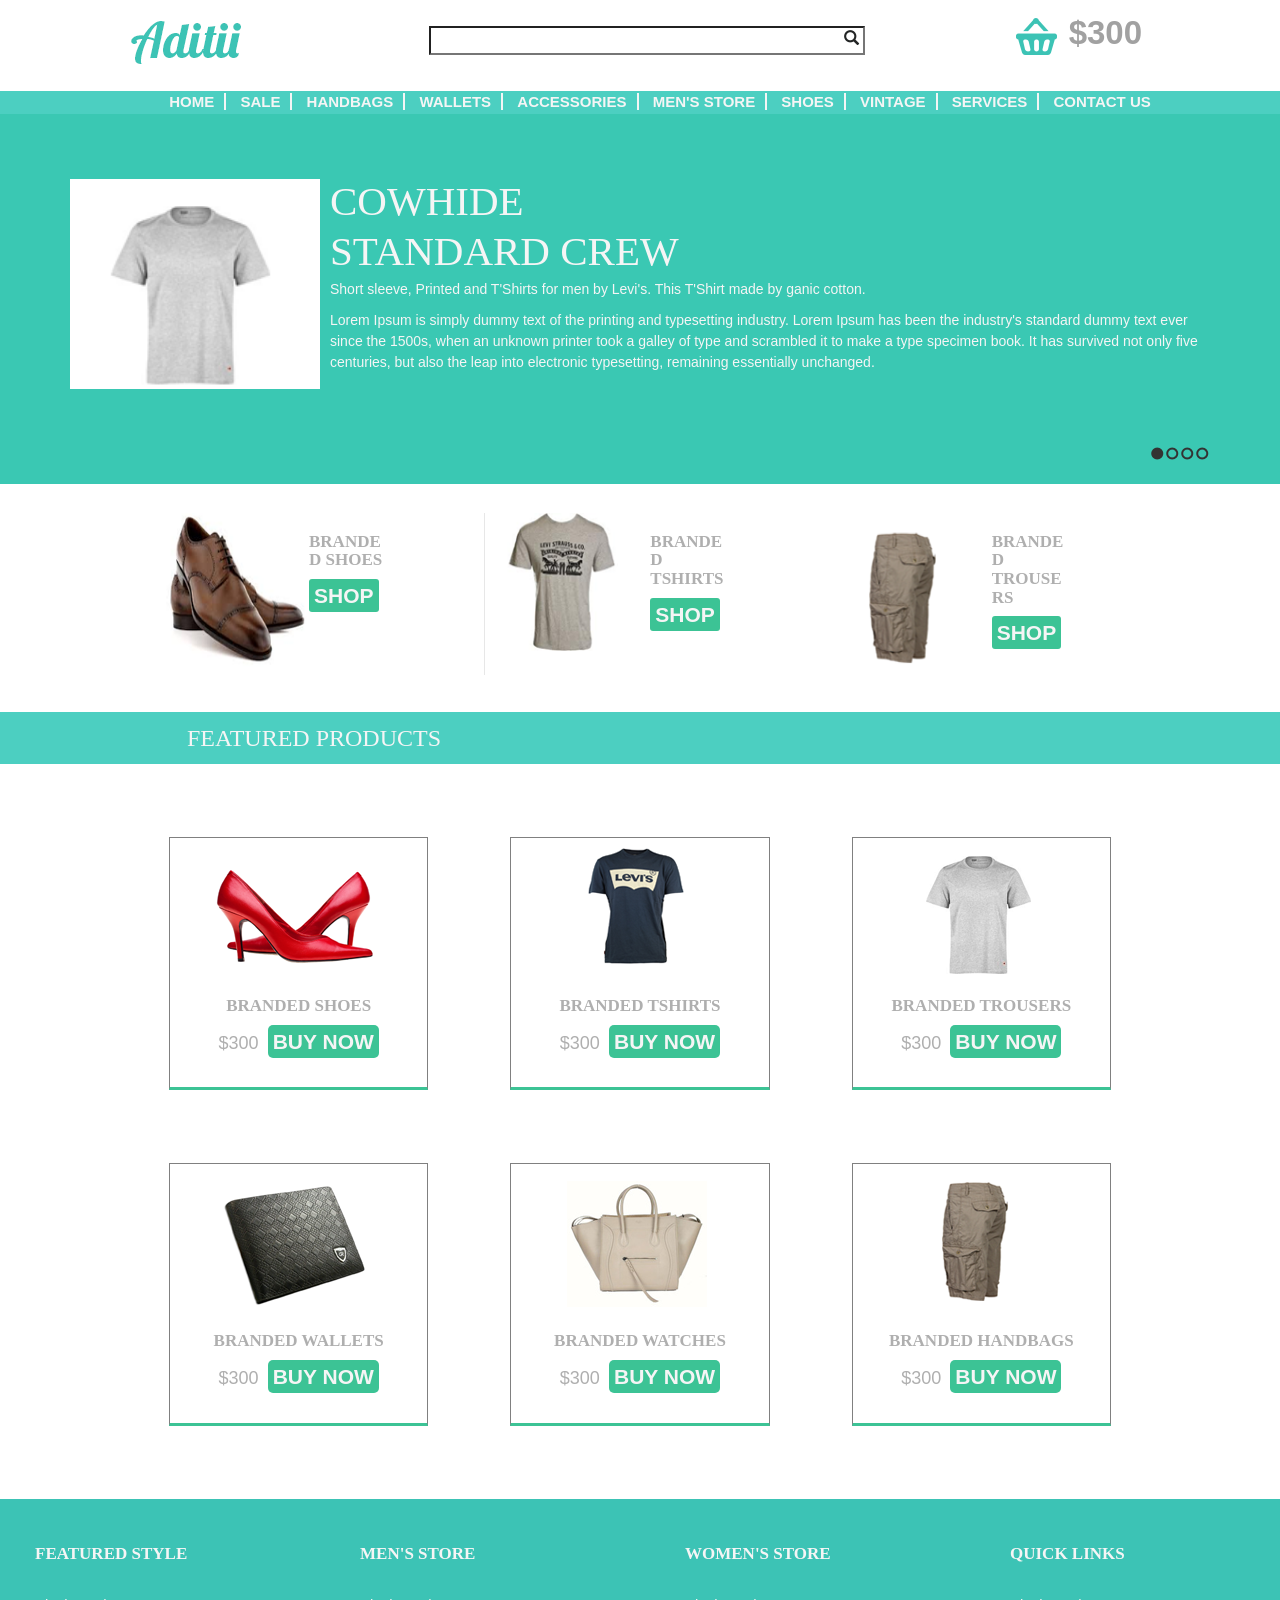
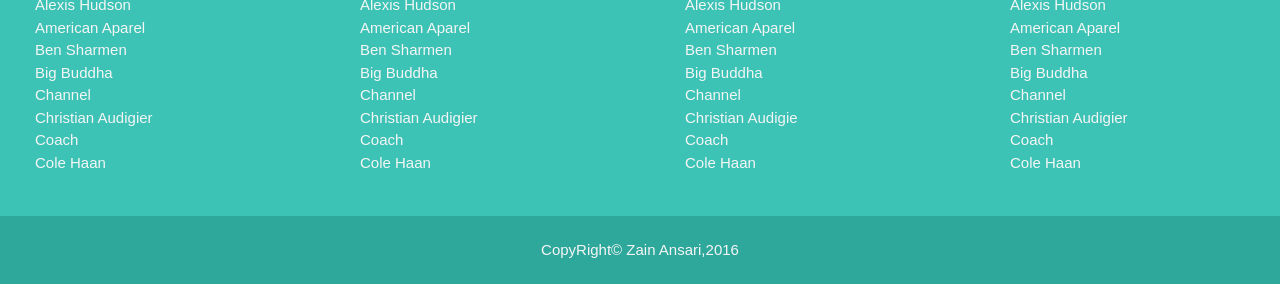
<file: Additti/index.html>
<!DOCTYPE html>
<html lang="en">
<head>
    <meta charset="UTF-8">
    <title>Additti</title>

    <!--Slider Files-->
    <link rel="stylesheet" href="slider/example/multiple/css/example.css">
    <link rel="stylesheet" href="slider/example/multiple/css/font-awesome.min.css">


    <!--Bootstrap Files-->
    <link href="css/bootstrap-3.3.2-dist/css/bootstrap.css" rel="stylesheet" type="text/css" media="all">
    <link href="css/bootstrap-3.3.2-dist/css/bootstrap-theme.css" rel="stylesheet" type="text/css" media="all">
    <link href="css/bootstrap-3.3.2-dist/css/bootstrap-theme.min.css" rel="stylesheet" type="text/css" media="all">

    <!--Customize Files-->
    <link rel="stylesheet" href="css/rest.css" type="text/css" media="all"> <!--Customize CSS file place in last-->
    <link rel="stylesheet" href="css/stylesheet.css" type="text/css" media="all">


    <style>
        body {
            -webkit-font-smoothing: antialiased;
            font: normal 15px/1.5 "Helvetica Neue", Helvetica, Arial, sans-serif;
            color: #232525;
            padding-top:70px;
        }

        #slides,
        #slides2,
        #slides3 {
            display: none;
            margin-bottom:50px;
        }

        .slidesjs-navigation {
            margin-top:3px;
        }

        .slidesjs-previous {
            margin-right: 5px;
            float: left;
        }

        .slidesjs-next {
            margin-right: 5px;
            float: left;
        }

        .slidesjs-pagination {
            margin: 6px 0 0;

            float: right;
            list-style: none;
        }

        .slidesjs-pagination li {
            float: left;
            margin: 0 1px;
        }

        .slidesjs-pagination li a {
            display: block;
            width: 13px;
            height: 0;
            padding-top: 13px;
            background-image: url(slider/example/multiple/img/pagination%20-%20Copy.png);
            background-position: 0 0;
            float: left;
            overflow: hidden;
        }

        .slidesjs-pagination li a.active,
        .slidesjs-pagination li a:hover.active {
            background-position: 0 -13px
        }

        .slidesjs-pagination li a:hover {
            background-position: 0 -26px;

        }

        a:link,
        a:visited {
            color: #333
        }

        a:hover,
        a:active {
            color: #9e2020
        }

        .navbar {
            overflow: hidden
        }
    </style>
    <!-- End SlidesJS Optional-->

    <!-- SlidesJS Required: These styles are required if you'd like a responsive slideshow -->
    <style>
        #slides {
            display: none
        }

        .container {
            margin: 0 auto
        }

        /* For tablets & smart phones */
        @media (max-width: 767px) {
            body {
                padding-left: 20px;
                padding-right: 20px;
            }
            .container {
                width: auto
            }
        }

        /* For smartphones */
        @media (max-width: 480px) {
            .container {
                width: auto
            }
        }

        /* For smaller displays like laptops */
        @media (min-width: 768px) and (max-width: 979px) {
            .container {
                width: 724px
            }
        }

        /* For larger displays */
        @media (min-width: 1200px) {
            .container {
                width: 1170px
            }
        }
    </style>
    <!-- SlidesJS Required: -->


</head>
<body>


<header>

    <div class="logo-section row">

        <div id="logo" class="col-md-12">
            <a href="#"><img src="images/logo.gif" alt="picture not found"></a>
            <input type="search" id="search"   class="hidden-sm hidden-xs">
            <span id="search-icon" class="glyphicon glyphicon-search hidden-sm hidden-xs"></span>


            <div id="cart-content"  class="hidden-sm hidden-xs">
                <a href="#"><img src="images/cart.png" alt="picture not found" id="cart">
                <b id="cart-text">$300</b>
                </a>
            </div>

        </div>

    </div>


    <div class="nav-section">

        <nav id="navigation">
            <ul>
                <li><a href="#">HOME</a></li>
                <li><a href="#">SALE</a></li>
                <li><a href="#">HANDBAGS</a></li>
                <li><a href="#">WALLETS</a></li>
                <li><a href="#">ACCESSORIES</a></li>
                <li><a href="#">MEN'S STORE</a></li>
                <li><a href="#">SHOES</a></li>
                <li><a href="#">VINTAGE</a></li>
                <li><a href="#">SERVICES</a></li>
                <li><a href="#" id="contactus">CONTACT US</a></li>
            </ul>

        </nav>
    </div>

</header>


                                    <!--Slider-->
<div id="slider">
    <div class="container">
        <div id="slides">
            <!--<img src="slider/example/multiple/img/example-slide-1.jpg" alt="Photo by: Missy S Link: http://www.flickr.com/photos/listenmissy/5087404401/">-->
            <div class="slider-content"> <!--Slide Start-->
                <div class="media">

                    <a class="pull-left" href="#">
                        <img class="media-object" src="images/tees3.png" height="250px" width="250px" alt="Internet Not Available">
                    </a>

                    <div class="media-body">
                        <h4 class="media-heading">COWHIDE</h4>
                        <h4 class="media-heading">STANDARD CREW</h4>
                        <p class="media-para">Short sleeve, Printed and T'Shirts for men by Levi's. This T'Shirt made by ganic cotton.</p>
                        <p class="media-para">Lorem Ipsum is simply dummy text of the printing and typesetting industry. Lorem Ipsum has been the industry's standard dummy text ever since the 1500s, when an unknown printer took a galley of type and scrambled it to make a type specimen book. It has survived not only five centuries, but also the leap into electronic typesetting, remaining essentially unchanged.</p>
                    </div>

                </div>
            </div> <!--Slide End-->


            <div class="slider-content"> <!--Slide Start-->
                <div class="media">

                    <a class="pull-left" href="#">
                        <img class="media-object" src="images/45197503_xxl.jpg" height="250px" width="250px" alt="Internet Not Available">
                    </a>

                    <div class="media-body">
                        <h4 class="media-heading">ROUND NECK T'SHIRT</h4>
                        <h4 class="media-heading">STANDARD CREW</h4>
                        <p class="media-para">Short sleeve, Printed and T'Shirts for men by Levi's. This T'Shirt made by ganic cotton.</p>
                        <p class="media-para">Lorem Ipsum is simply dummy text of the printing and typesetting industry. Lorem Ipsum has been the industry's standard dummy text ever since the 1500s, when an unknown printer took a galley of type and scrambled it to make a type specimen book. It has survived not only five centuries, but also the leap into electronic typesetting, remaining essentially unchanged.</p>
                    </div>

                </div>

            </div>   <!--Slide End-->

            <div class="slider-content"> <!--Slide Start-->
                <div class="media">

                    <a class="pull-left" href="#">
                        <img class="media-object" src="images/x41282_01.jpg" height="250px" width="250px" alt="Internet Not Available">
                    </a>

                    <div class="media-body">
                        <h4 class="media-heading">SHORT SLEEVE T'SHIRT</h4>
                        <h4 class="media-heading">STANDARD CREW</h4>
                        <p class="media-para">Short sleeve, Printed and T'Shirts for men by Levi's. This T'Shirt made by ganic cotton.</p>
                        <p class="media-para">Lorem Ipsum is simply dummy text of the printing and typesetting industry. Lorem Ipsum has been the industry's standard dummy text ever since the 1500s, when an unknown printer took a galley of type and scrambled it to make a type specimen book. It has survived not only five centuries, but also the leap into electronic typesetting, remaining essentially unchanged.</p>
                    </div>

                </div>

            </div>   <!--Slide End-->


            <div class="slider-content"> <!--Slide Start-->
                <div class="media">

                    <a class="pull-left" href="#">
                        <img class="media-object" src="images/hand%20bags.png" height="250px" width="250px" alt="Internet Not Available">
                    </a>

                    <div class="media-body">
                        <h4 class="media-heading">LADIES HAND BAGS</h4>
                        <h4 class="media-heading">STANDARD CREW</h4>
                        <p class="media-para">Lorem Ipsum is simply dummy text of the printing and typesetting industry. Lorem Ipsum has been the industry's standard dummy text ever since the 1500s, when an unknown printer took a galley of type and scrambled it to make a type specimen book. It has survived not only five centuries, but also the leap into electronic typesetting, remaining essentially unchanged.</p>
                    </div>

                </div>

            </div>   <!--Slide End-->                    <!--<a href="#" class="slidesjs-previous slidesjs-navigation"><i class="icon-chevron-left"></i></a>
            <a href="#" class="slidesjs-next slidesjs-navigation"><i class="icon-chevron-right"></i></a>-->
        </div>
    </div>
</div>



<div class="content">

    <div class="row items">

        <div class="col-md-4 col-lg-4 col-sm-12">
            <img src="images/shoe.png" alt="picture not found" class="product-images" align="left">
            <h3 class="product-heading">BRANDED SHOES</h3>
            <a href="#" class="shop">SHOP</a>
        </div>

        <div class="col-md-4 col-lg-4 col-sm-12">
            <img src="images/tees.png" alt="picture not found" class="product-images" align="left">
            <h3 class="product-heading">BRANDED TSHIRTS</h3>
            <a href="#" class="shop">SHOP</a>
        </div>

        <div class="col-md-4 col-lg-4 col-sm-12">
            <img src="images/trousers.png" alt="picture not found" class="product-images"  align="left">
            <h3 class="product-heading">BRANDED TROUSERS</h3>
            <a href="#" class="shop">SHOP</a>
        </div>

    </div>

    <!--FEATURED PRODUCTS-->

    <div id="featured-products">
        <h3 class="featured-product-main-heading">FEATURED PRODUCTS</h3>
    </div>


    <div class="row more-products">

        <div class="col-md-4 col-lg-4 ">
            <div class="col-md-10 col-md-offset-1 border-bottom">
            	<div class="distance-bottom">
                	<img src="images/sandles.png" alt="picture not found" class="more-product-images">
                	<h3 class="featured-product-heading">BRANDED SHOES</h3>
                	<h4>$300</h4>
                	<a href="#" class="buynow">BUY NOW</a>
                </div>
            </div>
        </div>

        <div class="col-md-4 col-lg-4">
            <div class="col-md-10 col-md-offset-1 border-bottom">
            	<div class="distance-bottom">
                	<img src="images/tees2.png" alt="picture not found">
                	<h3 class="featured-product-heading">BRANDED TSHIRTS</h3>
                	<h4>$300</h4>
                	<a href="#" class="buynow">BUY NOW</a>
                </div>
            </div>
        </div>

        <div class="col-md-4 col-lg-4">
            <div class="col-md-10 col-md-offset-1 border-bottom">
            	<div class="distance-bottom">
                	<img src="images/tees3.png" alt="picture not found">
                	<h3 class="featured-product-heading">BRANDED TROUSERS</h3>
                	<h4>$300</h4>
                	<a href="#" class="buynow">BUY NOW</a>
                </div>
            </div>
        </div>

    </div>



    <div class="row more-products">

        <div class="col-md-4">
            <div class="col-md-10 col-md-offset-1 border-bottom">
                <div class="distance-bottom">
                    <img src="images/wallets.png" alt="picture not found">
                    <h3 class="featured-product-heading">BRANDED WALLETS</h3>
                    <h4>$300</h4>
                    <a href="#" class="buynow">BUY NOW</a>
                </div>
            </div>
        </div>

        <div class="col-md-4">
            <div class="col-md-10 col-md-offset-1 border-bottom">
            	<div class="distance-bottom">
                	<img src="images/hand bags.png" alt="picture not found">
                	<h3 class="featured-product-heading">BRANDED WATCHES</h3>
                	<h4>$300</h4>
                	<a href="#" class="buynow">BUY NOW</a>
                </div>
            </div>
        </div>

        <div class="col-md-4">
            <div class="col-md-10 col-md-offset-1 border-bottom">
            	<div class="distance-bottom">
                	<img src="images/trousers.png" alt="picture not found">
                	<h3 class="featured-product-heading">BRANDED HANDBAGS</h3>
                	<h4>$300</h4>
                	<a href="#" class="buynow">BUY NOW</a>
                </div>
            </div>
        </div>

    </div>


    <div id="footer-links">

        <div class="row">

            <div class="col-md-3 links">
                <ul>
                    <li class="footer-heading">FEATURED STYLE</li>
                    <li><a href="#">Alexis Hudson</a></li>
                    <li><a href="#">American Aparel</a></li>
                    <li><a href="#">Ben Sharmen</a></li>
                    <li><a href="#">Big Buddha</a></li>
                    <li><a href="#">Channel</a></li>
                    <li><a href="#">Christian Audigier</a></li>
                    <li><a href="#">Coach</a></li>
                    <li><a href="#">Cole Haan</a></li>
                </ul>

            </div>

            <div class="col-md-3 links">
                <ul>
                    <li class="footer-heading">MEN'S STORE</li>
                    <li><a href="#">Alexis Hudson</a></li>
                    <li><a href="#">American Aparel</a></li>
                    <li><a href="#">Ben Sharmen</a></li>
                    <li><a href="#">Big Buddha</a></li>
                    <li><a href="#">Channel</a></li>
                    <li><a href="#">Christian Audigier</a></li>
                    <li><a href="#">Coach</a></li>
                    <li><a href="#">Cole Haan</a></li>
                </ul>
            </div>

            <div class="col-md-3 links">
                <ul>
                    <li class="footer-heading">WOMEN'S STORE</li>
                    <li><a href="#">Alexis Hudson</a></li>
                    <li><a href="#">American Aparel</a></li>
                    <li><a href="#">Ben Sharmen</a></li>
                    <li><a href="#">Big Buddha</a></li>
                    <li><a href="#">Channel</a></li>
                    <li><a href="#">Christian Audigie</a></li>
                    <li><a href="#">Coach</a></li>
                    <li><a href="#">Cole Haan</a></li>
                </ul>
            </div>

            <div class="col-md-3 links">
                <ul>
                    <li class="footer-heading">QUICK LINKS</li>
                    <li><a href="#">Alexis Hudson</a></li>
                    <li><a href="#">American Aparel</a></li>
                    <li><a href="#">Ben Sharmen</a></li>
                    <li><a href="#">Big Buddha</a></li>
                    <li><a href="#">Channel</a></li>
                    <li><a href="#">Christian Audigier</a></li>
                    <li><a href="#">Coach</a></li>
                    <li><a href="#">Cole Haan</a></li>
                </ul>
            </div>

            <br>
            <br>



        </div>







    </div>




</div>






<footer>
    <br>
CopyRight© Zain Ansari,2016
    <br><br>
</footer>

<!-- SlidesJS Required: Link to jQuery -->
<script src="http://code.jquery.com/jquery-1.9.1.min.js"></script>
<!-- End SlidesJS Required -->

<!-- SlidesJS Required: Link to jquery.slides.js -->
<script src="slider/example/multiple/js/jquery.slides.min.js"></script>
<!-- End SlidesJS Required -->

<script>
    $(function() {
        $('#slides').slidesjs({
            /*width: 940,*/
            width: 1200,
            /*height: 528,*/
            height: 345,
            navigation: false,
			play: {
                auto: true
            }
        });

        /*
         To have multiple slideshows on the same page
         they just need to have separate IDs
         */
        
		/*$('#slides2').slidesjs({
            width: 940,
            height: 528,
            navigation: false,
            start: 3,
            play: {
                auto: true
            }
        });

        $('#slides3').slidesjs({
            width: 940,
            height: 528,
            navigation: false
        });*/
    });
</script>
<!-- End SlidesJS Required -->

</body>
</html>
</file>
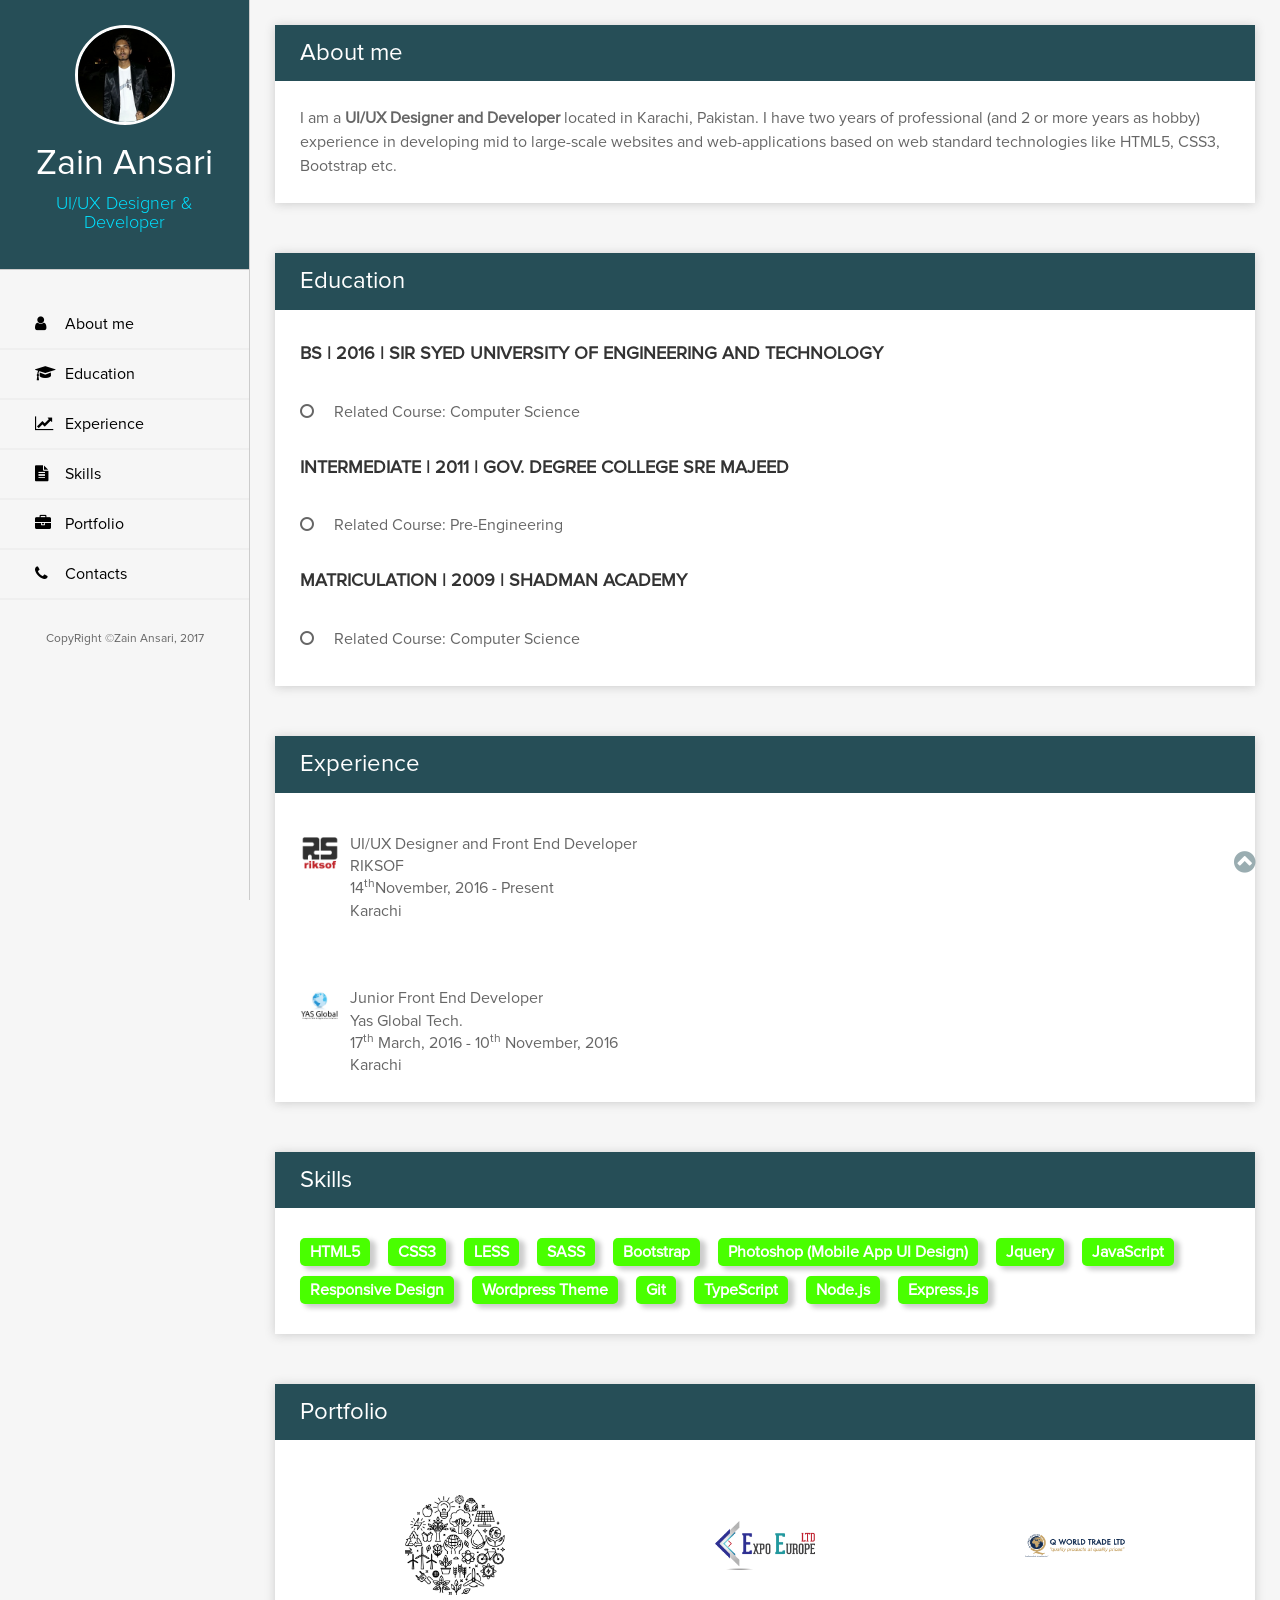
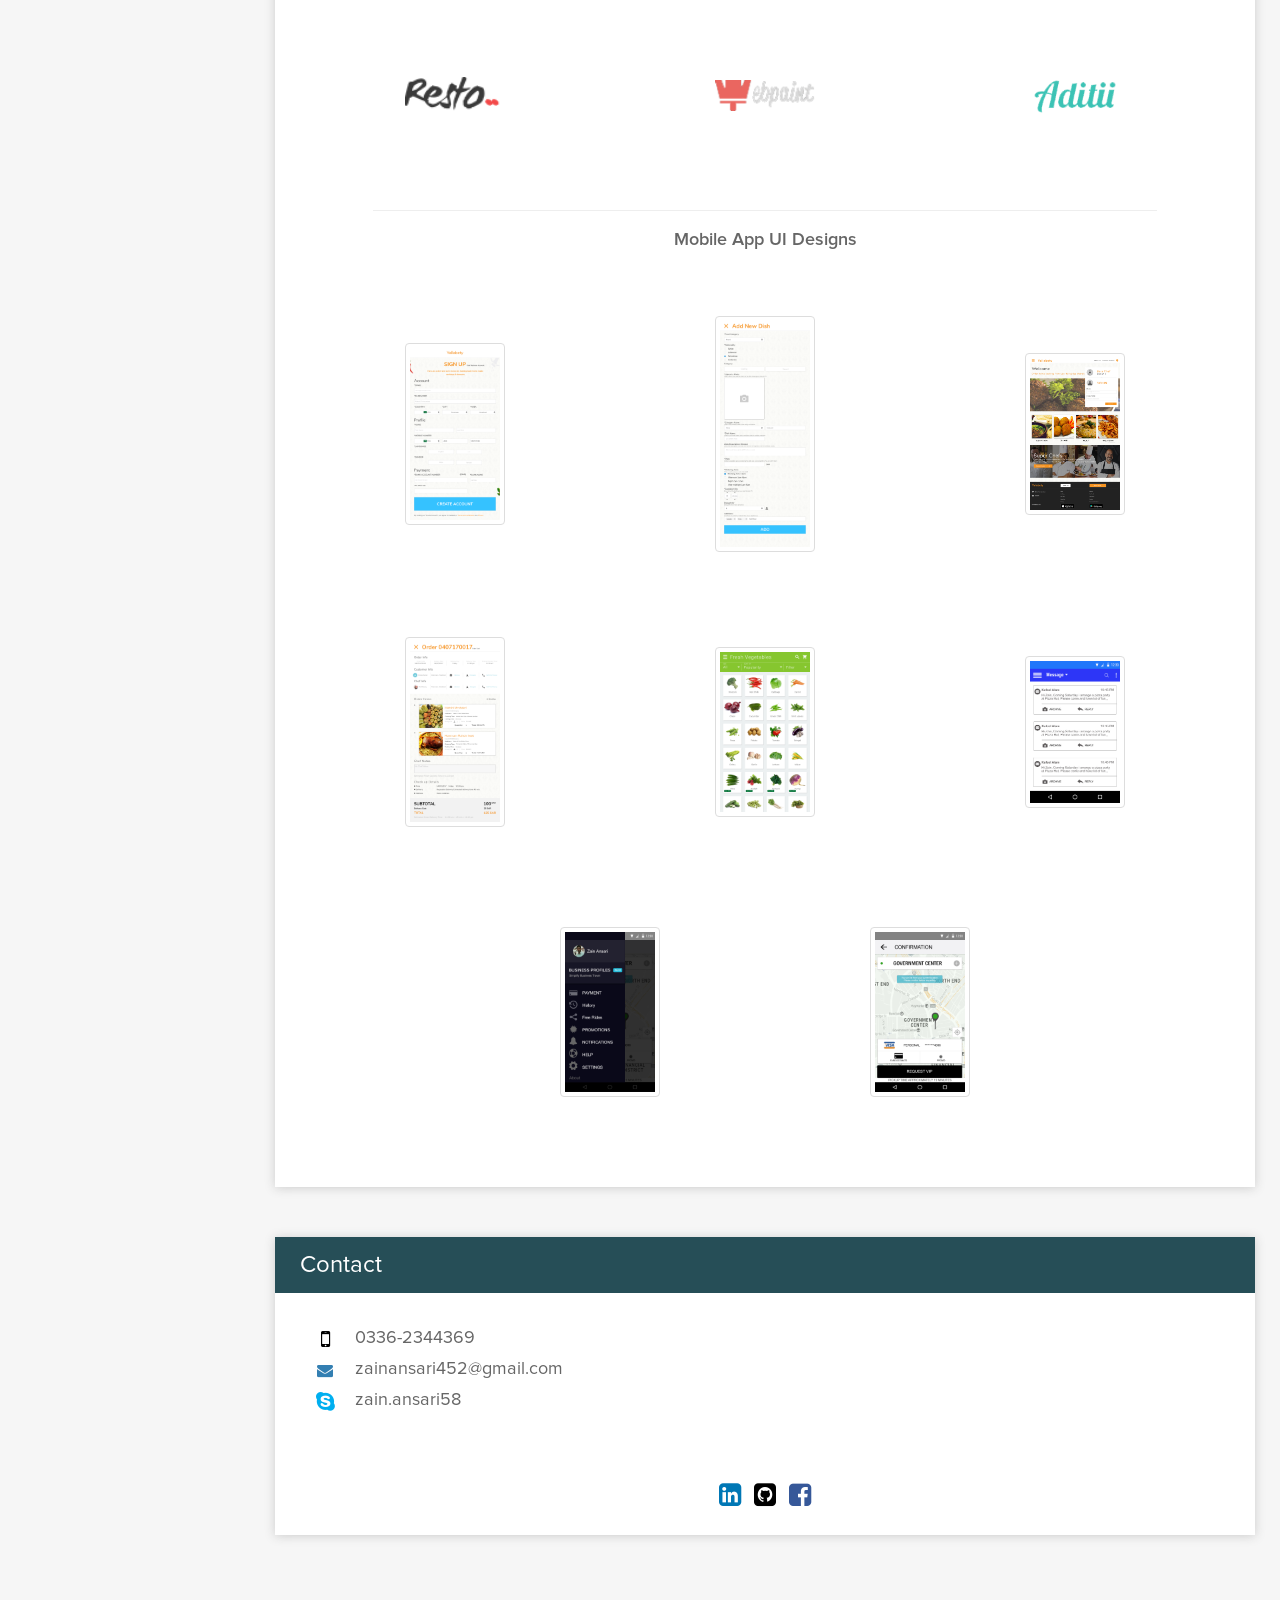
<file: My Profile/index.html>
<!DOCTYPE html>
<html lang="en">
<head>
    <meta charset="utf-8">
    <meta name="viewport" content="width=device-width, initial-scale=1">
    <title>Zain Ansari</title>
    <link rel="icon" type="image/png" href="images/profile-img.jpg" sizes="16x16">
    <link href="https://maxcdn.bootstrapcdn.com/bootstrap/3.3.4/css/bootstrap.min.css" rel="stylesheet" type="text/css">
    <link rel="stylesheet" href="https://maxcdn.bootstrapcdn.com/font-awesome/4.3.0/css/font-awesome.min.css">
    <link href="css/style.css" rel="stylesheet">
    <script src="https://ajax.googleapis.com/ajax/libs/jquery/2.1.3/jquery.min.js"></script>
    <script src="http://netdna.bootstrapcdn.com/bootstrap/3.1.1/js/bootstrap.min.js"></script>
    <script src="js/jquery.js"></script>
    <script>
        $(document).ready(function(){
            $("#menu").click(function(){
                $("#menuShow").slideToggle();
                $("#menu").hide();
                $("#menuClose").show();
            });
            $("#menuClose").click(function(){
               $("#menuShow").slideUp();
               $("#menuClose").hide();
               $("#menu").show();
            });
        });
    </script>
</head>
<body id="topSide">
<header>
</header>

    <div id="responsiveMenu">
        <a href="#menuShow" id="menu"><i class="fa fa-bars"></i></a>
        <a href="#menuClose" id="menuClose"><i class="fa fa-times"></i></a>
        <ul id="menuShow">
            <!--<a href="#menuClose" id="menuClose">X</a>-->
            <li><a href="#aboutMe">About me</a></li>
            <li><a href="#education">Education</a></li>
            <li><a href="#experience">Experience</a></li>
            <li><a href="#skills">Skills</a></li>
            <li><a href="#portfolio">Portfolio</a></li>
            <li><a href="#contact">Contacts</a></li>
        </ul>
    </div>

    <div id="leftSide">
        <div class="profileDetails">
            <a href="images/profile-img.jpg" target="_blank"><img  src="images/profile-img.jpg" class="thumbnail" alt="Picture Not Found"></a>
            <h1>Zain Ansari</h1>
            <h4>UI/UX Designer & Developer</h4>
        </div>
        <ul class="leftMenu">
            <li><a href="#aboutMe"><i class="fa fa-user" aria-hidden="true"></i>About me</a></li>
            <li><a href="#education"><i class="fa fa-graduation-cap" aria-hidden="true"></i>Education</a></li>
            <li><a href="#experience"><i class="fa fa-line-chart" aria-hidden="true"></i>Experience</a></li>
            <li><a href="#skills"><i class="fa fa-file-text" aria-hidden="true"></i>Skills</a></li>
            <li><a href="#portfolio"><i class="fa fa-briefcase" aria-hidden="true"></i>Portfolio</a></li>
            <li><a href="#contact"><i class="fa fa-phone" aria-hidden="true"></i>Contacts</a></li>
        </ul>
        <div id="footer">CopyRight ©Zain Ansari, 2017</div>
    </div>


    <div class="rightSide">

        <div id="aboutMe" class="box">
            <h3>About me</h3>
            <div class="profileDetailsResponsive">
                <a href="images/profile-img.jpg" target="_blank"><img  src="images/profile-img.jpg" class="thumbnail" alt="Picture Not Found"></a>
                <h1>Zain Ansari</h1>
                <h4>UI/UX Designer & Developer</h4>
            </div>
            <p>I am a <b>UI/UX Designer and Developer</b> located in Karachi, Pakistan. I have two years of professional (and 2 or more years as hobby) experience in developing mid to large-scale websites and web-applications based on web standard technologies like HTML5, CSS3, Bootstrap etc.</p>
        </div>

        <div id="education" class="box">
            <h3>Education</h3>
            <h4 class="education">BS | 2016 | SIR SYED UNIVERSITY OF ENGINEERING AND TECHNOLOGY</h4>
            <p class="course"><i class="fa fa-circle-o" aria-hidden="true"></i>Related Course: Computer Science</p>

            <h4 class="education">INTERMEDIATE | 2011 | GOV. DEGREE COLLEGE SRE MAJEED</h4>
            <p class="course"><i class="fa fa-circle-o" aria-hidden="true"></i>Related Course: Pre-Engineering</p>

            <h4 class="education">MATRICULATION | 2009 | SHADMAN ACADEMY</h4>
            <p class="course"><i class="fa fa-circle-o" aria-hidden="true"></i>Related Course: Computer Science</p>
            <div class="bottom-gap"></div>
        </div>

        <div id="experience" class="box">
            <h3>Experience</h3>

                <div class="media">
                    <img class="media-object pull-left" src="images/riksof.png" alt="riksof">

                    <div class="media-body">
                        <span>UI/UX Designer and Front End Developer</span>
                        <span>RIKSOF</span>
                        <span>14<sup>th</sup>November, 2016 - Present</span>
                        <span>Karachi</span>
                    </div>
                </div>

                <div class="media">
                    <img class="media-object pull-left" src="images/yasglobal.png" alt="riksof">

                    <div class="media-body">
                        <span>Junior Front End Developer</span>
                        <span>Yas Global Tech.</span>
                        <span>17<sup>th</sup> March, 2016 - 10<sup>th</sup> November, 2016</span>
                        <span>Karachi</span>
                    </div>
                </div>
        </div>

        <div id="skills" class="box">
            <h3>Skills</h3>
            <ul>
                <li>HTML5</li>
                <li>CSS3</li>
                <li>LESS</li>
                <li>SASS</li>
                <li>Bootstrap</li>
                <li>Photoshop (Mobile App UI Design)</li>
                <li>Jquery</li>
                <li>JavaScript</li>
                <li>Responsive Design</li>
                <li>Wordpress Theme</li>
                <li>Git</li>
                <li>TypeScript</li>
                <li>Node.js</li>
                <li>Express.js</li>

            </ul>
        </div>

        <div id="portfolio" class="box">
            <h3>Portfolio</h3>
            <ul>
                <li><a href="http://www.thewebeagle.com/demo/infographics/global/" target="_blank"><img src="images/global.gif" alt="Picture Not Found"></a></li>
                <li><a href="http://expoeurope.co.uk" target="_blank"><img src="images/expo_euro.png" alt="Picture Not Found"></a></li>
                <li><a href="http://qworldtrade.co.uk/" target="_blank"><img src="images/qworld.png" alt="Picture Not Found"></a></li>
                <li><a href="http://restotemplate.herokuapp.com/" target="_blank"><img src="images/resto.png" alt="Picture Not Found"></a></li>
                <li><a href="http://webpaintsite.herokuapp.com/" target="_blank"><img src="images/webpaint.png" alt="Picture Not Found"></a></li>
                <li><a href="http://additti.herokuapp.com/" target="_blank"><img src="images/additti.png" alt="Picture Not Found"></a></li>
            </ul>

            <hr class="horizontal-row">

            <h4>Mobile App UI Designs</h4>

            <ul class="design">
                <li><a href="images/Chef%20Sign%20UP%202%20update%20(1).png" target="_blank"><img src="images/Chef%20Sign%20UP%202%20update%20(1).png" class="thumbnail" alt="Picture Not Found"></a></li>
                <li><a href="images/Add%20New%20Dish%201.png" target="_blank"><img src="images/Add%20New%20Dish%201.png" class="thumbnail" alt="Picture Not Found"></a></li>
                <li><a href="images/Home_Desktop_Sample_5.png" target="_blank"><img src="images/Home_Desktop_Sample_5.png" class="thumbnail" alt="Picture Not Found"></a></li>
                <li><a href="images/Chef%20Profile%20Order%20Summary%20Card%201.png" target="_blank"><img src="images/Chef%20Profile%20Order%20Summary%20Card%201.png" class="thumbnail" alt="Picture Not Found"></a></li>
                <li><a href="images/localshop%202.png" target="_blank"><img src="images/localshop%202.png" class="thumbnail" alt="Picture Not Found"></a></li>
                <li><a href="images/message-ui.jpg" target="_blank"><img src="images/message-ui.jpg" class="thumbnail" alt="Picture Not Found"></a></li>
                <li><a href="images/uber-profile.jpg" target="_blank"><img src="images/uber-profile.jpg" class="thumbnail" alt="Picture Not Found"></a></li>
                <li><a href="images/uber-confirmation.jpg" target="_blank"><img src="images/uber-confirmation.jpg" class="thumbnail" alt="Picture Not Found"></a></li>
            </ul>


        </div>

        <div id="contact" class="box">
            <h3>Contact</h3>
            <ul>
                <h4><i class="fa fa-mobile"></i> 0336-2344369</h4>
                <h4><i class="fa fa-envelope"></i> zainansari452@gmail.com</h4>
                <h4><i class="fa fa-skype"></i> zain.ansari58</h4>
            </ul>

            <ul>
                <li>
                    <a href="https://www.linkedin.com/in/zain-ansari-b5389a7b/" target="_blank"><i class="fa fa-linkedin-square"></i></a>
                    <a href="https://github.com/zainansari799" target="_blank"><i class="fa fa-github-square"></i></a>
                    <a href="https://www.facebook.com/zain.ansari.18" target="_blank"><i class="fa fa-facebook-square"></i></a>
                </li>
            </ul>


        </div>

        <a href="#topSide" id="top"><i class="fa fa-chevron-circle-up" aria-hidden="true"></i></a>

    </div>



<footer>
</footer>
</body>
</html>
</file>
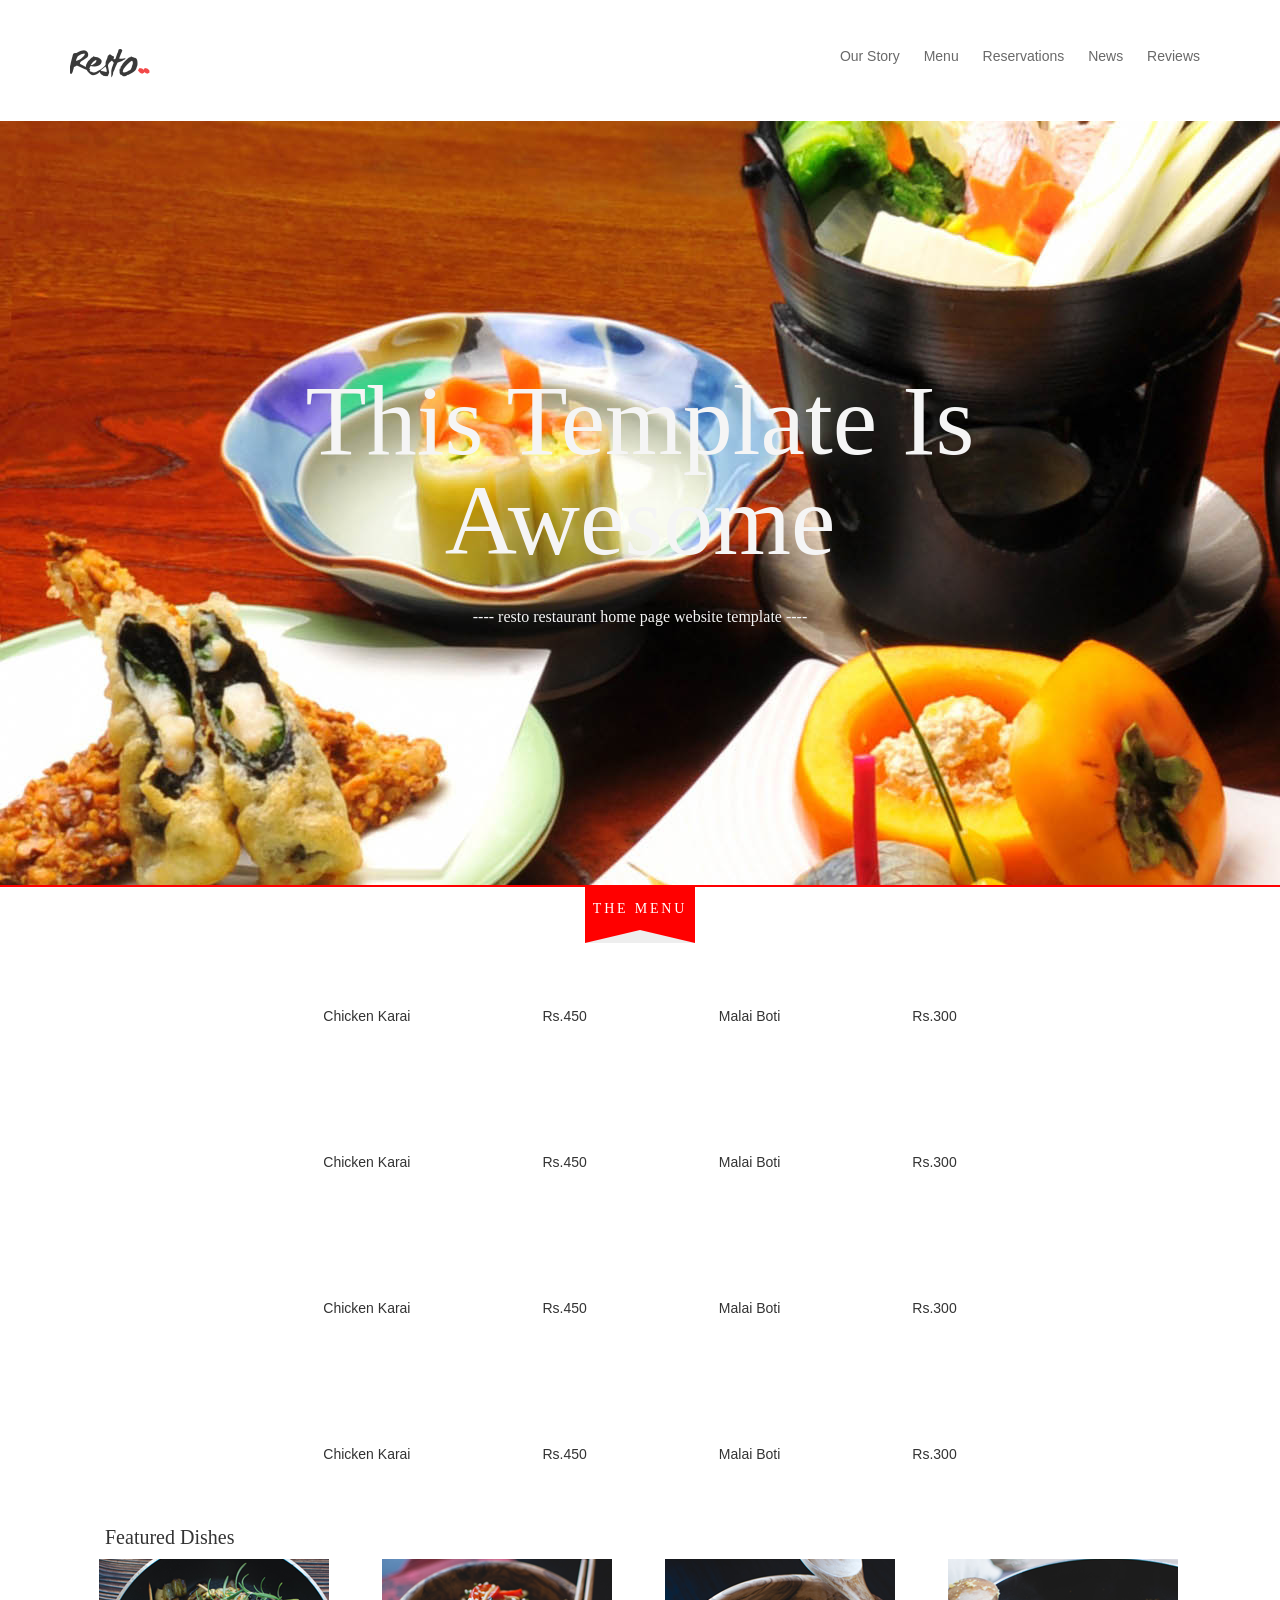
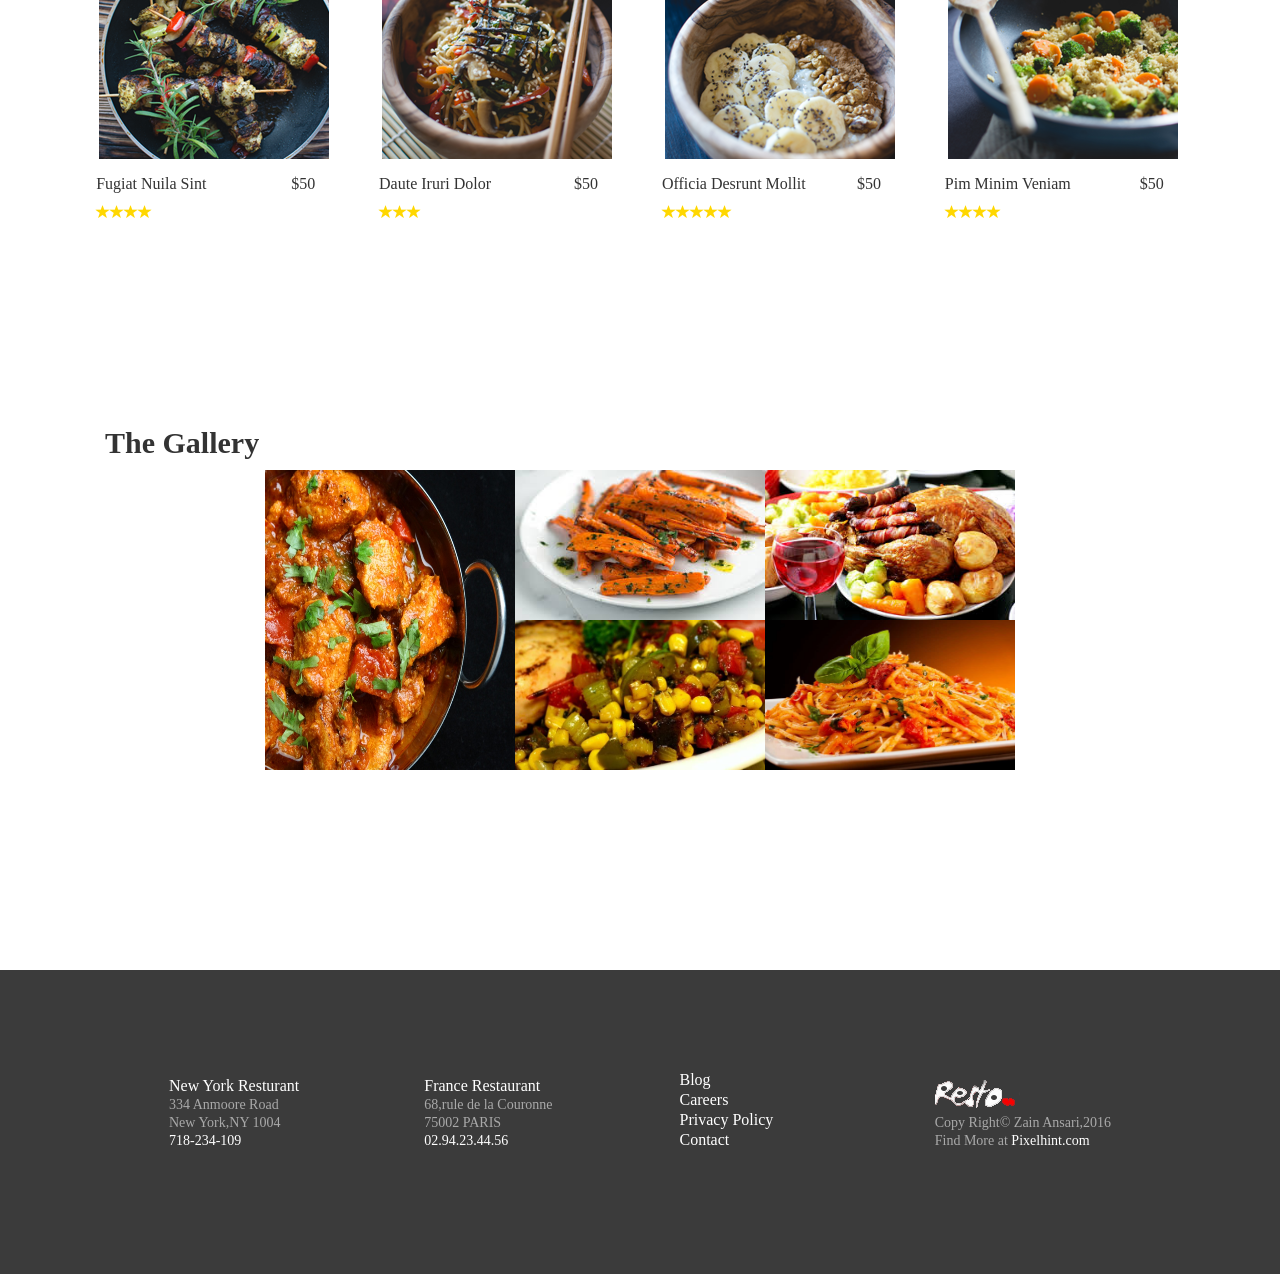
<file: Resto/index.html>
<!DOCTYPE html>
<html lang="en">
<head>
    <meta charset="UTF-8">
    <title>Resto</title>

    <!--Bootstrap Files-->
    <link href="css/bootstrap-3.3.2-dist/css/bootstrap.css" rel="stylesheet" type="text/css" media="all">
    <link href="css/bootstrap-3.3.2-dist/css/bootstrap-theme.css" rel="stylesheet" type="text/css" media="all">
    <link href="css/bootstrap-3.3.2-dist/css/bootstrap-theme.min.css" rel="stylesheet" type="text/css" media="all">

    <!--Customize Files-->
    <link rel="stylesheet" href="css/rest.css" type="text/css" media="all"> <!--Customize CSS file place in last-->
    <link rel="stylesheet" href="css/stylesheet.css" type="text/css" media="all">


</head>
<body>
<div class="container">


    <header>
        <div id="logo">
            <a href="#"><img src="images/resto.png" alt="Picture Not Found"></a>
        </div>

        <nav>
            <ul>
                <li><a href="#">Our Story</a></li>
                <li><a href="#">Menu</a></li>
                <li><a href="#">Reservations</a></li>
                <li><a href="#">News</a></li>
                <li><a href="#">Reviews</a></li>
            </ul>
        </nav>
    </header>

</div>

                                            <!--MAIN IMAGE-->
<div id="main-pic">
    <span>This Template Is Awesome</span>
    <p id="quote">----  resto restaurant home page website template    ----</p>
</div>

<div id="the-menu">
    <p id="the-menu-align">The Menu</p>
</div>


                                            <!--MENU SECTION-->
<div id="menu">

    <table class="table-responsive">

        <tr>
            <td>Chicken Karai</td>
            <td>Rs.450</td>
            <td>Malai Boti</td>
            <td>Rs.300</td>
        </tr>

        <tr>
            <td>Chicken Karai</td>
            <td>Rs.450</td>
            <td>Malai Boti</td>
            <td>Rs.300</td>
        </tr>



        <tr>
            <td>Chicken Karai</td>
            <td>Rs.450</td>
            <td>Malai Boti</td>
            <td>Rs.300</td>
       </tr>

       <tr>

           <td>Chicken Karai</td>
           <td>Rs.450</td>
           <td>Malai Boti</td>
           <td>Rs.300</td>

       </tr>

    </table>

</div>



<div id="featured-dishes-align">

    <span id="featured-dishes-heading">Featured Dishes</span><br><br>

        <ul id="featured-dishes">
            <li>
                <img src="images/Dish1.png" alt="Picture Not Found" class="dish-img"><br><br>
                <span class="dish-name">Fugiat Nuila Sint</span>
                <span class="dish-price">$50</span><br><br>
                <span class="glyphicon glyphicon-star star-align"></span>
                <span class="glyphicon glyphicon-star star-align"></span>
                <span class="glyphicon glyphicon-star star-align"></span>
                <span class="glyphicon glyphicon-star star-align"></span>
            </li>
            <li>
                <img src="images/Dish2.png" alt="Picture Not Found" class="dish-img"><br><br>
                <span class="dish-name">Daute Iruri Dolor</span>
                <span class="dish-price">$50</span><br><br>
                <span class="glyphicon glyphicon-star star-align"></span>
                <span class="glyphicon glyphicon-star star-align"></span>
                <span class="glyphicon glyphicon-star star-align"></span>
            </li>
            <li><img src="images/Dish3.png" alt="Picture Not Found" class="dish-img"><br><br>
                <span class="dish-name">Officia Desrunt Mollit</span>
                <span class="dish-price">$50</span><br><br>
                <span class="glyphicon glyphicon-star star-align"></span>
                <span class="glyphicon glyphicon-star star-align"></span>
                <span class="glyphicon glyphicon-star star-align"></span>
                <span class="glyphicon glyphicon-star star-align"></span>
                <span class="glyphicon glyphicon-star star-align"></span>
            </li>
            <li>
                <img src="images/Dish4.png" alt="Picture Not Found" class="dish-img"><br><br>
                <span class="dish-name">Pim Minim Veniam</span>
                <span class="dish-price">$50</span><br><br>
                <span class="glyphicon glyphicon-star star-align"></span>
                <span class="glyphicon glyphicon-star star-align"></span>
                <span class="glyphicon glyphicon-star star-align"></span>
                <span class="glyphicon glyphicon-star star-align"></span>
            </li>
        </ul>
</div>






    <span id="gallery-heading">The Gallery</span><br><br><br>

    <div id="dish-align">

    <table class="table-responsive" id="table-align" frame="void">
        <tr>
            <td rowspan="2"><img src="images/merge%20img.jpg" alt="Picture Not Found" class="gallery" id="merge-img"></td>
            <td><img src="images/image1.jpg" alt="Picture Not Found" class="gallery"></td>
            <td><img src="images/image2.jpg" alt="Picture Not Found" class="gallery"></td>

        </tr>

        <tr>
            <td><img src="images/image3.jpg" alt="Picture Not Found" class="gallery"></td>
            <td><img src="images/image4.jpg" alt="Picture Not Found" class="gallery"></td>
        </tr>

    </table>

    </div>


<!--<div id="footer-links">

   <div class="container">

        <div id="footer-align">

            <div class="links col-md-3">
                <ul>
                    <li class="footer-heading">New York Resturant</li>
                    <li class="address">334 Anmoore Road</li>
                    <li class="address">New York,NY 1004</li>
                    <li>718-234-109</li>
                </ul>

            </div>

            <div class="links col-md-3">
                <ul>
                    <li class="footer-heading">France Restaurant</li>
                    <li class="address">68,rule de la Couronne</li>
                    <li class="address">75002 PARIS</li>
                    <li>02.94.23.44.56</li>
                </ul>
            </div>

            <div class="links col-md-3">
                <ul id="more-option">
                    <li><a href="#">Blog</a></li>
                    <li><a href="#">Careers</a></li>
                    <li><a href="#">Privacy Policy</a></li>
                    <li><a href="#">Contact</a></li>
                </ul>
            </div>

            <div class="links col-md-3">
                <ul>
                    <li class="footer-heading"><a href="#"><img src="images/resto%20footer.png" alt="Picture Not Found"></a></li>
                    <li class="address">Copy Right© Zain Ansari,2016</li>
                    <li class="address">Find More at <a href="#" id="pixelhint">Pixelhint.com</a></li>
                </ul>
            </div>

            <br>
            <br>



        </div>
    </div>
</div>-->

<div id="footer-links">

    <!--<div class="container">-->

        <div id="footer-align">

            <div class="links">
                <ul>
                    <li class="footer-heading">New York Resturant</li>
                    <li class="address">334 Anmoore Road</li>
                    <li class="address">New York,NY 1004</li>
                    <li>718-234-109</li>
                </ul>

            </div>

            <div class="links">
                <ul>
                    <li class="footer-heading">France Restaurant</li>
                    <li class="address">68,rule de la Couronne</li>
                    <li class="address">75002 PARIS</li>
                    <li>02.94.23.44.56</li>
                </ul>
            </div>

            <div class="links">
                <ul id="more-option">
                    <li><a href="#">Blog</a></li>
                    <li><a href="#">Careers</a></li>
                    <li><a href="#">Privacy Policy</a></li>
                    <li><a href="#">Contact</a></li>
                </ul>
            </div>

            <div class="links">
                <ul>
                    <li class="footer-heading"><a href="#"><img src="images/resto%20footer.png" alt="Picture Not Found"></a></li>
                    <li class="address">Copy Right© Zain Ansari,2016</li>
                    <li class="address">Find More at <a href="#" id="pixelhint">Pixelhint.com</a></li>
                </ul>
            </div>

            <br>
            <br>



        <!--</div>-->
    </div>
</div>







































</body>
</html>
</file>
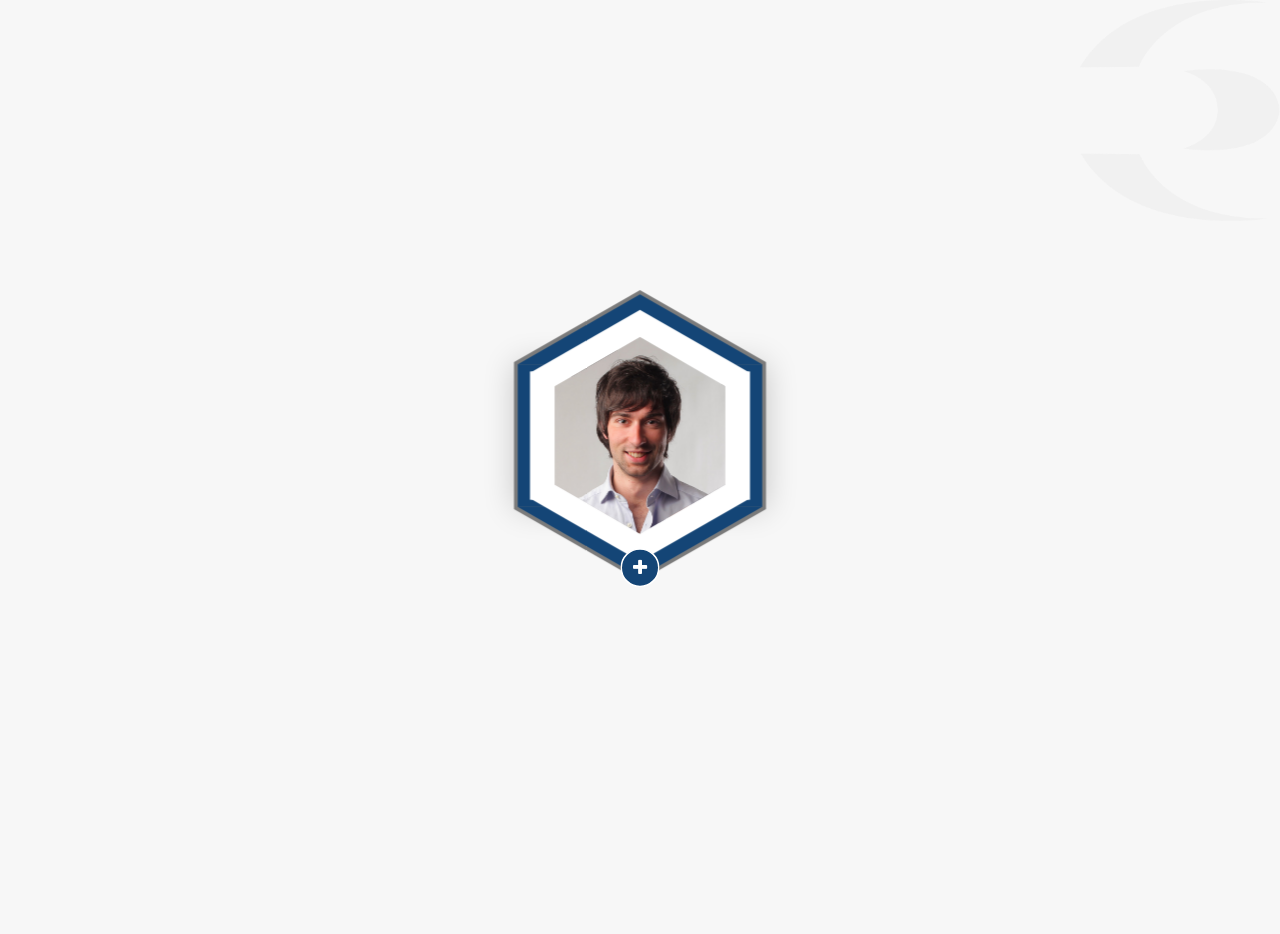
<file: SASS Project/index.html>
<!DOCTYPE html>
<html lang="en">

<head>
    <meta charset="UTF-8">
    <meta name="viewport" content="width=device-width, initial-scale=1.0">
    <meta http-equiv="X-UA-Compatible" content="ie=edge">
    <title>Document</title>
    <link href="https://stackpath.bootstrapcdn.com/font-awesome/4.7.0/css/font-awesome.min.css" rel="stylesheet" />
    
    <!-- Latest compiled and minified CSS -->
    <link rel="stylesheet" href="https://stackpath.bootstrapcdn.com/bootstrap/4.3.1/css/bootstrap.min.css" integrity="sha384-ggOyR0iXCbMQv3Xipma34MD+dH/1fQ784/j6cY/iJTQUOhcWr7x9JvoRxT2MZw1T" crossorigin="anonymous">

    <!-- jQuery library -->
    <script src="https://ajax.googleapis.com/ajax/libs/jquery/3.4.1/jquery.min.js"></script>

    <!-- Latest compiled JavaScript -->
    <script src="https://code.jquery.com/jquery-3.3.1.slim.min.js" integrity="sha384-q8i/X+965DzO0rT7abK41JStQIAqVgRVzpbzo5smXKp4YfRvH+8abtTE1Pi6jizo" crossorigin="anonymous"></script>
    <script src="https://cdnjs.cloudflare.com/ajax/libs/popper.js/1.14.7/umd/popper.min.js" integrity="sha384-UO2eT0CpHqdSJQ6hJty5KVphtPhzWj9WO1clHTMGa3JDZwrnQq4sF86dIHNDz0W1" crossorigin="anonymous"></script>
    <script src="https://stackpath.bootstrapcdn.com/bootstrap/4.3.1/js/bootstrap.min.js" integrity="sha384-JjSmVgyd0p3pXB1rRibZUAYoIIy6OrQ6VrjIEaFf/nJGzIxFDsf4x0xIM+B07jRM" crossorigin="anonymous"></script>
    
    <link href="assets/css/style.min.css" rel="stylesheet">
</head>

<body>
    <div class="content-wrap">
        <div class="org-chart">
            <ul class="hexagon-list first">
                <li>
                    <div class="hexagon-outline">
                        <div class="hexagon-border">
                            <div class="hexagon">
                                <img class="hex-icon" src="./assets/images/icon-hr.png" />
                            </div>
                        </div>
                    </div>
                    <div class="main-department">
                        <a class="toggle-icon dropdown-toggle">
                            <i class="fa fa-plus"></i>
                        </a>
                    </div>
                    <div class="department">
                        <a class="sub-department" href="listing.html">Financial & Adminstrative Affairs Division</a>
                        <a class="sub-department" href="listing.html">Human Resources Division</a>
                        <a class="sub-department" href="listing.html">Media & Communications Office</a>
                    </div>
                    <p class="hex-text">Human Resource</p>
                </li>
                <li>
                    <div class="hexagon-outline">
                        <div class="hexagon-border">
                            <div class="hexagon">
                                <img class="hex-icon" src="./assets/images/icon-legalaffair.png" />
                            </div>
                        </div>
                    </div>
                    <div class="main-department">
                        <a class="toggle-icon dropdown-toggle">
                            <i class="fa fa-plus"></i>
                        </a>
                    </div>
                    <div class="department">
                        <a class="sub-department" href="listing.html">Financial & Adminstrative Affairs Division</a>
                        <a class="sub-department" href="listing.html">Human Resources Division</a>
                        <a class="sub-department" href="listing.html">Media & Communications Office</a>
                    </div>
                    <p class="hex-text">Legal Affair Office </p>
                </li>
                <li>
                    <div class="hexagon-outline">
                        <div class="hexagon-border">
                            <div class="hexagon">
                                <img class="hex-icon" src="./assets/images/icon-exportaffair.png" />
                            </div>
                        </div>
                    </div>
                    <div class="main-department">
                        <a class="toggle-icon dropdown-toggle">
                            <i class="fa fa-plus"></i>
                        </a>
                    </div>
                    <div class="department">
                        <a class="sub-department" href="listing.html">Financial & Adminstrative Affairs Division</a>
                        <a class="sub-department" href="listing.html">Human Resources Division</a>
                        <a class="sub-department" href="listing.html">Media & Communications Office</a>
                    </div>
                    <p class="hex-text">Tax Affair Office</p>
                </li>
                <li>
                    <div class="hexagon-outline">
                        <div class="hexagon-border">
                            <div class="hexagon">
                                <img class="hex-icon" src="./assets/images/icon-stretegy.png" />
                            </div>
                        </div>
                    </div>
                    <div class="main-department">
                        <a class="toggle-icon dropdown-toggle">
                            <i class="fa fa-plus"></i>
                        </a>
                    </div>
                    <div class="department">
                        <a class="sub-department" href="listing.html">Financial & Adminstrative Affairs Division</a>
                        <a class="sub-department" href="listing.html">Human Resources Division</a>
                        <a class="sub-department" href="listing.html">Media & Communications Office</a>
                    </div>
                    <p class="hex-text">Strategy and Corporate Performance Division</p>
                </li>
                <li>
                    <div class="hexagon-outline">
                        <div class="hexagon-border">
                            <div class="hexagon">
                                <img class="hex-icon" src="./assets/images/icon-ux.png" />
                            </div>
                        </div>
                    </div>
                    <div class="main-department">
                        <a class="toggle-icon dropdown-toggle">
                            <i class="fa fa-plus"></i>
                        </a>
                    </div>
                    <div class="department">
                        <a class="sub-department" href="listing.html">Financial & Adminstrative Affairs Division</a>
                        <a class="sub-department" href="listing.html">Human Resources Division</a>
                        <a class="sub-department" href="listing.html">Media & Communications Office</a>
                    </div>
                    <p class="hex-text">User Experience</p>
                </li>
            </ul>

            <div class="hexagon-ceo">
                <div class="hexagon-outline">
                    <div class="hexagon-border">
                        <div class="hexagon">
                            <div class="inner-hexagon">
                                <div class="hexTop"></div>
                                <div class="hexBottom"></div>
                            </div>
                            <div class="tool-tip">
                                <div class="intro">
                                    <div class="inner-hexagon">
                                        <div class="hexTop"></div>
                                        <div class="hexBottom"></div>
                                    </div>
                                    <div class="name-designation">
                                        <p class="name">Jamal Hamad Al Marri</p>
                                        <p class="designation">Executive Director - Central</p>
                                    </div>
                                    <hr>
                                </div>
                                <div class="details">
                                    <p class="sector">Accounts Sector</p>
                                    <p class="email">jalmarri@dof.gov.ae</p>
                                    <p class="phone-number">+971 4 4056060</p>
                                    <p class="text">Go to Organization Unit</p>
                                </div>
                            </div>
                        </div>
                    </div>
                </div>
                <a class="toggle-icon">
                    <i class="fa fa-plus"></i>
                </a>
                <p class="hex-text">CEO</p>
            </div>

            <ul class="hexagon-list second">
                <li>
                    <div class="hexagon-outline">
                        <div class="hexagon-border">
                            <div class="hexagon">
                                <img class="hex-icon" src="./assets/images/icon-inetrnalaudit.png" />
                            </div>
                        </div>
                    </div>
                    <div class="main-department">
                        <a class="toggle-icon dropdown-toggle">
                            <i class="fa fa-plus"></i>
                        </a>
                    </div>
                    <div class="department">
                        <a class="sub-department" href="listing.html">Financial & Adminstrative Affairs Division</a>
                        <a class="sub-department" href="listing.html">Human Resources Division</a>
                        <a class="sub-department" href="listing.html">Media & Communications Office</a>
                    </div>
                    <p class="hex-text">Internal Audit Office</p>
                </li>
                <li>
                    <div class="hexagon-outline">
                        <div class="hexagon-border">
                            <div class="hexagon">
                                <img class="hex-icon" src="./assets/images/icon-adminoffice.png" />
                            </div>
                        </div>
                    </div>
                    <div class="main-department">
                        <a class="toggle-icon dropdown-toggle">
                            <i class="fa fa-plus"></i>
                        </a>
                    </div>
                    <div class="department">
                        <a class="sub-department" href="listing.html">Financial & Adminstrative Affairs Division</a>
                        <a class="sub-department" href="listing.html">Human Resources Division</a>
                        <a class="sub-department" href="listing.html">Media & Communications Office</a>
                    </div>
                    <p class="hex-text">Administration Office</p>
                </li>
                <li>
                    <div class="hexagon-outline">
                        <div class="hexagon-border">
                            <div class="hexagon">
                                <img class="hex-icon" src="./assets/images/icon-deputy.png" />
                            </div>
                        </div>
                    </div>
                    <div class="main-department">
                        <a class="toggle-icon dropdown-toggle">
                            <i class="fa fa-plus"></i>
                        </a>
                    </div>
                    <div class="department">
                        <a class="sub-department" href="listing.html">Financial & Adminstrative Affairs Division</a>
                        <a class="sub-department" href="listing.html">Human Resources Division</a>
                        <a class="sub-department" href="listing.html">Media & Communications Office</a>
                    </div>
                    <p class="hex-text">Deputy Director General Office</p>
                </li>
                <li>
                    <div class="hexagon-outline">
                        <div class="hexagon-border">
                            <div class="hexagon">
                                <img class="hex-icon" src="./assets/images/icon-accounts.png" />
                            </div>
                        </div>
                    </div>
                    <div class="main-department">
                        <a class="toggle-icon dropdown-toggle">
                            <i class="fa fa-plus"></i>
                        </a>
                    </div>
                    <div class="department">
                        <a class="sub-department" href="listing.html">Financial & Adminstrative Affairs Division</a>
                        <a class="sub-department" href="listing.html">Human Resources Division</a>
                        <a class="sub-department" href="listing.html">Media & Communications Office</a>
                    </div>
                    <p class="hex-text">Accounts</p>
                </li>
                <li>
                    <div class="hexagon-outline">
                        <div class="hexagon-border">
                            <div class="hexagon">
                                <img class="hex-icon" src="./assets/images/icon-accounts.png" />
                            </div>
                        </div>
                    </div>
                    <div class="main-department">
                        <a class="toggle-icon dropdown-toggle">
                            <i class="fa fa-plus"></i>
                        </a>
                    </div>
                    <div class="department">
                        <a class="sub-department" href="listing.html">Financial & Adminstrative Affairs Division</a>
                        <a class="sub-department" href="listing.html">Human Resources Division</a>
                        <a class="sub-department" href="listing.html">Media & Communications Office</a>
                    </div>
                    <p class="hex-text">Networking</p>
                </li>
            </ul>
        </div>
    </div>

</body>
<script>
    $(document).ready(function(){

        $(".dropdown-toggle").click(function(){
            /* Dropdown Toggle*/
            $(this).parent().toggleClass("open");
            $(this).parent().parent().siblings().find(".main-department.open").toggleClass("open");
            $(this).parent().parent().parent().siblings().find(".main-department.open").toggleClass("open");
            
            /* Icons Toggle*/
            $(this).parent().find("i").toggleClass("fa-minus");
            $(this).parent().parent().siblings().find("i.fa-minus").toggleClass("fa-minus");
            $(this).parent().parent().parent().siblings().find("a.dropdown-toggle i.fa-minus").toggleClass("fa-minus");

        });

        $(".hexagon-ceo .toggle-icon").click(function(){
            $(".org-chart").toggleClass("expand");
            $(".hexagon-ceo .toggle-icon > i").toggleClass("fa-minus");

            /* Close all dropdowns when main hexagon is closed */
            $(".hexagon-list > li .main-department").removeClass("open");
            $(".hexagon-list .toggle-icon > i").removeClass("fa-minus");
            
        });

    });
</script>
</html>
</file>
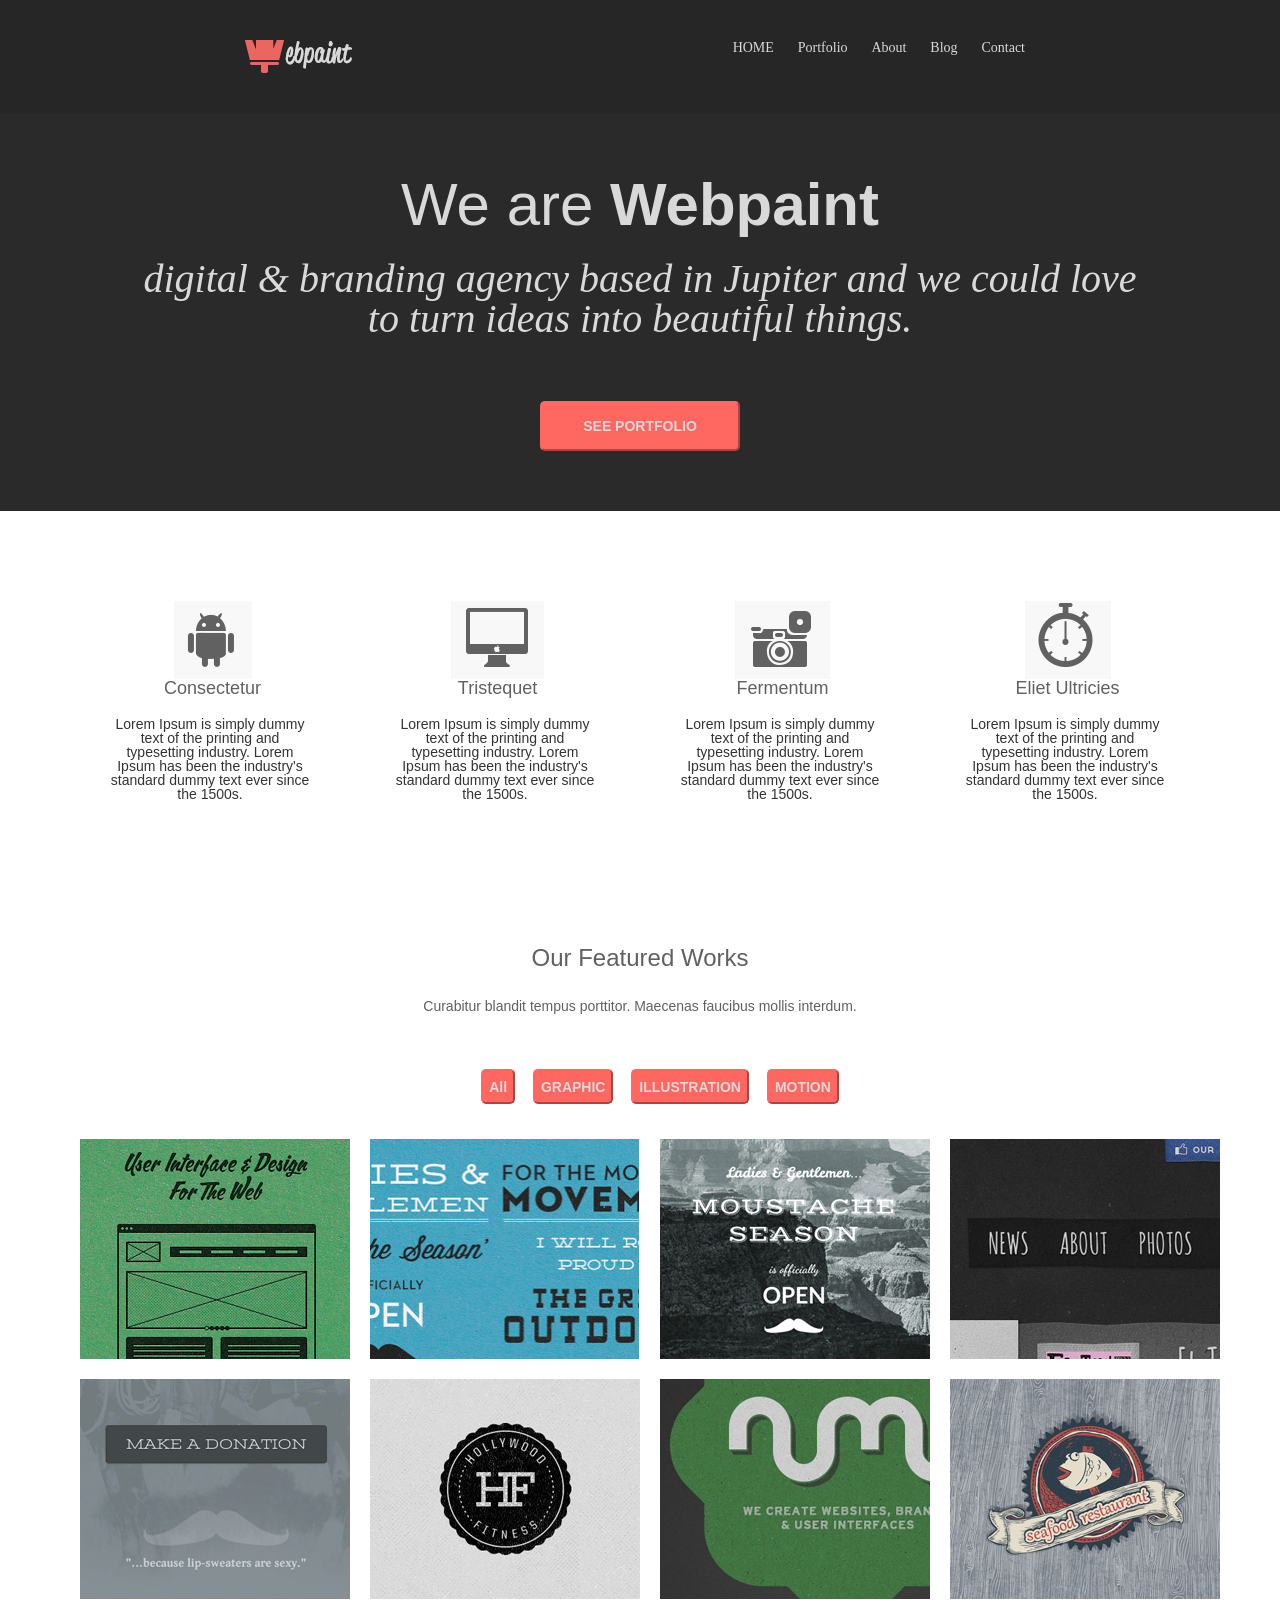
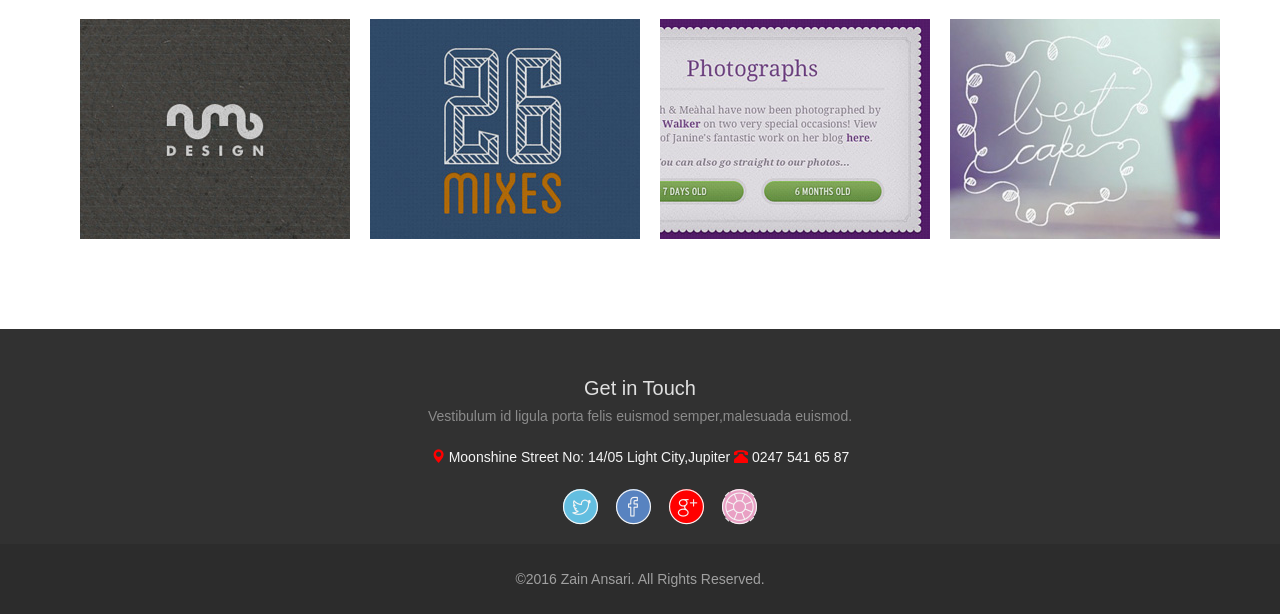
<file: Webpaint/index.html>
<!DOCTYPE html>
<html lang="en">
<head>
    <meta charset="UTF-8">
    <title>Webpaint</title>

    <link rel="icon" type="image/png" href="favicon-16x16.png" sizes="16x16">
    <!--Bootstrap Files-->
    <link href="css/bootstrap-3.3.2-dist/css/bootstrap.css" rel="stylesheet" type="text/css" media="all">
    <link href="css/bootstrap-3.3.2-dist/css/bootstrap-theme.css" rel="stylesheet" type="text/css" media="all">
    <link href="css/bootstrap-3.3.2-dist/css/bootstrap-theme.min.css" rel="stylesheet" type="text/css" media="all">

    <!--Customize Files-->
    <link rel="stylesheet" href="css/rest.css" type="text/css" media="all"> <!--Customize CSS file place in last-->
    <link rel="stylesheet" href="css/stylesheet.css" type="text/css" media="all">
    <link rel="stylesheet" href="fonts/et-line-font/et-line-font/style.css" type="text/css" media="all">



</head>
<body>



<header>

    <div id="logo">
        <a href="#"><img src="images/logo.png" alt="picture not found"></a>
    </div>

    <nav>
        <ul>
            <li><a href="#">HOME</a></li>
            <li><a href="#">Portfolio</a></li>
            <li><a href="#">About</a></li>
            <li><a href="#">Blog</a></li>
            <li><a href="#">Contact</a></li>

        </ul>

    </nav>

</header>

<div id="top-section" class="container">

        <p id="webpaint-para">We are <span id="webpaint">Webpaint</span></p><br>
        <p id="webpaint-line">digital & branding agency based in Jupiter and we could love<br>to turn ideas into beautiful things.</p>
        <div id="see-portfolio-button">
            <input type="button" value="SEE PORTFOLIO" id="see-portfolio">
        </div>

</div>



<div id="content" class="container">

    <div id="midlist-content">

        <ul class="col-md-3">
            <li>
                <img src="images/consectetur.png" alt="Picture Not Found">
                <span class="list-heading">Consectetur</span>
                <p class="list-para">Lorem Ipsum is simply dummy text of the printing and typesetting industry.
                Lorem Ipsum has been the industry's standard dummy text ever since the 1500s.
                </p>
            </li>
        </ul>

        <ul class="col-md-3">
            <li>
                <img src="images/tristequet.png" alt="Picture Not Found">
                <span class="list-heading">Tristequet</span>
                <p class="list-para">Lorem Ipsum is simply dummy text of the printing and typesetting industry.
                Lorem Ipsum has been the industry's standard dummy text ever since the 1500s.
                </p>
            </li>

        </ul>

        <ul class="col-md-3">
            <li>
                <img src="images/fermentum.png" alt="Picture Not Found">
                <span class="list-heading">Fermentum</span>
                <p class="list-para">Lorem Ipsum is simply dummy text of the printing and typesetting industry.
                Lorem Ipsum has been the industry's standard dummy text ever since the 1500s.
                </p>
                </li>
        </ul>

        <ul class="col-md-3">
            <li>
                <img src="images/Eliet%20ultricies.png" alt="Picture Not Found">
                <span class="list-heading">Eliet Ultricies</span>
                <p class="list-para">Lorem Ipsum is simply dummy text of the printing and typesetting industry.
                Lorem Ipsum has been the industry's standard dummy text ever since the 1500s.
                </p>

            </li>
        </ul>


    </div>


    <div id="featured-worked">
        <h3 id="featured-heading">Our Featured Works</h3>
        <p id="featured-para">Curabitur blandit tempus porttitor. Maecenas faucibus mollis interdum.</p>
    </div>

    <ul id="featured-list">
        <li><input type="button" value="All" class="featured-button"></li>
        <li><input type="button" value="GRAPHIC" class="featured-button"></li>
        <li><input type="button" value="ILLUSTRATION" class="featured-button"></li>
        <li><input type="button" value="MOTION" class="featured-button"></li>
    </ul>





    <table class="table-responsive" id="table-align" frame="void">
        <tr>
            <td><img src="images/1%20(1).png" alt="Picture Not Found" class="gallery"></td>
            <td><img src="images/1%20(2).png" alt="Picture Not Found" class="gallery1"></td>
            <td><img src="images/1%20(3).png" alt="Picture Not Found" class="gallery"></td>
            <td><img src="images/1%20(4).png" alt="Picture Not Found" class="gallery1"></td>


        </tr>

        <tr>
            <td><img src="images/1%20(5).png" alt="Picture Not Found" class="gallery"></td>
            <td><img src="images/1%20(6).png" alt="Picture Not Found" class="gallery1"></td>
            <td><img src="images/1%20(7).png" alt="Picture Not Found" class="gallery"></td>
            <td><img src="images/1%20(8).png" alt="Picture Not Found" class="gallery1"></td>


        </tr>

        <tr>
            <td><img src="images/1%20(9).png" alt="Picture Not Found" class="gallery"></td>
            <td><img src="images/1%20(10).png" alt="Picture Not Found" class="gallery1"></td>
            <td><img src="images/1%20(11).png" alt="Picture Not Found" class="gallery"></td>
            <td><img src="images/1%20(12).png" alt="Picture Not Found" class="gallery1"></td>

        </tr>

    </table>

</div>


    <div id="footer-area">
        <br><br>

        <div id="footer-content">
            <h3 id="get-in-touch">Get in Touch</h3>
            <p id="footer-para"> Vestibulum id ligula porta felis euismod semper,malesuada euismod.</p>
            <div id="contact-area">
                <span class="glyphicon glyphicon-map-marker contact"></span>
                    <span class="contact-text">Moonshine Street No: 14/05 Light City,Jupiter</span>
                <span class="glyphicon glyphicon-phone-alt contact"></span>
                    <span class="contact-text">0247 541 65 87</span>
            </div>
            <ul id="social-icons">
                <li><span class="twitter  icon-twitter img-circle"></span></li>
                <li><span class="facebook icon-facebook img-circle"></span></li>
                <li><span class="gplus icon-googleplus img-circle"></span></li>
                <li><span class="lifesaver icon-lifesaver img-circle"></span></li>

            </ul>
        </div>

    </div>














<footer>
    <br><br>
    ©2016 Zain Ansari. All Rights Reserved.
    <br><br><br>
</footer>



</body>
</html>
</file>
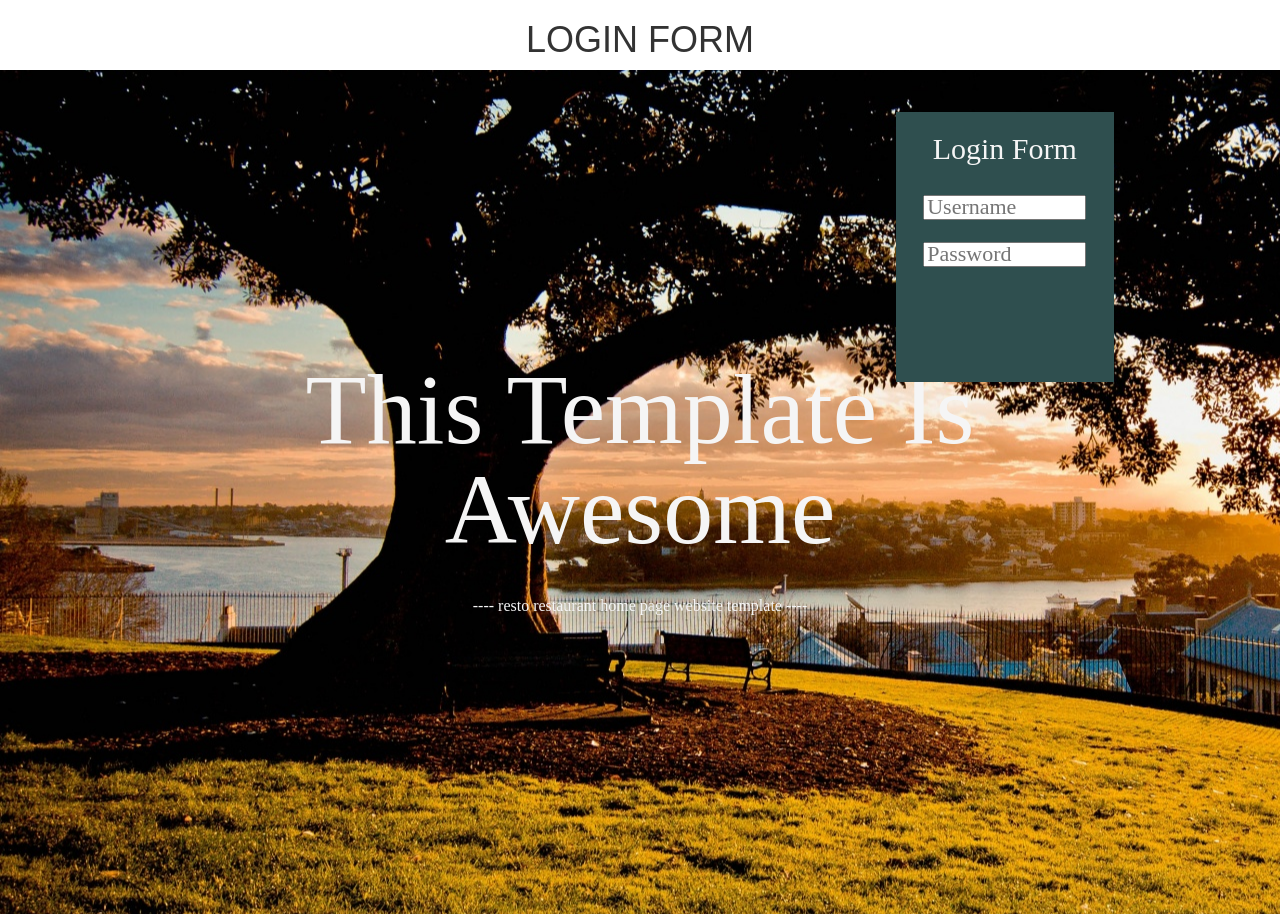
<file: Small Tricks/Login Box Design/index.html>
<!DOCTYPE html>
<html lang="en">
<head>
    <meta charset="UTF-8">
    <title>Resto</title>

    <!--Bootstrap Files-->
    <link href="css/bootstrap-3.3.2-dist/css/bootstrap.css" rel="stylesheet" type="text/css" media="all">
    <link href="css/bootstrap-3.3.2-dist/css/bootstrap-theme.css" rel="stylesheet" type="text/css" media="all">
    <link href="css/bootstrap-3.3.2-dist/css/bootstrap-theme.min.css" rel="stylesheet" type="text/css" media="all">

    <!--Customize Files-->
    <link rel="stylesheet" href="css/rest.css" type="text/css" media="all"> <!--Customize CSS file place in last-->
    <link rel="stylesheet" href="css/stylesheet.css" type="text/css" media="all">


</head>
<body>

<h1 id="heading">LOGIN FORM</h1>
                                            <!--MAIN IMAGE-->
<div id="main-pic">

    <div id="header-content">

        <div id="search-box">
            <h2 id="login-form">Login Form</h2>
            <div id="fields-align">
                <input type="text" id="username" size="20" maxlength="30" class="search-field" placeholder="Username"><br><br>
                <input type="password" id="password" size="20" maxlength="30" class="search-field" placeholder="Password">
            </div>
        </div>

        <span>This Template Is Awesome</span>
        <p id="quote">----  resto restaurant home page website template    ----</p>

    </div>
</div>



</body>
</html>
</file>
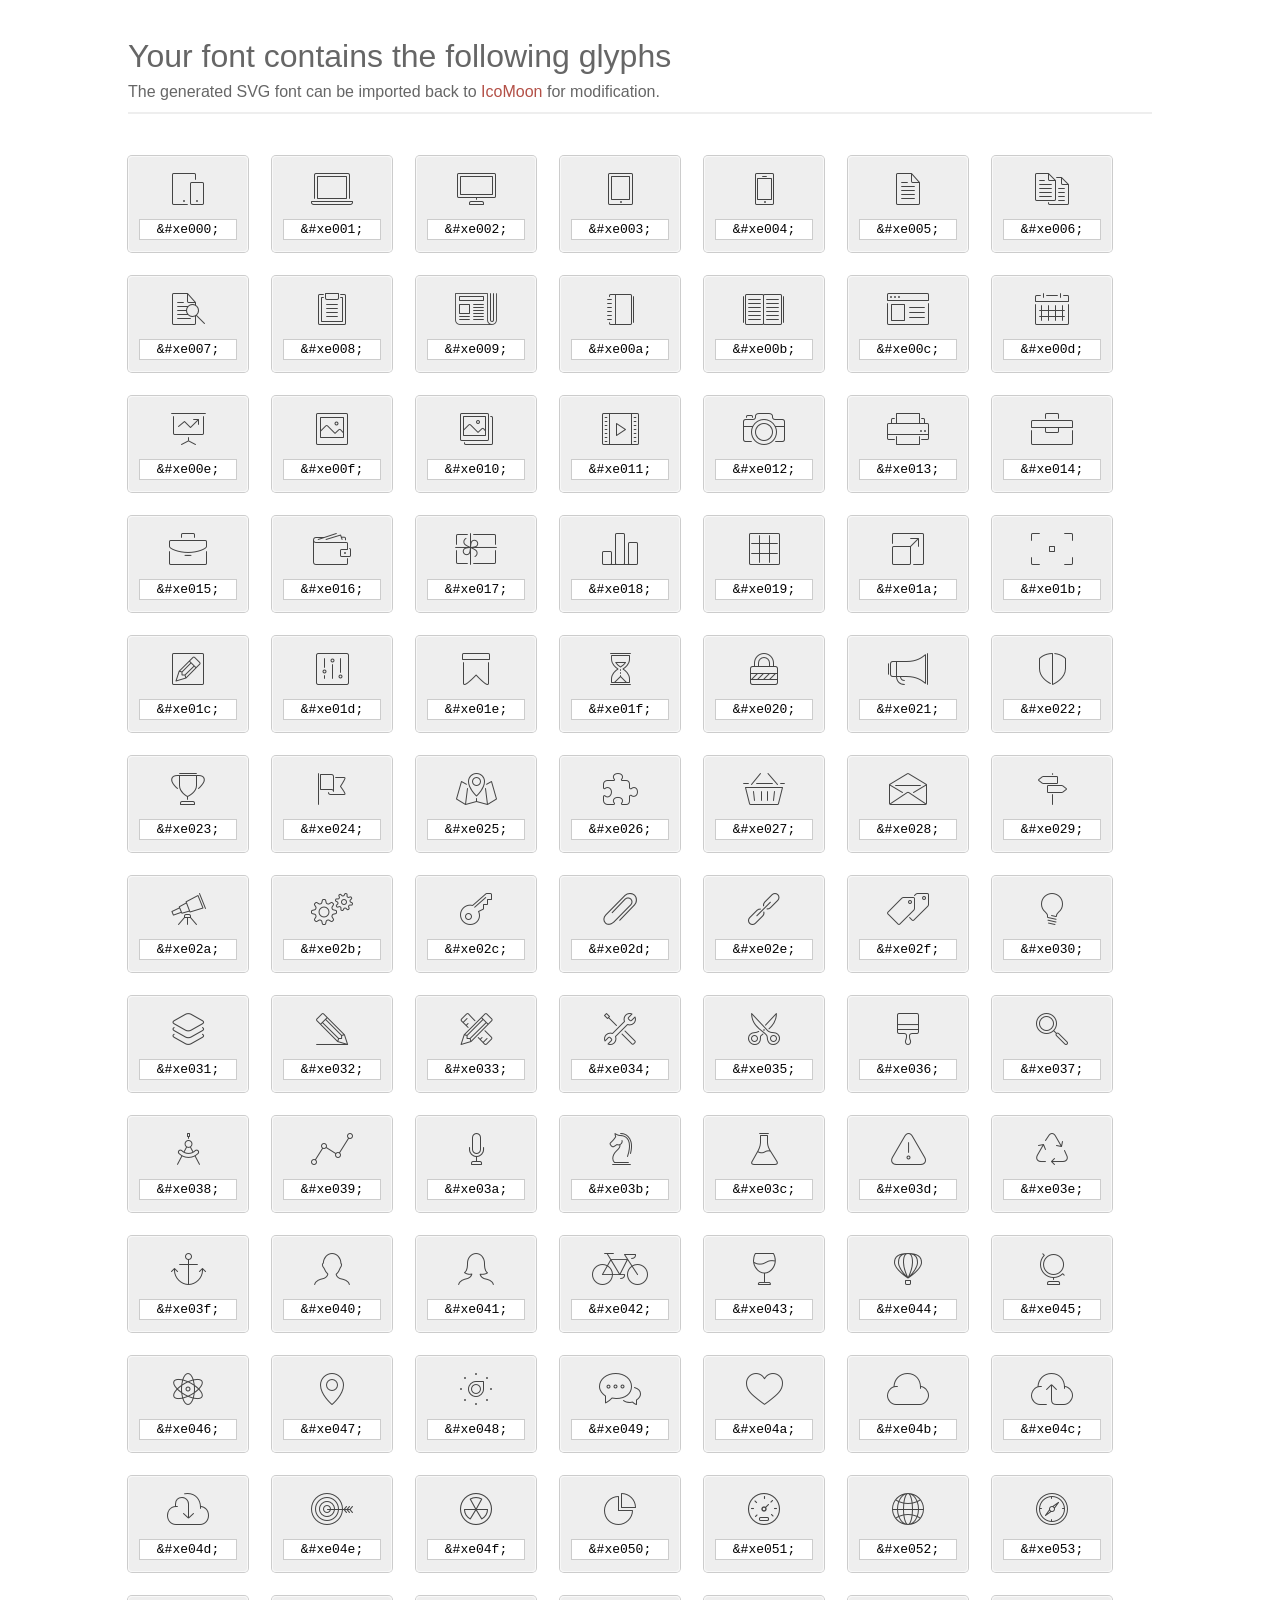
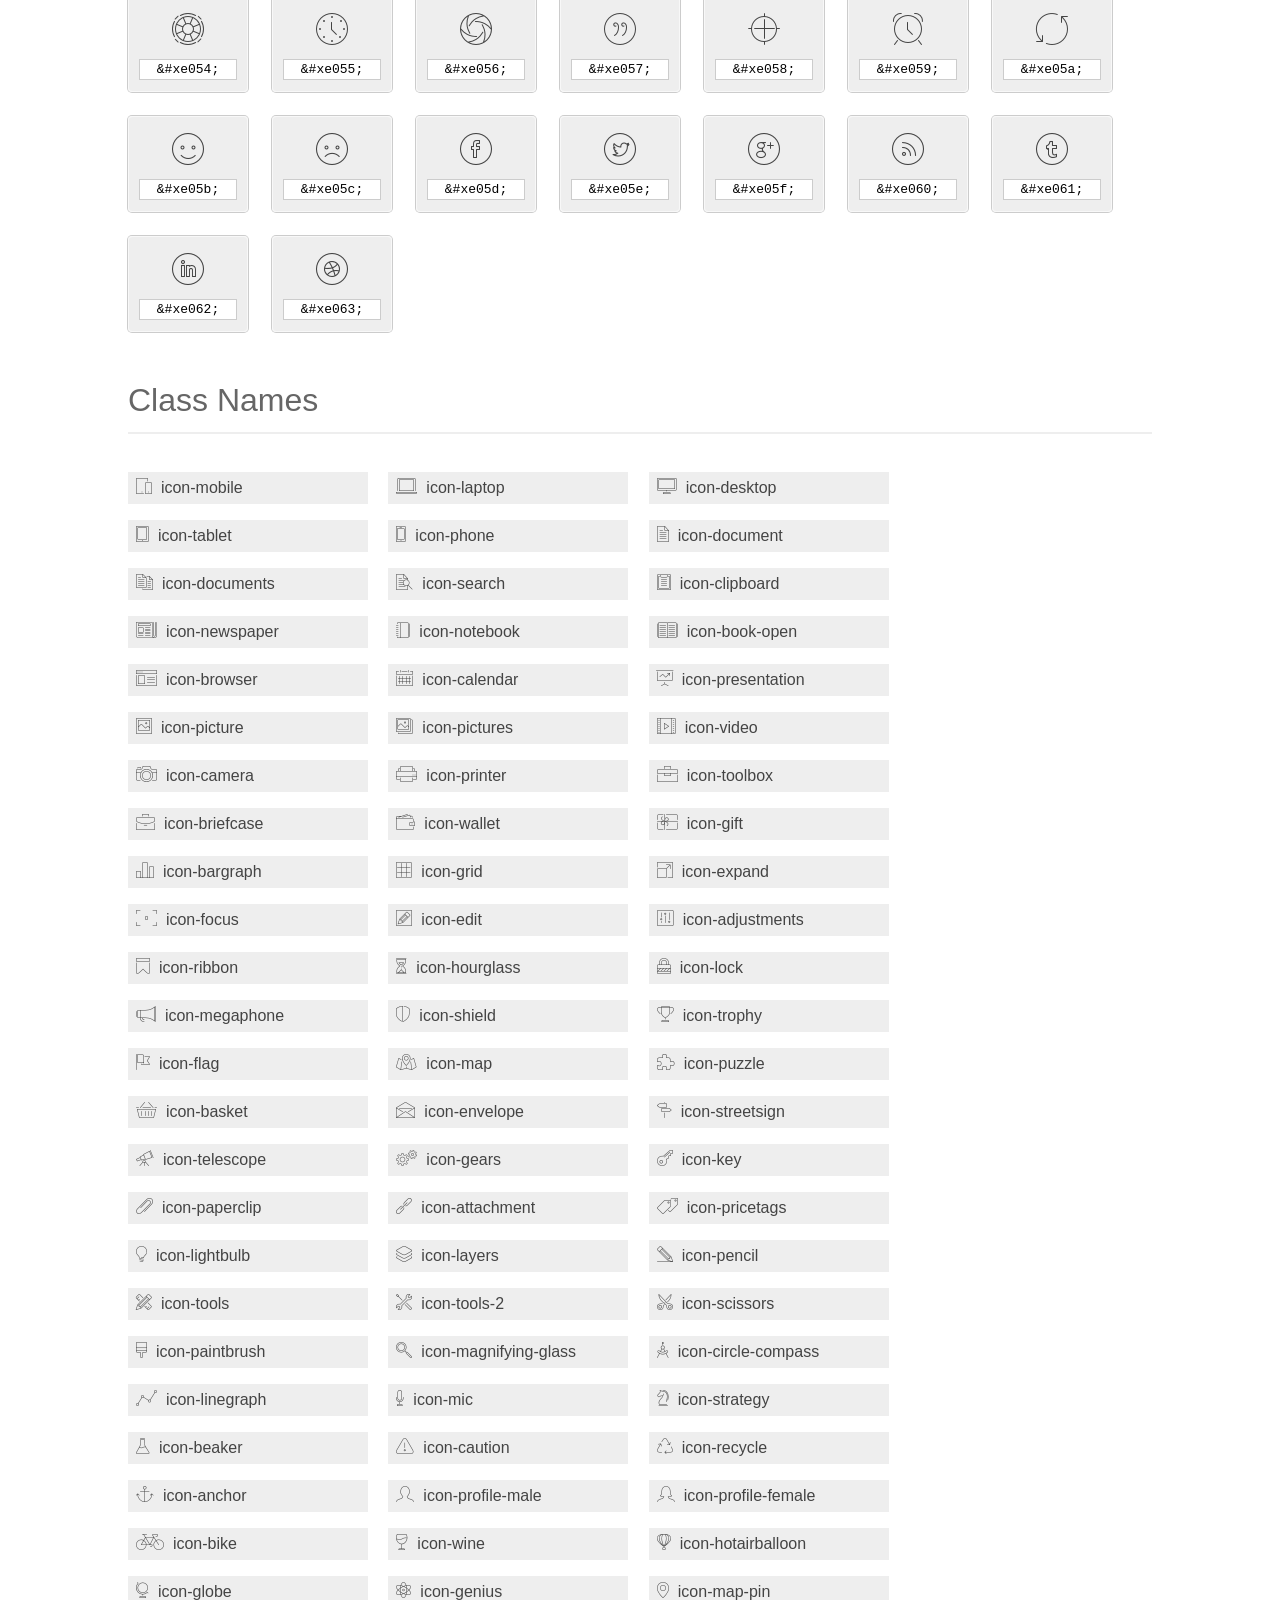
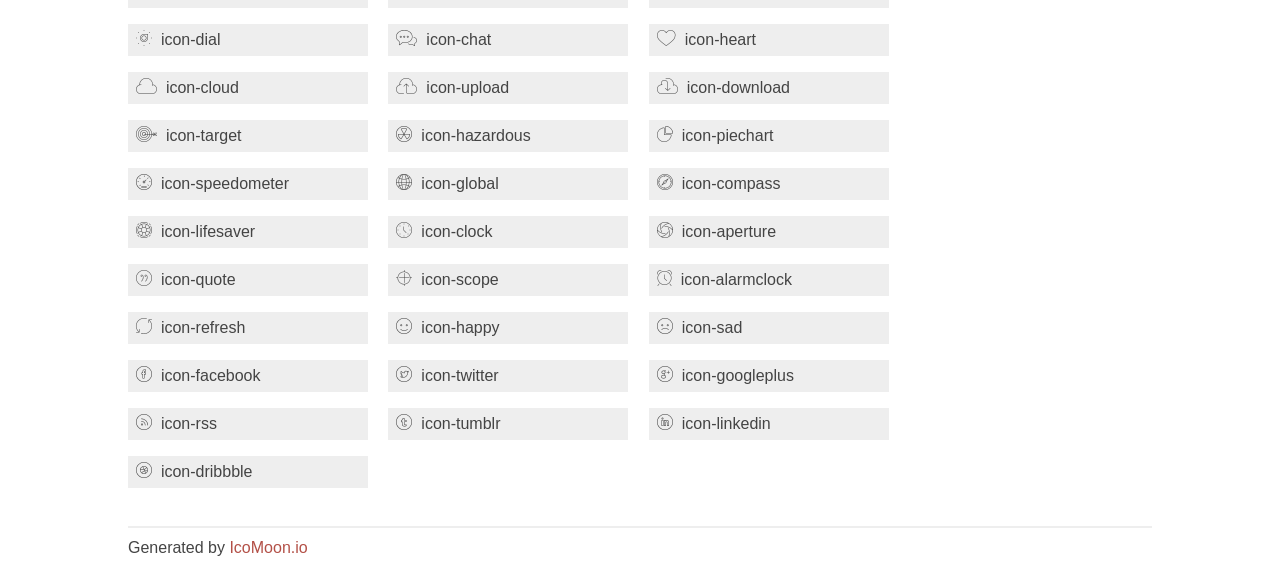
<file: Minefashion/et-line-font/et-line-font/index.html>
<!doctype html>
<html>
<head>
<title>Your Font/Glyphs</title>
<link rel="stylesheet" href="style.css" />
<!--[if lte IE 7]><script src="lte-ie7.js"></script><![endif]-->
<style>
	section, header, footer {display: block;}
	body {
		font-family: sans-serif;
		color: #444;
		line-height: 1.5;
		font-size: 1em;
	}
	* {
		-moz-box-sizing: border-box;
		-webkit-box-sizing: border-box;
		box-sizing: border-box;
		margin: 0;
		padding: 0;
	}
	.glyph {
		font-size: 16px;
		float: left;
		text-align: center;
		background: #eee;
		padding: .75em;
		margin: .75em 1.5em .75em 0;
		width: 7.5em;
		border-radius: .25em;
		box-shadow: inset 0 0 0 1px #f8f8f8, 0 0 0 1px #CCC;
	}
	.glyph input {
		font-family: consolas, monospace;
		font-size: 13px;
		width: 100%;
		text-align: center;
		border: 0;
		box-shadow: 0 0 0 1px #ccc;
		padding: .125em;
	}
	.w-main {
		width: 80%;
	}
	.centered {
		margin-left: auto;
		margin-right: auto;
	}
	.fs1 {
		font-size: 2em;
	}
	header {
		margin: 2em 0;
		padding-bottom: .5em;
		color: #666;
		box-shadow: 0 2px #eee;
	}
	header h1 {
		font-size: 2em;
		font-weight: normal;
	}
	.clearfix:before, .clearfix:after { content: ""; display: table; }
	.clearfix:after, .clear { clear: both; }
	footer {
		margin-top: 2em;
		padding: .5em 0;
		box-shadow: 0 -2px #eee;
	}
	a, a:visited {
		color: #B35047;
		text-decoration: none;
	}
	a:hover, a:focus {color: #000;}
	.box1 {
		font-size: 16px;
		display: inline-block;
		width: 15em;
		padding: .25em .5em;
		background: #eee;
		margin: .5em 1em .5em 0;
	}
</style>
</head>
<body>
	<div class="w-main centered">
	<section class="mtm clearfix" id="glyphs">
	<header>
		<h1>Your font contains the following glyphs</h1>
		<p>The generated SVG font can be imported back to <a href="http://icomoon.io/app">IcoMoon</a> for modification.</p>
	</header>
	<div class="glyph">
		<div class="fs1" aria-hidden="true" data-icon="&#xe000;"></div>
		<input type="text" readonly="readonly" value="&amp;#xe000;" />
	</div>
	<div class="glyph">
		<div class="fs1" aria-hidden="true" data-icon="&#xe001;"></div>
		<input type="text" readonly="readonly" value="&amp;#xe001;" />
	</div>
	<div class="glyph">
		<div class="fs1" aria-hidden="true" data-icon="&#xe002;"></div>
		<input type="text" readonly="readonly" value="&amp;#xe002;" />
	</div>
	<div class="glyph">
		<div class="fs1" aria-hidden="true" data-icon="&#xe003;"></div>
		<input type="text" readonly="readonly" value="&amp;#xe003;" />
	</div>
	<div class="glyph">
		<div class="fs1" aria-hidden="true" data-icon="&#xe004;"></div>
		<input type="text" readonly="readonly" value="&amp;#xe004;" />
	</div>
	<div class="glyph">
		<div class="fs1" aria-hidden="true" data-icon="&#xe005;"></div>
		<input type="text" readonly="readonly" value="&amp;#xe005;" />
	</div>
	<div class="glyph">
		<div class="fs1" aria-hidden="true" data-icon="&#xe006;"></div>
		<input type="text" readonly="readonly" value="&amp;#xe006;" />
	</div>
	<div class="glyph">
		<div class="fs1" aria-hidden="true" data-icon="&#xe007;"></div>
		<input type="text" readonly="readonly" value="&amp;#xe007;" />
	</div>
	<div class="glyph">
		<div class="fs1" aria-hidden="true" data-icon="&#xe008;"></div>
		<input type="text" readonly="readonly" value="&amp;#xe008;" />
	</div>
	<div class="glyph">
		<div class="fs1" aria-hidden="true" data-icon="&#xe009;"></div>
		<input type="text" readonly="readonly" value="&amp;#xe009;" />
	</div>
	<div class="glyph">
		<div class="fs1" aria-hidden="true" data-icon="&#xe00a;"></div>
		<input type="text" readonly="readonly" value="&amp;#xe00a;" />
	</div>
	<div class="glyph">
		<div class="fs1" aria-hidden="true" data-icon="&#xe00b;"></div>
		<input type="text" readonly="readonly" value="&amp;#xe00b;" />
	</div>
	<div class="glyph">
		<div class="fs1" aria-hidden="true" data-icon="&#xe00c;"></div>
		<input type="text" readonly="readonly" value="&amp;#xe00c;" />
	</div>
	<div class="glyph">
		<div class="fs1" aria-hidden="true" data-icon="&#xe00d;"></div>
		<input type="text" readonly="readonly" value="&amp;#xe00d;" />
	</div>
	<div class="glyph">
		<div class="fs1" aria-hidden="true" data-icon="&#xe00e;"></div>
		<input type="text" readonly="readonly" value="&amp;#xe00e;" />
	</div>
	<div class="glyph">
		<div class="fs1" aria-hidden="true" data-icon="&#xe00f;"></div>
		<input type="text" readonly="readonly" value="&amp;#xe00f;" />
	</div>
	<div class="glyph">
		<div class="fs1" aria-hidden="true" data-icon="&#xe010;"></div>
		<input type="text" readonly="readonly" value="&amp;#xe010;" />
	</div>
	<div class="glyph">
		<div class="fs1" aria-hidden="true" data-icon="&#xe011;"></div>
		<input type="text" readonly="readonly" value="&amp;#xe011;" />
	</div>
	<div class="glyph">
		<div class="fs1" aria-hidden="true" data-icon="&#xe012;"></div>
		<input type="text" readonly="readonly" value="&amp;#xe012;" />
	</div>
	<div class="glyph">
		<div class="fs1" aria-hidden="true" data-icon="&#xe013;"></div>
		<input type="text" readonly="readonly" value="&amp;#xe013;" />
	</div>
	<div class="glyph">
		<div class="fs1" aria-hidden="true" data-icon="&#xe014;"></div>
		<input type="text" readonly="readonly" value="&amp;#xe014;" />
	</div>
	<div class="glyph">
		<div class="fs1" aria-hidden="true" data-icon="&#xe015;"></div>
		<input type="text" readonly="readonly" value="&amp;#xe015;" />
	</div>
	<div class="glyph">
		<div class="fs1" aria-hidden="true" data-icon="&#xe016;"></div>
		<input type="text" readonly="readonly" value="&amp;#xe016;" />
	</div>
	<div class="glyph">
		<div class="fs1" aria-hidden="true" data-icon="&#xe017;"></div>
		<input type="text" readonly="readonly" value="&amp;#xe017;" />
	</div>
	<div class="glyph">
		<div class="fs1" aria-hidden="true" data-icon="&#xe018;"></div>
		<input type="text" readonly="readonly" value="&amp;#xe018;" />
	</div>
	<div class="glyph">
		<div class="fs1" aria-hidden="true" data-icon="&#xe019;"></div>
		<input type="text" readonly="readonly" value="&amp;#xe019;" />
	</div>
	<div class="glyph">
		<div class="fs1" aria-hidden="true" data-icon="&#xe01a;"></div>
		<input type="text" readonly="readonly" value="&amp;#xe01a;" />
	</div>
	<div class="glyph">
		<div class="fs1" aria-hidden="true" data-icon="&#xe01b;"></div>
		<input type="text" readonly="readonly" value="&amp;#xe01b;" />
	</div>
	<div class="glyph">
		<div class="fs1" aria-hidden="true" data-icon="&#xe01c;"></div>
		<input type="text" readonly="readonly" value="&amp;#xe01c;" />
	</div>
	<div class="glyph">
		<div class="fs1" aria-hidden="true" data-icon="&#xe01d;"></div>
		<input type="text" readonly="readonly" value="&amp;#xe01d;" />
	</div>
	<div class="glyph">
		<div class="fs1" aria-hidden="true" data-icon="&#xe01e;"></div>
		<input type="text" readonly="readonly" value="&amp;#xe01e;" />
	</div>
	<div class="glyph">
		<div class="fs1" aria-hidden="true" data-icon="&#xe01f;"></div>
		<input type="text" readonly="readonly" value="&amp;#xe01f;" />
	</div>
	<div class="glyph">
		<div class="fs1" aria-hidden="true" data-icon="&#xe020;"></div>
		<input type="text" readonly="readonly" value="&amp;#xe020;" />
	</div>
	<div class="glyph">
		<div class="fs1" aria-hidden="true" data-icon="&#xe021;"></div>
		<input type="text" readonly="readonly" value="&amp;#xe021;" />
	</div>
	<div class="glyph">
		<div class="fs1" aria-hidden="true" data-icon="&#xe022;"></div>
		<input type="text" readonly="readonly" value="&amp;#xe022;" />
	</div>
	<div class="glyph">
		<div class="fs1" aria-hidden="true" data-icon="&#xe023;"></div>
		<input type="text" readonly="readonly" value="&amp;#xe023;" />
	</div>
	<div class="glyph">
		<div class="fs1" aria-hidden="true" data-icon="&#xe024;"></div>
		<input type="text" readonly="readonly" value="&amp;#xe024;" />
	</div>
	<div class="glyph">
		<div class="fs1" aria-hidden="true" data-icon="&#xe025;"></div>
		<input type="text" readonly="readonly" value="&amp;#xe025;" />
	</div>
	<div class="glyph">
		<div class="fs1" aria-hidden="true" data-icon="&#xe026;"></div>
		<input type="text" readonly="readonly" value="&amp;#xe026;" />
	</div>
	<div class="glyph">
		<div class="fs1" aria-hidden="true" data-icon="&#xe027;"></div>
		<input type="text" readonly="readonly" value="&amp;#xe027;" />
	</div>
	<div class="glyph">
		<div class="fs1" aria-hidden="true" data-icon="&#xe028;"></div>
		<input type="text" readonly="readonly" value="&amp;#xe028;" />
	</div>
	<div class="glyph">
		<div class="fs1" aria-hidden="true" data-icon="&#xe029;"></div>
		<input type="text" readonly="readonly" value="&amp;#xe029;" />
	</div>
	<div class="glyph">
		<div class="fs1" aria-hidden="true" data-icon="&#xe02a;"></div>
		<input type="text" readonly="readonly" value="&amp;#xe02a;" />
	</div>
	<div class="glyph">
		<div class="fs1" aria-hidden="true" data-icon="&#xe02b;"></div>
		<input type="text" readonly="readonly" value="&amp;#xe02b;" />
	</div>
	<div class="glyph">
		<div class="fs1" aria-hidden="true" data-icon="&#xe02c;"></div>
		<input type="text" readonly="readonly" value="&amp;#xe02c;" />
	</div>
	<div class="glyph">
		<div class="fs1" aria-hidden="true" data-icon="&#xe02d;"></div>
		<input type="text" readonly="readonly" value="&amp;#xe02d;" />
	</div>
	<div class="glyph">
		<div class="fs1" aria-hidden="true" data-icon="&#xe02e;"></div>
		<input type="text" readonly="readonly" value="&amp;#xe02e;" />
	</div>
	<div class="glyph">
		<div class="fs1" aria-hidden="true" data-icon="&#xe02f;"></div>
		<input type="text" readonly="readonly" value="&amp;#xe02f;" />
	</div>
	<div class="glyph">
		<div class="fs1" aria-hidden="true" data-icon="&#xe030;"></div>
		<input type="text" readonly="readonly" value="&amp;#xe030;" />
	</div>
	<div class="glyph">
		<div class="fs1" aria-hidden="true" data-icon="&#xe031;"></div>
		<input type="text" readonly="readonly" value="&amp;#xe031;" />
	</div>
	<div class="glyph">
		<div class="fs1" aria-hidden="true" data-icon="&#xe032;"></div>
		<input type="text" readonly="readonly" value="&amp;#xe032;" />
	</div>
	<div class="glyph">
		<div class="fs1" aria-hidden="true" data-icon="&#xe033;"></div>
		<input type="text" readonly="readonly" value="&amp;#xe033;" />
	</div>
	<div class="glyph">
		<div class="fs1" aria-hidden="true" data-icon="&#xe034;"></div>
		<input type="text" readonly="readonly" value="&amp;#xe034;" />
	</div>
	<div class="glyph">
		<div class="fs1" aria-hidden="true" data-icon="&#xe035;"></div>
		<input type="text" readonly="readonly" value="&amp;#xe035;" />
	</div>
	<div class="glyph">
		<div class="fs1" aria-hidden="true" data-icon="&#xe036;"></div>
		<input type="text" readonly="readonly" value="&amp;#xe036;" />
	</div>
	<div class="glyph">
		<div class="fs1" aria-hidden="true" data-icon="&#xe037;"></div>
		<input type="text" readonly="readonly" value="&amp;#xe037;" />
	</div>
	<div class="glyph">
		<div class="fs1" aria-hidden="true" data-icon="&#xe038;"></div>
		<input type="text" readonly="readonly" value="&amp;#xe038;" />
	</div>
	<div class="glyph">
		<div class="fs1" aria-hidden="true" data-icon="&#xe039;"></div>
		<input type="text" readonly="readonly" value="&amp;#xe039;" />
	</div>
	<div class="glyph">
		<div class="fs1" aria-hidden="true" data-icon="&#xe03a;"></div>
		<input type="text" readonly="readonly" value="&amp;#xe03a;" />
	</div>
	<div class="glyph">
		<div class="fs1" aria-hidden="true" data-icon="&#xe03b;"></div>
		<input type="text" readonly="readonly" value="&amp;#xe03b;" />
	</div>
	<div class="glyph">
		<div class="fs1" aria-hidden="true" data-icon="&#xe03c;"></div>
		<input type="text" readonly="readonly" value="&amp;#xe03c;" />
	</div>
	<div class="glyph">
		<div class="fs1" aria-hidden="true" data-icon="&#xe03d;"></div>
		<input type="text" readonly="readonly" value="&amp;#xe03d;" />
	</div>
	<div class="glyph">
		<div class="fs1" aria-hidden="true" data-icon="&#xe03e;"></div>
		<input type="text" readonly="readonly" value="&amp;#xe03e;" />
	</div>
	<div class="glyph">
		<div class="fs1" aria-hidden="true" data-icon="&#xe03f;"></div>
		<input type="text" readonly="readonly" value="&amp;#xe03f;" />
	</div>
	<div class="glyph">
		<div class="fs1" aria-hidden="true" data-icon="&#xe040;"></div>
		<input type="text" readonly="readonly" value="&amp;#xe040;" />
	</div>
	<div class="glyph">
		<div class="fs1" aria-hidden="true" data-icon="&#xe041;"></div>
		<input type="text" readonly="readonly" value="&amp;#xe041;" />
	</div>
	<div class="glyph">
		<div class="fs1" aria-hidden="true" data-icon="&#xe042;"></div>
		<input type="text" readonly="readonly" value="&amp;#xe042;" />
	</div>
	<div class="glyph">
		<div class="fs1" aria-hidden="true" data-icon="&#xe043;"></div>
		<input type="text" readonly="readonly" value="&amp;#xe043;" />
	</div>
	<div class="glyph">
		<div class="fs1" aria-hidden="true" data-icon="&#xe044;"></div>
		<input type="text" readonly="readonly" value="&amp;#xe044;" />
	</div>
	<div class="glyph">
		<div class="fs1" aria-hidden="true" data-icon="&#xe045;"></div>
		<input type="text" readonly="readonly" value="&amp;#xe045;" />
	</div>
	<div class="glyph">
		<div class="fs1" aria-hidden="true" data-icon="&#xe046;"></div>
		<input type="text" readonly="readonly" value="&amp;#xe046;" />
	</div>
	<div class="glyph">
		<div class="fs1" aria-hidden="true" data-icon="&#xe047;"></div>
		<input type="text" readonly="readonly" value="&amp;#xe047;" />
	</div>
	<div class="glyph">
		<div class="fs1" aria-hidden="true" data-icon="&#xe048;"></div>
		<input type="text" readonly="readonly" value="&amp;#xe048;" />
	</div>
	<div class="glyph">
		<div class="fs1" aria-hidden="true" data-icon="&#xe049;"></div>
		<input type="text" readonly="readonly" value="&amp;#xe049;" />
	</div>
	<div class="glyph">
		<div class="fs1" aria-hidden="true" data-icon="&#xe04a;"></div>
		<input type="text" readonly="readonly" value="&amp;#xe04a;" />
	</div>
	<div class="glyph">
		<div class="fs1" aria-hidden="true" data-icon="&#xe04b;"></div>
		<input type="text" readonly="readonly" value="&amp;#xe04b;" />
	</div>
	<div class="glyph">
		<div class="fs1" aria-hidden="true" data-icon="&#xe04c;"></div>
		<input type="text" readonly="readonly" value="&amp;#xe04c;" />
	</div>
	<div class="glyph">
		<div class="fs1" aria-hidden="true" data-icon="&#xe04d;"></div>
		<input type="text" readonly="readonly" value="&amp;#xe04d;" />
	</div>
	<div class="glyph">
		<div class="fs1" aria-hidden="true" data-icon="&#xe04e;"></div>
		<input type="text" readonly="readonly" value="&amp;#xe04e;" />
	</div>
	<div class="glyph">
		<div class="fs1" aria-hidden="true" data-icon="&#xe04f;"></div>
		<input type="text" readonly="readonly" value="&amp;#xe04f;" />
	</div>
	<div class="glyph">
		<div class="fs1" aria-hidden="true" data-icon="&#xe050;"></div>
		<input type="text" readonly="readonly" value="&amp;#xe050;" />
	</div>
	<div class="glyph">
		<div class="fs1" aria-hidden="true" data-icon="&#xe051;"></div>
		<input type="text" readonly="readonly" value="&amp;#xe051;" />
	</div>
	<div class="glyph">
		<div class="fs1" aria-hidden="true" data-icon="&#xe052;"></div>
		<input type="text" readonly="readonly" value="&amp;#xe052;" />
	</div>
	<div class="glyph">
		<div class="fs1" aria-hidden="true" data-icon="&#xe053;"></div>
		<input type="text" readonly="readonly" value="&amp;#xe053;" />
	</div>
	<div class="glyph">
		<div class="fs1" aria-hidden="true" data-icon="&#xe054;"></div>
		<input type="text" readonly="readonly" value="&amp;#xe054;" />
	</div>
	<div class="glyph">
		<div class="fs1" aria-hidden="true" data-icon="&#xe055;"></div>
		<input type="text" readonly="readonly" value="&amp;#xe055;" />
	</div>
	<div class="glyph">
		<div class="fs1" aria-hidden="true" data-icon="&#xe056;"></div>
		<input type="text" readonly="readonly" value="&amp;#xe056;" />
	</div>
	<div class="glyph">
		<div class="fs1" aria-hidden="true" data-icon="&#xe057;"></div>
		<input type="text" readonly="readonly" value="&amp;#xe057;" />
	</div>
	<div class="glyph">
		<div class="fs1" aria-hidden="true" data-icon="&#xe058;"></div>
		<input type="text" readonly="readonly" value="&amp;#xe058;" />
	</div>
	<div class="glyph">
		<div class="fs1" aria-hidden="true" data-icon="&#xe059;"></div>
		<input type="text" readonly="readonly" value="&amp;#xe059;" />
	</div>
	<div class="glyph">
		<div class="fs1" aria-hidden="true" data-icon="&#xe05a;"></div>
		<input type="text" readonly="readonly" value="&amp;#xe05a;" />
	</div>
	<div class="glyph">
		<div class="fs1" aria-hidden="true" data-icon="&#xe05b;"></div>
		<input type="text" readonly="readonly" value="&amp;#xe05b;" />
	</div>
	<div class="glyph">
		<div class="fs1" aria-hidden="true" data-icon="&#xe05c;"></div>
		<input type="text" readonly="readonly" value="&amp;#xe05c;" />
	</div>
	<div class="glyph">
		<div class="fs1" aria-hidden="true" data-icon="&#xe05d;"></div>
		<input type="text" readonly="readonly" value="&amp;#xe05d;" />
	</div>
	<div class="glyph">
		<div class="fs1" aria-hidden="true" data-icon="&#xe05e;"></div>
		<input type="text" readonly="readonly" value="&amp;#xe05e;" />
	</div>
	<div class="glyph">
		<div class="fs1" aria-hidden="true" data-icon="&#xe05f;"></div>
		<input type="text" readonly="readonly" value="&amp;#xe05f;" />
	</div>
	<div class="glyph">
		<div class="fs1" aria-hidden="true" data-icon="&#xe060;"></div>
		<input type="text" readonly="readonly" value="&amp;#xe060;" />
	</div>
	<div class="glyph">
		<div class="fs1" aria-hidden="true" data-icon="&#xe061;"></div>
		<input type="text" readonly="readonly" value="&amp;#xe061;" />
	</div>
	<div class="glyph">
		<div class="fs1" aria-hidden="true" data-icon="&#xe062;"></div>
		<input type="text" readonly="readonly" value="&amp;#xe062;" />
	</div>
	<div class="glyph">
		<div class="fs1" aria-hidden="true" data-icon="&#xe063;"></div>
		<input type="text" readonly="readonly" value="&amp;#xe063;" />
	</div>
	</section>
	<div class="clear"></div>
	<section class="mtm clearfix" id="glyphs">
	<header>
		<h1>Class Names</h1>
	</header>
	<span class="box1">
		<span aria-hidden="true" class="icon-mobile"></span>
		&nbsp;icon-mobile
	</span>
	<span class="box1">
		<span aria-hidden="true" class="icon-laptop"></span>
		&nbsp;icon-laptop
	</span>
	<span class="box1">
		<span aria-hidden="true" class="icon-desktop"></span>
		&nbsp;icon-desktop
	</span>
	<span class="box1">
		<span aria-hidden="true" class="icon-tablet"></span>
		&nbsp;icon-tablet
	</span>
	<span class="box1">
		<span aria-hidden="true" class="icon-phone"></span>
		&nbsp;icon-phone
	</span>
	<span class="box1">
		<span aria-hidden="true" class="icon-document"></span>
		&nbsp;icon-document
	</span>
	<span class="box1">
		<span aria-hidden="true" class="icon-documents"></span>
		&nbsp;icon-documents
	</span>
	<span class="box1">
		<span aria-hidden="true" class="icon-search"></span>
		&nbsp;icon-search
	</span>
	<span class="box1">
		<span aria-hidden="true" class="icon-clipboard"></span>
		&nbsp;icon-clipboard
	</span>
	<span class="box1">
		<span aria-hidden="true" class="icon-newspaper"></span>
		&nbsp;icon-newspaper
	</span>
	<span class="box1">
		<span aria-hidden="true" class="icon-notebook"></span>
		&nbsp;icon-notebook
	</span>
	<span class="box1">
		<span aria-hidden="true" class="icon-book-open"></span>
		&nbsp;icon-book-open
	</span>
	<span class="box1">
		<span aria-hidden="true" class="icon-browser"></span>
		&nbsp;icon-browser
	</span>
	<span class="box1">
		<span aria-hidden="true" class="icon-calendar"></span>
		&nbsp;icon-calendar
	</span>
	<span class="box1">
		<span aria-hidden="true" class="icon-presentation"></span>
		&nbsp;icon-presentation
	</span>
	<span class="box1">
		<span aria-hidden="true" class="icon-picture"></span>
		&nbsp;icon-picture
	</span>
	<span class="box1">
		<span aria-hidden="true" class="icon-pictures"></span>
		&nbsp;icon-pictures
	</span>
	<span class="box1">
		<span aria-hidden="true" class="icon-video"></span>
		&nbsp;icon-video
	</span>
	<span class="box1">
		<span aria-hidden="true" class="icon-camera"></span>
		&nbsp;icon-camera
	</span>
	<span class="box1">
		<span aria-hidden="true" class="icon-printer"></span>
		&nbsp;icon-printer
	</span>
	<span class="box1">
		<span aria-hidden="true" class="icon-toolbox"></span>
		&nbsp;icon-toolbox
	</span>
	<span class="box1">
		<span aria-hidden="true" class="icon-briefcase"></span>
		&nbsp;icon-briefcase
	</span>
	<span class="box1">
		<span aria-hidden="true" class="icon-wallet"></span>
		&nbsp;icon-wallet
	</span>
	<span class="box1">
		<span aria-hidden="true" class="icon-gift"></span>
		&nbsp;icon-gift
	</span>
	<span class="box1">
		<span aria-hidden="true" class="icon-bargraph"></span>
		&nbsp;icon-bargraph
	</span>
	<span class="box1">
		<span aria-hidden="true" class="icon-grid"></span>
		&nbsp;icon-grid
	</span>
	<span class="box1">
		<span aria-hidden="true" class="icon-expand"></span>
		&nbsp;icon-expand
	</span>
	<span class="box1">
		<span aria-hidden="true" class="icon-focus"></span>
		&nbsp;icon-focus
	</span>
	<span class="box1">
		<span aria-hidden="true" class="icon-edit"></span>
		&nbsp;icon-edit
	</span>
	<span class="box1">
		<span aria-hidden="true" class="icon-adjustments"></span>
		&nbsp;icon-adjustments
	</span>
	<span class="box1">
		<span aria-hidden="true" class="icon-ribbon"></span>
		&nbsp;icon-ribbon
	</span>
	<span class="box1">
		<span aria-hidden="true" class="icon-hourglass"></span>
		&nbsp;icon-hourglass
	</span>
	<span class="box1">
		<span aria-hidden="true" class="icon-lock"></span>
		&nbsp;icon-lock
	</span>
	<span class="box1">
		<span aria-hidden="true" class="icon-megaphone"></span>
		&nbsp;icon-megaphone
	</span>
	<span class="box1">
		<span aria-hidden="true" class="icon-shield"></span>
		&nbsp;icon-shield
	</span>
	<span class="box1">
		<span aria-hidden="true" class="icon-trophy"></span>
		&nbsp;icon-trophy
	</span>
	<span class="box1">
		<span aria-hidden="true" class="icon-flag"></span>
		&nbsp;icon-flag
	</span>
	<span class="box1">
		<span aria-hidden="true" class="icon-map"></span>
		&nbsp;icon-map
	</span>
	<span class="box1">
		<span aria-hidden="true" class="icon-puzzle"></span>
		&nbsp;icon-puzzle
	</span>
	<span class="box1">
		<span aria-hidden="true" class="icon-basket"></span>
		&nbsp;icon-basket
	</span>
	<span class="box1">
		<span aria-hidden="true" class="icon-envelope"></span>
		&nbsp;icon-envelope
	</span>
	<span class="box1">
		<span aria-hidden="true" class="icon-streetsign"></span>
		&nbsp;icon-streetsign
	</span>
	<span class="box1">
		<span aria-hidden="true" class="icon-telescope"></span>
		&nbsp;icon-telescope
	</span>
	<span class="box1">
		<span aria-hidden="true" class="icon-gears"></span>
		&nbsp;icon-gears
	</span>
	<span class="box1">
		<span aria-hidden="true" class="icon-key"></span>
		&nbsp;icon-key
	</span>
	<span class="box1">
		<span aria-hidden="true" class="icon-paperclip"></span>
		&nbsp;icon-paperclip
	</span>
	<span class="box1">
		<span aria-hidden="true" class="icon-attachment"></span>
		&nbsp;icon-attachment
	</span>
	<span class="box1">
		<span aria-hidden="true" class="icon-pricetags"></span>
		&nbsp;icon-pricetags
	</span>
	<span class="box1">
		<span aria-hidden="true" class="icon-lightbulb"></span>
		&nbsp;icon-lightbulb
	</span>
	<span class="box1">
		<span aria-hidden="true" class="icon-layers"></span>
		&nbsp;icon-layers
	</span>
	<span class="box1">
		<span aria-hidden="true" class="icon-pencil"></span>
		&nbsp;icon-pencil
	</span>
	<span class="box1">
		<span aria-hidden="true" class="icon-tools"></span>
		&nbsp;icon-tools
	</span>
	<span class="box1">
		<span aria-hidden="true" class="icon-tools-2"></span>
		&nbsp;icon-tools-2
	</span>
	<span class="box1">
		<span aria-hidden="true" class="icon-scissors"></span>
		&nbsp;icon-scissors
	</span>
	<span class="box1">
		<span aria-hidden="true" class="icon-paintbrush"></span>
		&nbsp;icon-paintbrush
	</span>
	<span class="box1">
		<span aria-hidden="true" class="icon-magnifying-glass"></span>
		&nbsp;icon-magnifying-glass
	</span>
	<span class="box1">
		<span aria-hidden="true" class="icon-circle-compass"></span>
		&nbsp;icon-circle-compass
	</span>
	<span class="box1">
		<span aria-hidden="true" class="icon-linegraph"></span>
		&nbsp;icon-linegraph
	</span>
	<span class="box1">
		<span aria-hidden="true" class="icon-mic"></span>
		&nbsp;icon-mic
	</span>
	<span class="box1">
		<span aria-hidden="true" class="icon-strategy"></span>
		&nbsp;icon-strategy
	</span>
	<span class="box1">
		<span aria-hidden="true" class="icon-beaker"></span>
		&nbsp;icon-beaker
	</span>
	<span class="box1">
		<span aria-hidden="true" class="icon-caution"></span>
		&nbsp;icon-caution
	</span>
	<span class="box1">
		<span aria-hidden="true" class="icon-recycle"></span>
		&nbsp;icon-recycle
	</span>
	<span class="box1">
		<span aria-hidden="true" class="icon-anchor"></span>
		&nbsp;icon-anchor
	</span>
	<span class="box1">
		<span aria-hidden="true" class="icon-profile-male"></span>
		&nbsp;icon-profile-male
	</span>
	<span class="box1">
		<span aria-hidden="true" class="icon-profile-female"></span>
		&nbsp;icon-profile-female
	</span>
	<span class="box1">
		<span aria-hidden="true" class="icon-bike"></span>
		&nbsp;icon-bike
	</span>
	<span class="box1">
		<span aria-hidden="true" class="icon-wine"></span>
		&nbsp;icon-wine
	</span>
	<span class="box1">
		<span aria-hidden="true" class="icon-hotairballoon"></span>
		&nbsp;icon-hotairballoon
	</span>
	<span class="box1">
		<span aria-hidden="true" class="icon-globe"></span>
		&nbsp;icon-globe
	</span>
	<span class="box1">
		<span aria-hidden="true" class="icon-genius"></span>
		&nbsp;icon-genius
	</span>
	<span class="box1">
		<span aria-hidden="true" class="icon-map-pin"></span>
		&nbsp;icon-map-pin
	</span>
	<span class="box1">
		<span aria-hidden="true" class="icon-dial"></span>
		&nbsp;icon-dial
	</span>
	<span class="box1">
		<span aria-hidden="true" class="icon-chat"></span>
		&nbsp;icon-chat
	</span>
	<span class="box1">
		<span aria-hidden="true" class="icon-heart"></span>
		&nbsp;icon-heart
	</span>
	<span class="box1">
		<span aria-hidden="true" class="icon-cloud"></span>
		&nbsp;icon-cloud
	</span>
	<span class="box1">
		<span aria-hidden="true" class="icon-upload"></span>
		&nbsp;icon-upload
	</span>
	<span class="box1">
		<span aria-hidden="true" class="icon-download"></span>
		&nbsp;icon-download
	</span>
	<span class="box1">
		<span aria-hidden="true" class="icon-target"></span>
		&nbsp;icon-target
	</span>
	<span class="box1">
		<span aria-hidden="true" class="icon-hazardous"></span>
		&nbsp;icon-hazardous
	</span>
	<span class="box1">
		<span aria-hidden="true" class="icon-piechart"></span>
		&nbsp;icon-piechart
	</span>
	<span class="box1">
		<span aria-hidden="true" class="icon-speedometer"></span>
		&nbsp;icon-speedometer
	</span>
	<span class="box1">
		<span aria-hidden="true" class="icon-global"></span>
		&nbsp;icon-global
	</span>
	<span class="box1">
		<span aria-hidden="true" class="icon-compass"></span>
		&nbsp;icon-compass
	</span>
	<span class="box1">
		<span aria-hidden="true" class="icon-lifesaver"></span>
		&nbsp;icon-lifesaver
	</span>
	<span class="box1">
		<span aria-hidden="true" class="icon-clock"></span>
		&nbsp;icon-clock
	</span>
	<span class="box1">
		<span aria-hidden="true" class="icon-aperture"></span>
		&nbsp;icon-aperture
	</span>
	<span class="box1">
		<span aria-hidden="true" class="icon-quote"></span>
		&nbsp;icon-quote
	</span>
	<span class="box1">
		<span aria-hidden="true" class="icon-scope"></span>
		&nbsp;icon-scope
	</span>
	<span class="box1">
		<span aria-hidden="true" class="icon-alarmclock"></span>
		&nbsp;icon-alarmclock
	</span>
	<span class="box1">
		<span aria-hidden="true" class="icon-refresh"></span>
		&nbsp;icon-refresh
	</span>
	<span class="box1">
		<span aria-hidden="true" class="icon-happy"></span>
		&nbsp;icon-happy
	</span>
	<span class="box1">
		<span aria-hidden="true" class="icon-sad"></span>
		&nbsp;icon-sad
	</span>
	<span class="box1">
		<span aria-hidden="true" class="icon-facebook"></span>
		&nbsp;icon-facebook
	</span>
	<span class="box1">
		<span aria-hidden="true" class="icon-twitter"></span>
		&nbsp;icon-twitter
	</span>
	<span class="box1">
		<span aria-hidden="true" class="icon-googleplus"></span>
		&nbsp;icon-googleplus
	</span>
	<span class="box1">
		<span aria-hidden="true" class="icon-rss"></span>
		&nbsp;icon-rss
	</span>
	<span class="box1">
		<span aria-hidden="true" class="icon-tumblr"></span>
		&nbsp;icon-tumblr
	</span>
	<span class="box1">
		<span aria-hidden="true" class="icon-linkedin"></span>
		&nbsp;icon-linkedin
	</span>
	<span class="box1">
		<span aria-hidden="true" class="icon-dribbble"></span>
		&nbsp;icon-dribbble
	</span>
	</section>
	<footer>
		<p>Generated by <a href="http://icomoon.io">IcoMoon.io</a></p>
	</footer>
	</div>
	<script>
	document.getElementById("glyphs").addEventListener("click", function(e) {
		var target = e.target;
		if (target.tagName === "INPUT") {
			target.select();
		}
	});
	</script>
</body>
</html>
</file>
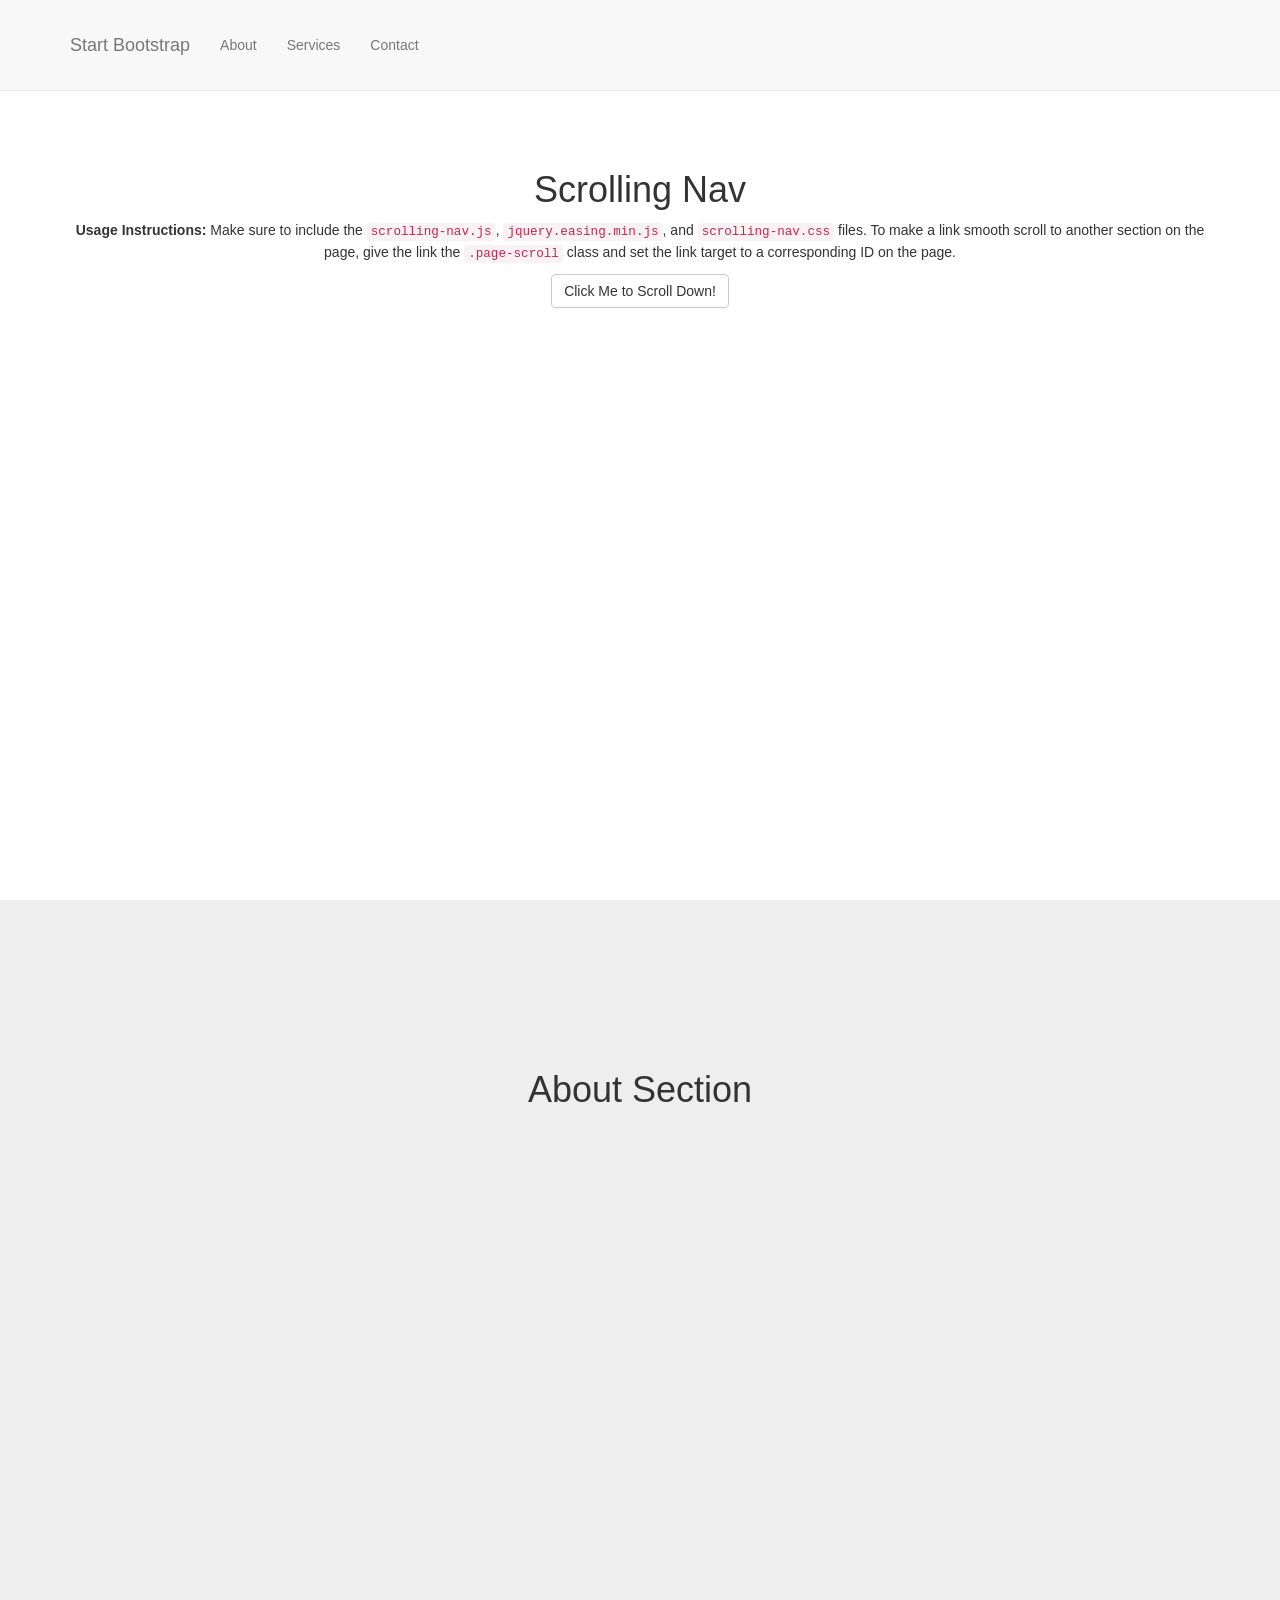
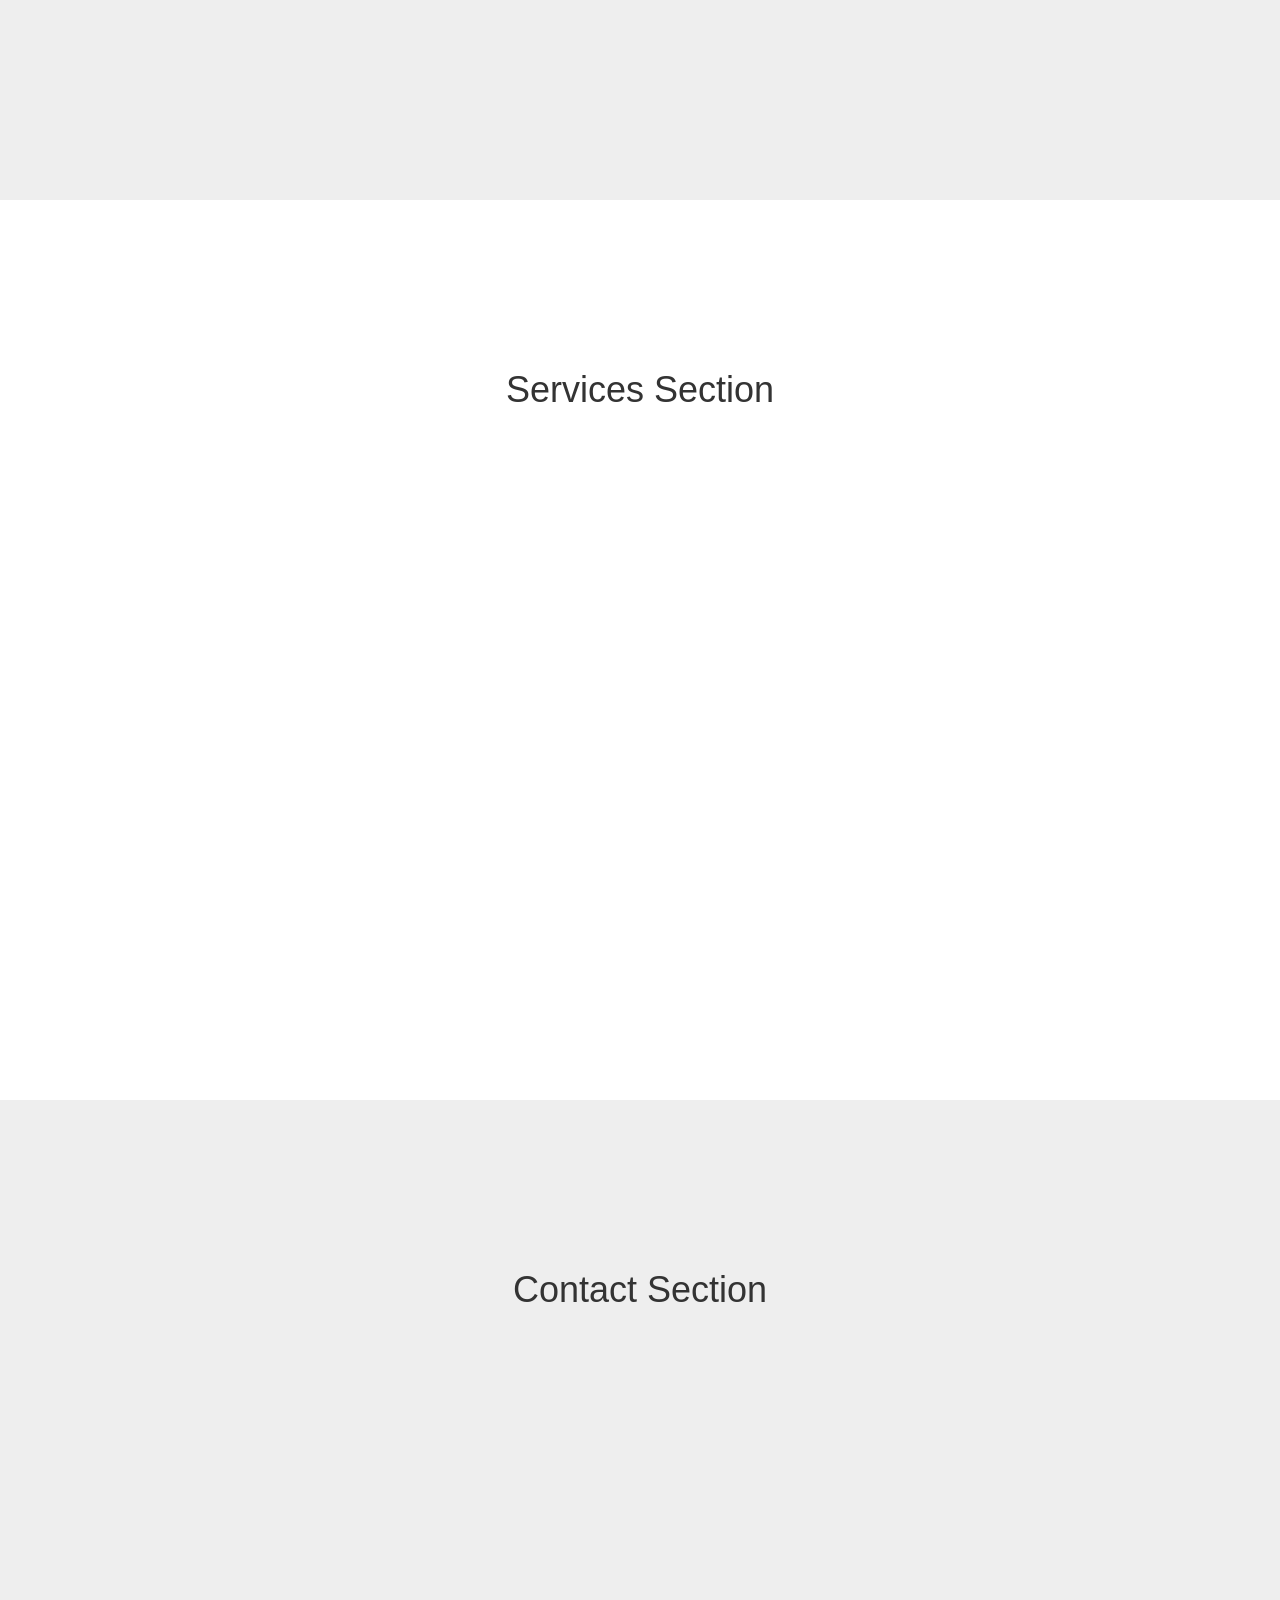
<file: Small Tricks/Sartbootstrap-Scrolling-Nav/startbootstrap-scrolling-nav-1.0.3/index.html>
<!DOCTYPE html>
<html lang="en">

<head>

    <meta charset="utf-8">
    <meta http-equiv="X-UA-Compatible" content="IE=edge">
    <meta name="viewport" content="width=device-width, initial-scale=1">
    <meta name="description" content="">
    <meta name="author" content="">

    <title>Scrolling Nav - Start Bootstrap Template</title>

    <!-- Bootstrap Core CSS -->
    <link href="css/bootstrap.min.css" rel="stylesheet">

    <!-- Custom CSS -->
    <link href="css/scrolling-nav.css" rel="stylesheet">

    <!-- HTML5 Shim and Respond.js IE8 support of HTML5 elements and media queries -->
    <!-- WARNING: Respond.js doesn't work if you view the page via file:// -->
    <!--[if lt IE 9]>
        <script src="https://oss.maxcdn.com/libs/html5shiv/3.7.0/html5shiv.js"></script>
        <script src="https://oss.maxcdn.com/libs/respond.js/1.4.2/respond.min.js"></script>
    <![endif]-->

</head>

<!-- The #page-top ID is part of the scrolling feature - the data-spy and data-target are part of the built-in Bootstrap scrollspy function -->

<body id="page-top" data-spy="scroll" data-target=".navbar-fixed-top">

    <!-- Navigation -->
    <nav class="navbar navbar-default navbar-fixed-top" role="navigation">
        <div class="container">
            <div class="navbar-header page-scroll">
                <button type="button" class="navbar-toggle" data-toggle="collapse" data-target=".navbar-ex1-collapse">
                    <span class="sr-only">Toggle navigation</span>
                    <span class="icon-bar"></span>
                    <span class="icon-bar"></span>
                    <span class="icon-bar"></span>
                </button>
                <a class="navbar-brand page-scroll" href="#page-top">Start Bootstrap</a>
            </div>

            <!-- Collect the nav links, forms, and other content for toggling -->
            <div class="collapse navbar-collapse navbar-ex1-collapse">
                <ul class="nav navbar-nav">
                    <!-- Hidden li included to remove active class from about link when scrolled up past about section -->
                    <li class="hidden">
                        <a class="page-scroll" href="#page-top"></a>
                    </li>
                    <li>
                        <a class="page-scroll" href="#about">About</a>
                    </li>
                    <li>
                        <a class="page-scroll" href="#services">Services</a>
                    </li>
                    <li>
                        <a class="page-scroll" href="#contact">Contact</a>
                    </li>
                </ul>
            </div>
            <!-- /.navbar-collapse -->
        </div>
        <!-- /.container -->
    </nav>

    <!-- Intro Section -->
    <section id="intro" class="intro-section">
        <div class="container">
            <div class="row">
                <div class="col-lg-12">
                    <h1>Scrolling Nav</h1>
                    <p><strong>Usage Instructions:</strong> Make sure to include the <code>scrolling-nav.js</code>, <code>jquery.easing.min.js</code>, and <code>scrolling-nav.css</code> files. To make a link smooth scroll to another section on the page, give the link the <code>.page-scroll</code> class and set the link target to a corresponding ID on the page.</p>
                    <a class="btn btn-default page-scroll" href="#about">Click Me to Scroll Down!</a>
                </div>
            </div>
        </div>
    </section>

    <!-- About Section -->
    <section id="about" class="about-section">
        <div class="container">
            <div class="row">
                <div class="col-lg-12">
                    <h1>About Section</h1>
                </div>
            </div>
        </div>
    </section>

    <!-- Services Section -->
    <section id="services" class="services-section">
        <div class="container">
            <div class="row">
                <div class="col-lg-12">
                    <h1>Services Section</h1>
                </div>
            </div>
        </div>
    </section>

    <!-- Contact Section -->
    <section id="contact" class="contact-section">
        <div class="container">
            <div class="row">
                <div class="col-lg-12">
                    <h1>Contact Section</h1>
                </div>
            </div>
        </div>
    </section>

    <!-- jQuery -->
    <script src="js/jquery.js"></script>

    <!-- Bootstrap Core JavaScript -->
    <script src="js/bootstrap.min.js"></script>

    <!-- Scrolling Nav JavaScript -->
    <script src="js/jquery.easing.min.js"></script>
    <script src="js/scrolling-nav.js"></script>

</body>

</html>
</file>
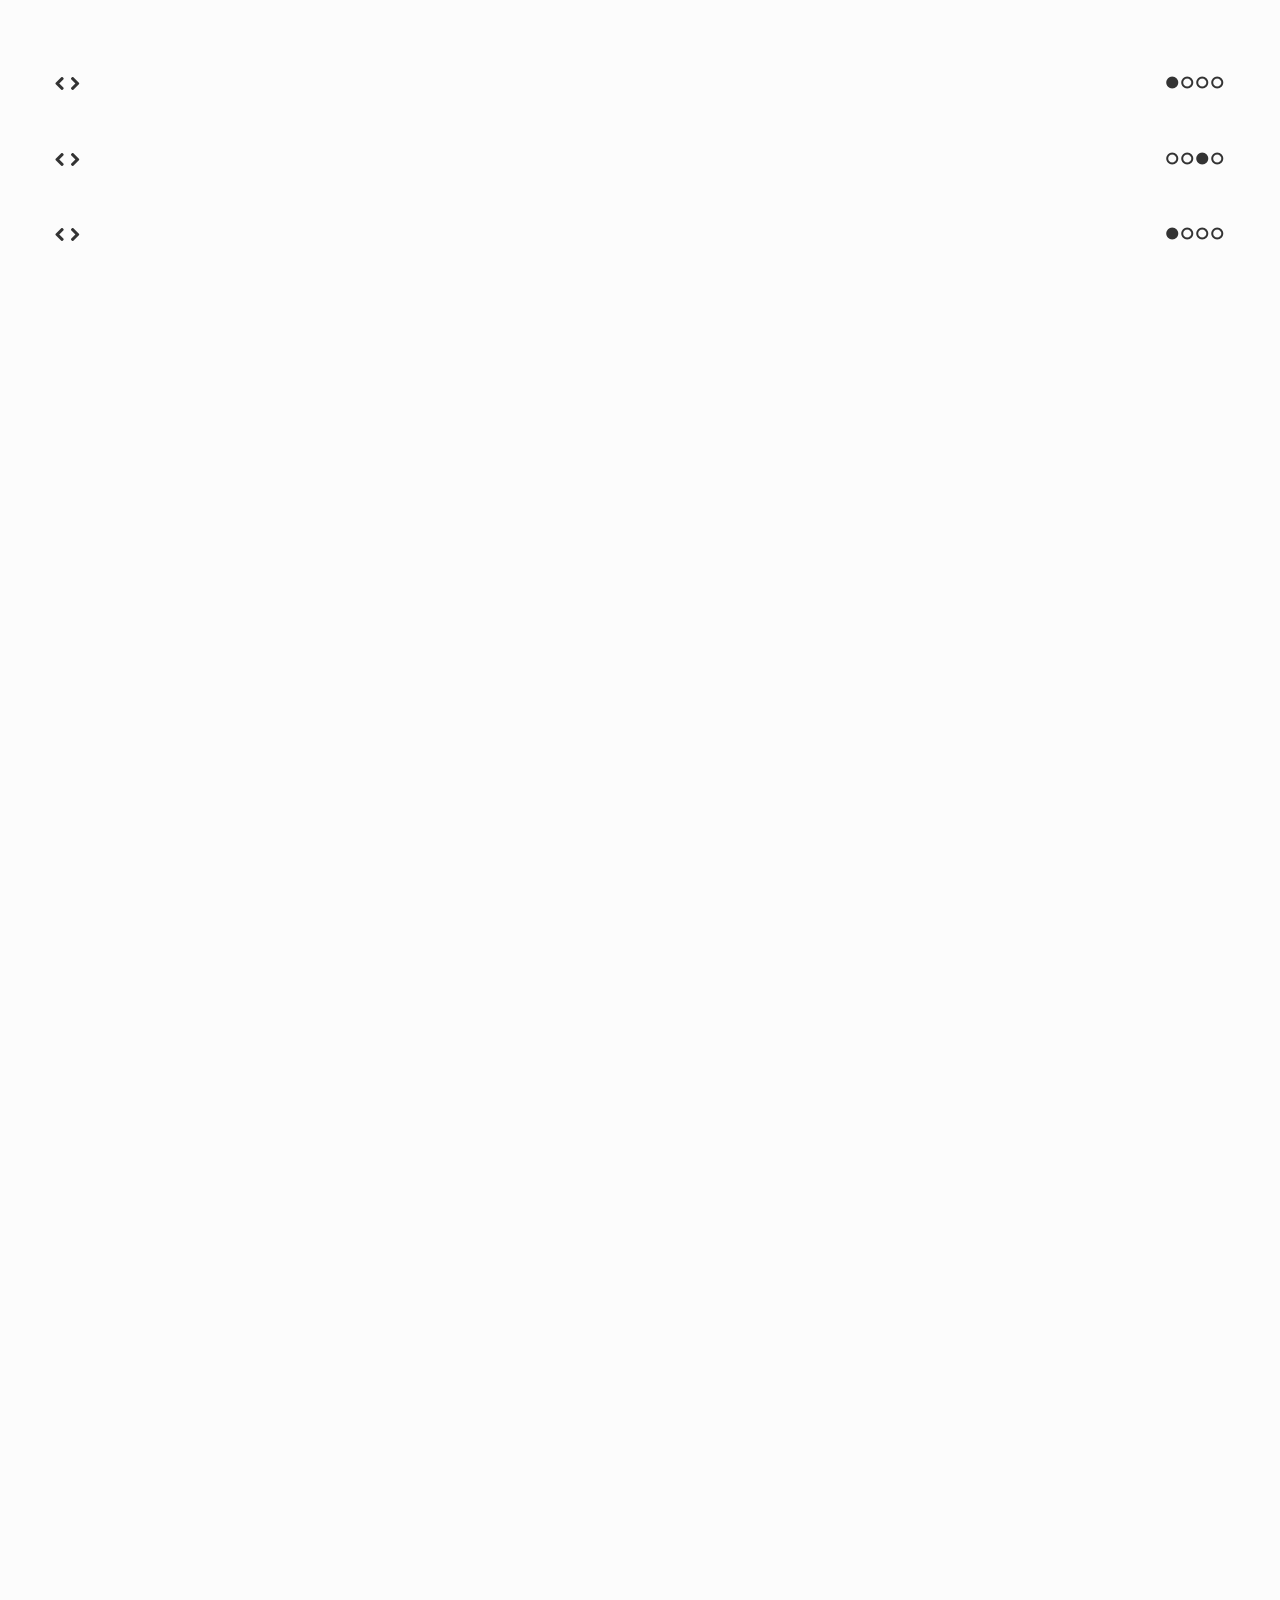
<file: Additti/slider/example/multiple/index.html>
<!doctype html>
<html>
<head>
  <meta charset="utf-8">
  <title>SlidesJS Standard Code Example</title>
  <meta name="description" content="SlidesJS is a simple slideshow plugin for jQuery. Packed with a useful set of features to help novice and advanced developers alike create elegant and user-friendly slideshows.">
  <meta name="author" content="Nathan Searles">

  <!-- SlidesJS Required (if responsive): Sets the page width to the device width. -->
  <meta name="viewport" content="width=device-width">
  <!-- End SlidesJS Required -->

  <!-- CSS for slidesjs.com example -->
  <link rel="stylesheet" href="css/example.css">
  <link rel="stylesheet" href="css/font-awesome.min.css">
  <!-- End CSS for slidesjs.com example -->

  <!-- SlidesJS Optional: If you'd like to use this design -->
  <style>
    body {
      -webkit-font-smoothing: antialiased;
      font: normal 15px/1.5 "Helvetica Neue", Helvetica, Arial, sans-serif;
      color: #232525;
      padding-top:70px;
    }

    #slides,
    #slides2,
    #slides3 {
      display: none;
      margin-bottom:50px;
    }

    .slidesjs-navigation {
      margin-top:3px;
    }

    .slidesjs-previous {
      margin-right: 5px;
      float: left;
    }

    .slidesjs-next {
      margin-right: 5px;
      float: left;
    }

    .slidesjs-pagination {
      margin: 6px 0 0;
      float: right;
      list-style: none;
    }

    .slidesjs-pagination li {
      float: left;
      margin: 0 1px;
    }

    .slidesjs-pagination li a {
      display: block;
      width: 13px;
      height: 0;
      padding-top: 13px;
      background-image: url(img/pagination.png);
      background-position: 0 0;
      float: left;
      overflow: hidden;
    }

    .slidesjs-pagination li a.active,
    .slidesjs-pagination li a:hover.active {
      background-position: 0 -13px
    }

    .slidesjs-pagination li a:hover {
      background-position: 0 -26px
    }

    a:link,
    a:visited {
      color: #333
    }

    a:hover,
    a:active {
      color: #9e2020
    }

    .navbar {
      overflow: hidden
    }
  </style>
  <!-- End SlidesJS Optional-->

  <!-- SlidesJS Required: These styles are required if you'd like a responsive slideshow -->
  <style>
    #slides {
      display: none
    }

    .container {
      margin: 0 auto
    }

    /* For tablets & smart phones */
    @media (max-width: 767px) {
      body {
        padding-left: 20px;
        padding-right: 20px;
      }
      .container {
        width: auto
      }
    }

    /* For smartphones */
    @media (max-width: 480px) {
      .container {
        width: auto
      }
    }

    /* For smaller displays like laptops */
    @media (min-width: 768px) and (max-width: 979px) {
      .container {
        width: 724px
      }
    }

    /* For larger displays */
    @media (min-width: 1200px) {
      .container {
        width: 1170px
      }
    }
  </style>
  <!-- SlidesJS Required: -->
</head>
<body>
  <!-- SlidesJS Required: Start Slides -->
  <!-- The container is used to define the width of the slideshow -->
  <div class="container">
    <div id="slides">
      <img src="img/example-slide-1.jpg" alt="Photo by: Missy S Link: http://www.flickr.com/photos/listenmissy/5087404401/">
      <img src="img/example-slide-2.jpg" alt="Photo by: Daniel Parks Link: http://www.flickr.com/photos/parksdh/5227623068/">
      <img src="img/example-slide-3.jpg" alt="Photo by: Mike Ranweiler Link: http://www.flickr.com/photos/27874907@N04/4833059991/">
      <img src="img/example-slide-4.jpg" alt="Photo by: Stuart SeegerLink: http://www.flickr.com/photos/stuseeger/97577796/">
      <a href="#" class="slidesjs-previous slidesjs-navigation"><i class="icon-chevron-left"></i></a>
      <a href="#" class="slidesjs-next slidesjs-navigation"><i class="icon-chevron-right"></i></a>
    </div>

    <div id="slides2">
      <img src="img/example-slide-1.jpg" alt="Photo by: Missy S Link: http://www.flickr.com/photos/listenmissy/5087404401/">
      <img src="img/example-slide-2.jpg" alt="Photo by: Daniel Parks Link: http://www.flickr.com/photos/parksdh/5227623068/">
      <img src="img/example-slide-3.jpg" alt="Photo by: Mike Ranweiler Link: http://www.flickr.com/photos/27874907@N04/4833059991/">
      <img src="img/example-slide-4.jpg" alt="Photo by: Stuart SeegerLink: http://www.flickr.com/photos/stuseeger/97577796/">
      <a href="#" class="slidesjs-previous slidesjs-navigation"><i class="icon-chevron-left"></i></a>
      <a href="#" class="slidesjs-next slidesjs-navigation"><i class="icon-chevron-right"></i></a>
    </div>

    <div id="slides3">
      <img src="img/example-slide-1.jpg" alt="Photo by: Missy S Link: http://www.flickr.com/photos/listenmissy/5087404401/">
      <img src="img/example-slide-2.jpg" alt="Photo by: Daniel Parks Link: http://www.flickr.com/photos/parksdh/5227623068/">
      <img src="img/example-slide-3.jpg" alt="Photo by: Mike Ranweiler Link: http://www.flickr.com/photos/27874907@N04/4833059991/">
      <img src="img/example-slide-4.jpg" alt="Photo by: Stuart SeegerLink: http://www.flickr.com/photos/stuseeger/97577796/">
      <a href="#" class="slidesjs-previous slidesjs-navigation"><i class="icon-chevron-left"></i></a>
      <a href="#" class="slidesjs-next slidesjs-navigation"><i class="icon-chevron-right"></i></a>
    </div>
  </div>
  <!-- End SlidesJS Required: Start Slides -->

  <!-- SlidesJS Required: Link to jQuery -->
  <script src="http://code.jquery.com/jquery-1.9.1.min.js"></script>
  <!-- End SlidesJS Required -->

  <!-- SlidesJS Required: Link to jquery.slides.js -->
  <script src="js/jquery.slides.min.js"></script>
  <!-- End SlidesJS Required -->

  <!-- SlidesJS Required: Initialize SlidesJS with a jQuery doc ready -->
  <script>
    $(function() {
      $('#slides').slidesjs({
        width: 940,
        height: 528,
        navigation: false
      });

      /*
        To have multiple slideshows on the same page
        they just need to have separate IDs
      */
      $('#slides2').slidesjs({
        width: 940,
        height: 528,
        navigation: false,
        start: 3,
        play: {
          auto: true
        }
      });

      $('#slides3').slidesjs({
        width: 940,
        height: 528,
        navigation: false
      });
    });
  </script>
  <!-- End SlidesJS Required -->
</body>
</html>
</file>
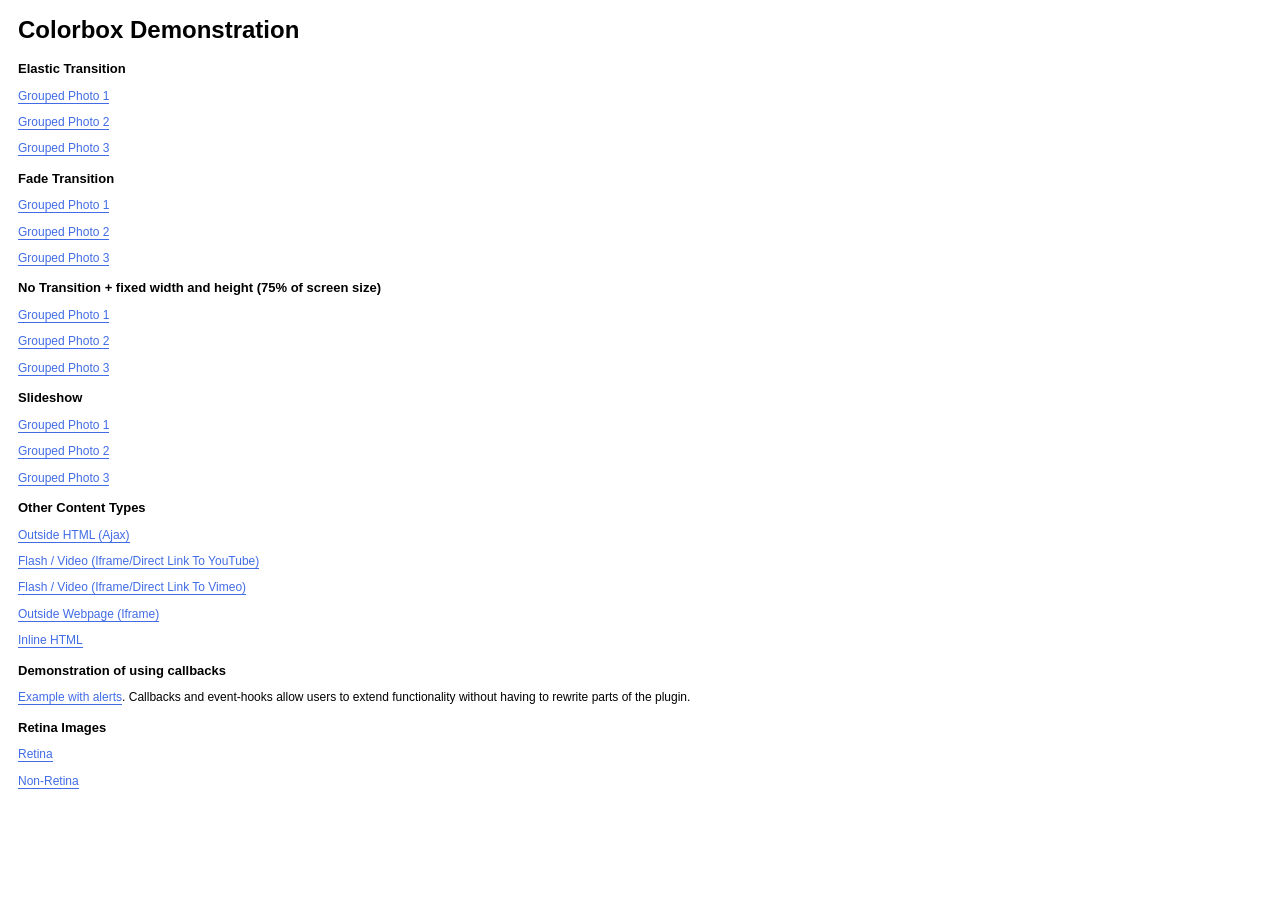
<file: Small Tricks/Color Box Gallery/colorbox-master/example1/index.html>
<!DOCTYPE html>
<html>
	<head>
		<meta charset='utf-8'/>
		<title>Colorbox Examples</title>
		<style>
			body{font:12px/1.2 Verdana, sans-serif; padding:0 10px;}
			a:link, a:visited{text-decoration:none; color:#416CE5; border-bottom:1px solid #416CE5;}
			h2{font-size:13px; margin:15px 0 0 0;}
		</style>
		<link rel="stylesheet" href="colorbox.css" />
		<script src="https://ajax.googleapis.com/ajax/libs/jquery/1.10.2/jquery.min.js"></script>
		<script src="../jquery.colorbox.js"></script>
		<script>
			$(document).ready(function(){
				//Examples of how to assign the Colorbox event to elements
				$(".group1").colorbox({rel:'group1'});
				$(".group2").colorbox({rel:'group2', transition:"fade"});
				$(".group3").colorbox({rel:'group3', transition:"none", width:"75%", height:"75%"});
				$(".group4").colorbox({rel:'group4', slideshow:true});
				$(".ajax").colorbox();
				$(".youtube").colorbox({iframe:true, innerWidth:640, innerHeight:390});
				$(".vimeo").colorbox({iframe:true, innerWidth:500, innerHeight:409});
				$(".iframe").colorbox({iframe:true, width:"80%", height:"80%"});
				$(".inline").colorbox({inline:true, width:"50%"});
				$(".callbacks").colorbox({
					onOpen:function(){ alert('onOpen: colorbox is about to open'); },
					onLoad:function(){ alert('onLoad: colorbox has started to load the targeted content'); },
					onComplete:function(){ alert('onComplete: colorbox has displayed the loaded content'); },
					onCleanup:function(){ alert('onCleanup: colorbox has begun the close process'); },
					onClosed:function(){ alert('onClosed: colorbox has completely closed'); }
				});

				$('.non-retina').colorbox({rel:'group5', transition:'none'})
				$('.retina').colorbox({rel:'group5', transition:'none', retinaImage:true, retinaUrl:true});
				
				//Example of preserving a JavaScript event for inline calls.
				$("#click").click(function(){ 
					$('#click').css({"background-color":"#f00", "color":"#fff", "cursor":"inherit"}).text("Open this window again and this message will still be here.");
					return false;
				});
			});
		</script>
	</head>
	<body>
		<h1>Colorbox Demonstration</h1>
		<h2>Elastic Transition</h2>
		<p><a class="group1" href="../content/ohoopee1.jpg" title="Me and my grandfather on the Ohoopee.">Grouped Photo 1</a></p>
		<p><a class="group1" href="../content/ohoopee2.jpg" title="On the Ohoopee as a child">Grouped Photo 2</a></p>
		<p><a class="group1" href="../content/ohoopee3.jpg" title="On the Ohoopee as an adult">Grouped Photo 3</a></p>
		
		<h2>Fade Transition</h2>
		<p><a class="group2" href="../content/ohoopee1.jpg" title="Me and my grandfather on the Ohoopee">Grouped Photo 1</a></p>
		<p><a class="group2" href="../content/ohoopee2.jpg" title="On the Ohoopee as a child">Grouped Photo 2</a></p>
		<p><a class="group2" href="../content/ohoopee3.jpg" title="On the Ohoopee as an adult">Grouped Photo 3</a></p>
		
		<h2>No Transition + fixed width and height (75% of screen size)</h2>
		<p><a class="group3" href="../content/ohoopee1.jpg" title="Me and my grandfather on the Ohoopee.">Grouped Photo 1</a></p>
		<p><a class="group3" href="../content/ohoopee2.jpg" title="On the Ohoopee as a child">Grouped Photo 2</a></p>
		<p><a class="group3" href="../content/ohoopee3.jpg" title="On the Ohoopee as an adult">Grouped Photo 3</a></p>
		
		<h2>Slideshow</h2>
		<p><a class="group4"  href="../content/ohoopee1.jpg" title="Me and my grandfather on the Ohoopee.">Grouped Photo 1</a></p>
		<p><a class="group4"  href="../content/ohoopee2.jpg" title="On the Ohoopee as a child">Grouped Photo 2</a></p>
		<p><a class="group4"  href="../content/ohoopee3.jpg" title="On the Ohoopee as an adult">Grouped Photo 3</a></p>
		
		<h2>Other Content Types</h2>
		<p><a class='ajax' href="../content/ajax.html" title="Homer Defined">Outside HTML (Ajax)</a></p>
		<p><a class='youtube' href="http://www.youtube.com/embed/VOJyrQa_WR4?rel=0&amp;wmode=transparent">Flash / Video (Iframe/Direct Link To YouTube)</a></p>
		<p><a class='vimeo' href="http://player.vimeo.com/video/2285902" title="R&ouml;yksopp: Remind Me">Flash / Video (Iframe/Direct Link To Vimeo)</a></p>
		<p><a class='iframe' href="http://wikipedia.com">Outside Webpage (Iframe)</a></p>
		<p><a class='inline' href="#inline_content">Inline HTML</a></p>
		
		<h2>Demonstration of using callbacks</h2>
		<p><a class='callbacks' href="../content/marylou.jpg" title="Marylou on Cumberland Island">Example with alerts</a>. Callbacks and event-hooks allow users to extend functionality without having to rewrite parts of the plugin.</p>
		

		<h2>Retina Images</h2>
		<p><a class="retina" href="../content/daisy.jpg" title="Retina">Retina</a></p>
		<p><a class="non-retina" href="../content/daisy.jpg" title="Non-Retina">Non-Retina</a></p>

		<!-- This contains the hidden content for inline calls -->
		<div style='display:none'>
			<div id='inline_content' style='padding:10px; background:#fff;'>
			<p><strong>This content comes from a hidden element on this page.</strong></p>
			<p>The inline option preserves bound JavaScript events and changes, and it puts the content back where it came from when it is closed.</p>
			<p><a id="click" href="#" style='padding:5px; background:#ccc;'>Click me, it will be preserved!</a></p>
			
			<p><strong>If you try to open a new Colorbox while it is already open, it will update itself with the new content.</strong></p>
			<p>Updating Content Example:<br />
			<a class="ajax" href="../content/ajax.html">Click here to load new content</a></p>
			</div>
		</div>
	</body>
</html>
</file>
<file: Additti/css/rest.css>
/* http://meyerweb.com/eric/tools/css/reset/
   v2.0 | 20110126
   License: none (public domain)
*/

html, body, div, span,
h1, h2, h3, h4, h5, h6, p,
a, img, ul, li, footer, header, nav,
{
    margin: 0;
    padding: 0;
    border: 0;
    font-size: 100%;
    font: inherit;
    vertical-align: baseline;
}
/* HTML5 display-role reset for older browsers */
footer, header, nav {
    display: block;
}
body {
    line-height: 1;
}
ul {
    list-style: none;
}
</file>
<file: Additti/css/stylesheet.css>
body{
    /*background-color: dodgerblue;*/
}
#logo{
    margin-top: -62px;
}
.logo-section{
    text-align: center;
}

#search{
    width: 436px;
    margin-left: 171px;
}
#search:after{
    content: "<span>hi</span>";
}
#cart-content{
    margin-left: 149px;
    display: inline;
}
#cart-content a:hover{
    text-decoration: none;
}
#cart-text{
    color: #a1a1a1;
    font-size: 33px;
}
#search-icon{
    margin-left: -25px;
    margin-left: -25px;
}
#slider{
    margin-top: -10px;
    background-color: #3ac8b3;
    height: 370px;
}
.slider-content{
    margin-top: 65px;
    margin-bottom: 50px;
}
.media-heading{
    color: whitesmoke !important;
    font-size: 41px;
    font-family: Bernard MT Condensed !important;
}
.media-para{
    color: whitesmoke !important;
    font-size: 14px;
    font-weight: lighter;
    /*font-family: Bernard MT Condensed !important;*/
}
.nav-section{
    background-color: #4ccfc1;
    margin-top: 18px;
}
#navigation{
    text-align: center;
}
#navigation ul li{
    display: inline;
}
#navigation ul li a{
    color: whitesmoke;
    text-decoration: none;
    border-right: 2px solid whitesmoke;
    padding-right: 10px;
    padding-left: 10px;
}
#navigation ul li a#contactus{
    border-right: none;
}





.product-heading{
    color: #afafaf;
    font-size: 17px;
    font-weight: bolder;
    font-family: Calibri;
    word-wrap: break-word;
    width: 245px;
    text-align: justify;
}
.featured-product-heading{
    color: #afafaf;
    font-size: 17px;
    font-weight: bolder;
    font-family: Calibri;
}
#featured-products{
    background-color: #4ccfc1;
    margin-top: 37px;
    font-family: Myriad Pro;
}

.featured-product-main-heading{
    color: whitesmoke;
    margin-left: 187px;
    line-height: 2.2;

}


.items{
    margin-left: 128px !important;
    margin-right: 128px !important;
    margin-top: 29px;
}
.items img,.product-heading{
    /*display: inline;*/
}
.items .shop{
    display: inline;
    /*margin-left: 178px;*/
    margin-top: -58px;
    border-radius: 3px 3px 3px 3px;
    width: 70px;
    padding: 5px;	
}
.items a:hover{
    text-decoration: none !important;
    color: whitesmoke !important;
}


.more-products{
    text-align: center;
    margin-left: 128px !important;
    margin-right: 128px !important;
    margin-bottom: 73px;
	margin-top: 73px;
}
.more-products img,.featured-product-heading{
}
.more-products .buynow{
    display: inline;
    margin-left: 5px;
    border-radius: 5px 5px 5px 5px;
    width: 116px;
    padding: 5px;
}
.more-products h4{
    color: #afafaf;
    display: inline;
}
.more-products a:hover{
    text-decoration: none !important;
    color: whitesmoke !important;
}


.shop{
    background-color: #3cc395 !important;
    color: whitesmoke !important;
    font-weight: bolder;
    font-size: 21px;
}
.buynow{
    background-color: #3cc395 !important;
    color: whitesmoke !important;
    font-weight: bolder;
    font-size: 21px;
}
.product-images{
    width: 166px;
    height: 162px;
}
.border-bottom{
    border: 1px solid gray;
    border-bottom: 3px solid #3cc395;
}
.distance-bottom{
    margin-bottom: 30px;
}
#footer-links{
    background-color: #3cc3b5;
    text-align: center;

}
#footer-links .footer-heading{
    margin-top: 42px;
    margin-bottom: 28px;
    display: table;

    font-size: 17px;
    color: whitesmoke;
    font-family: Myriad Pro;
    font-weight: bolder;

}
#footer-links ul{
    margin-bottom: 42px;
}
.links ul > li a{
    font-size: 15px;
    color: whitesmoke;
    /*font-family: Myriad Pro;*/
    display: table;
    font-weight: lighter !important;
    text-decoration: none;
}
footer{
    background-color: #2da89b;
    color: whitesmoke;
    text-align: center;

}
</file>
<file: My Profile/css/style.css>
@font-face {
    font-family: 'ProximaNova-Light';
    src: url('../fonts/ProximaNova-Light_0.eot');
    src: local('?'), url('../fonts/ProximaNova-Light_0.woff') format('woff'), url('../fonts/ProximaNova-Light_0.ttf') format('truetype'), url('../fonts/ProximaNova-Light_0.svg') format('svg');
    font-weight: normal;
    font-style: normal;
}
@font-face {
    font-family: 'ProximaNova-Regular';
    src: url('../fonts/ProximaNova-Regular_0.eot');
    src: local('?'), url('../fonts/ProximaNova-Regular_0.woff') format('woff'), url('../fonts/ProximaNova-Regular_0.ttf') format('truetype'), url('../fonts/ProximaNova-Regular_0.svg') format('svg');
    font-weight: normal;
    font-style: normal;
}@font-face {
    font-family: 'ProximaNova-Bold';
    src: url('../fonts/ProximaNova-Bold_0.eot');
    src: local('?'), url('../fonts/ProximaNova-Bold_0.woff') format('woff'), url('../fonts/ProximaNova-Bold_0.ttf') format('truetype'), url('../fonts/ProximaNova-Bold_0.svg') format('svg');
    font-weight: normal;
    font-style: normal;
}@font-face {
    font-family: 'ProximaNova-Semibold';
    src: url('../fonts/ProximaNova-Semibold_0.eot');
    src: local('?'), url('../fonts/ProximaNova-Semibold_0.woff') format('woff'), url('../fonts/ProximaNova-Semibold_0.ttf') format('truetype'), url('../fonts/ProximaNova-Semibold_0.svg') format('svg');
    font-weight: normal;
    font-style: normal;
}@font-face {
    font-family: 'ProximaNova-Black';
    src: url('../fonts/ProximaNova-Black_0.eot');
    src: local('?'), url('../fonts/ProximaNova-Black_0.woff') format('woff'), url('../fonts/ProximaNova-Black_0.ttf') format('truetype'), url('../fonts/ProximaNova-Black_0.svg') format('svg');
    font-weight: normal;
    font-style: normal;
}
*{ text-decoration:none; padding:0px; margin:0px; /*line-height:normal;*/ outline:none; box-shadow:none; list-style:none;}
body { background: #f6f6f6; font-family: 'ProximaNova-Regular', sans-serif; font-weight: 400; color: #888; line-height: 18px; font-size: 13px; }

#responsiveMenu{
    display: none;
}
#responsiveMenu i{
    font-size: 26px;
    color: #fff;
    padding: 0px 30px;
}
#responsiveMenu #menuClose{
    font-size: 20px;
    color: #fff;
    width: 100%;
    display: none;
}
#responsiveMenu #menuClose:active,#responsiveMenu #menuClose:focus,#responsiveMenu #menuClose:hover,.leftMenu a:hover,.leftMenu a:focus,.leftMenu a:active{
    text-decoration: none;
}
#leftSide{
    position: fixed;
    left: 0;
    top: 0;
    bottom: 0;
    background: #f6f6f6;
    width: 250px;
    overflow-y: auto;
    height: auto;
    border-right: 1px solid #ccc;
}
#leftSide::-webkit-scrollbar{
    width: 5px; background: transparent;
}
#leftSide::-webkit-scrollbar-thumb{
    background: #8a9a9e  ; border-radius:5px;
}
#leftSide img{
    width: 100px;
    height: auto;
    border-radius: 50%;
    border: 3px solid #fefefe;
    display: inline-block;
    padding: 0;
    margin-bottom: 0;
}
.profileDetailsResponsive{
    display: none;
}
.profileDetails {
    padding: 25px;
    border-bottom: 1px solid #ccc;
    text-align: center;
    background-color: #264e57;
}
.profileDetails h1{
    color: #ffffff;
    font-family: 'ProximaNova-Regular', sans-serif;
}
.profileDetails h4{
    font-family: 'ProximaNova-Light', sans-serif;
    color: #00e1ff;
}
.profile{
    float: right;
    margin: 10px 15px;
}
.leftMenu{
    margin: 30px auto;
}
.leftMenu a{
    font-family: 'ProximaNova-Regular', sans-serif;
    color: #000;
    font-size: 16px;
    display: inline-block;
    padding: 5px;
}
ul.leftMenu li i{
    font-size: 16px;
    color: #000;
    width: 20px;
    padding-right: 30px;
}
ul.leftMenu li:hover{
    background-color: #d7f5f9;
    border-bottom: 2px solid #264e57;
    -webkit-transition: all 500ms ease-in-out;
    -moz-transition: all 500ms ease-in-out;
    -ms-transition: all 500ms ease-in-out;
    -o-transition: all 500ms ease-in-out;
    transition: all 500ms ease-in-out;
}
ul.leftMenu li {
    border-bottom: 2px solid #efefef;
    padding: 10px 30px;
    -webkit-transition: all 500ms ease-in-out;
    -moz-transition: all 500ms ease-in-out;
    -ms-transition: all 500ms ease-in-out;
    -o-transition: all 500ms ease-in-out;
    transition: all 500ms ease-in-out;
}
.rightSide{
    position: relative;
    margin-left: 250px;
    padding: 25px;
}
.rightSide h3{
    margin: 0;
    font-family: 'ProximaNova-Regular', sans-serif;
    color: #fff;
    background-color: #264e57;
    padding: 15px 25px;
}
.rightSide p{
    line-height: 1.5;
    font-size: 16px;
    font-family: 'ProximaNova-Regular', sans-serif;
    color: #666;
    padding: 25px;
}
.education{
    font-weight: bold;
    padding: 25px;
    color: #333;
}
.course{
    padding: 0px 25px !important;
}
.course i{
    padding-right: 20px;
}
#skills ul,#contact ul,#experience .media{
    padding: 25px;
}
#skills ul li{
    display: inline-block;
    background-color: #49ff00;
    color: #fff;
    border-radius: 5px;
    padding: 5px 10px;
    font-size: 16px;
    font-weight: 900;
    font-family: 'ProximaNova-Regular', sans-serif;
    margin: 5px auto;
    margin-right: 15px;
    -webkit-box-shadow: 5px 3px 5px 1px #ccc;
    -moz-box-shadow: 5px 3px 5px 1px #ccc;
    box-shadow: 5px 3px 5px 1px #ccc;
}
.box{
    -webkit-box-shadow: 0px 1px 10px 0px #ccc;  /* Safari 3-4, iOS 4.0.2 - 4.2, Android 2.3+ */
    -moz-box-shadow:    0px 1px 10px 0px #ccc;  /* Firefox 3.5 - 3.6 */
    box-shadow:         0px 1px 10px 0px #ccc;  /* Opera 10.5, IE 9, Firefox 4+, Chrome 6+, iOS 5 */
    margin-bottom: 50px;
    background-color: #fff;
}
.bottom-gap{
    padding-bottom: 25px;
}
#contact ul h4{
    font-family: 'ProximaNova-Regular', sans-serif;
    color: #666666;
}
#contact ul h4 i{
    font-size: 22px;
    width: 50px;
    vertical-align: middle;
    text-align: center;
}
#contact ul h4:nth-child(1) i{
    color: #000;
}
#contact ul h4:nth-child(2) i{
    color: #337fb2;
    font-size: 16px;
}
#contact ul h4:nth-child(3) i{
    color: #00aff0;
}
#contact ul:nth-child(3){
    text-align: center;
}
#contact ul:nth-child(3) li a{
    font-size: 26px;
    padding: 5px;
}
#contact ul:nth-child(3) li a:first-child,#contact ul:nth-child(3) li a:first-child:hover,#contact ul:nth-child(3) li a:first-child:focus{
    color: #0077B5;
}
#contact ul:nth-child(3) li a:nth-child(2),#contact ul:nth-child(3) li a:nth-child(2):hover,#contact ul:nth-child(3) li a:nth-child(2):focus{
    color: #000;
}
#contact ul:nth-child(3) li a:nth-child(3),#contact ul:nth-child(3) li a:nth-child(3):hover,#contact ul:nth-child(3) li a:nth-child(3):focus{
    color: #365899;
}
#experience div img{
    width: 50px;
    height: auto;
}
#experience div span{
    display: block;
    font-size: 16px;
    color: #666;
    line-height: 1.4;
}
#portfolio ul{
    padding: 25px;
    text-align: center;
}
#portfolio ul li{
    display: inline-block;
    width: 33%;
    line-height: 80px;
    margin: 30px auto;
}
#portfolio ul li img{
    width: 100px;
    height: auto;
}
#top{
    position: fixed;
    bottom: 25px;
    right: 25px;
    font-size: 25px;
    color: #264e57;
}
.horizontal-row{
    width: 80%;
    text-align: center;
    margin-left: auto;
    margin-right: auto;
}
#portfolio ul.design li{
    display: inline-block;
    width: 33%;
    line-height: 220px;
}
#portfolio ul.design li img{
    width: 100px;
    height: auto;
    display: inline-block !important;
}
#portfolio h4{
    text-align: center;
    color: #666;
    font-family: 'ProximaNova-SemiBold', sans-serif;
}
#footer{
    color: #666;
    text-align: center;
    font-family: 'ProximaNova-Regular', sans-serif;
    font-size: 12px;
}
@media only screen and (min-width: 1600px) {
}
@media only screen and (min-width: 1900px) {
}
@media only screen and (max-width: 1300px) {
}
@media only screen and (max-width: 1200px) {
}
@media only screen and (max-width: 992px) {
}

@media only screen and (max-width: 767px) {
    #responsiveMenu{
        display: block;
        background-color: #264e57;
        height: 48px;
        position: fixed;
        width: 100%;
        z-index: 1;
    }
    #responsiveMenu i{
        font-size: 26px;
        color: #fff;
        padding: 11px 25px;
    }
    #menuShow{
        display: none;
        background-color: #264e57;
        position: absolute;
        width: 100%;
        top: 47px;
        padding: 5px;
        margin: 0px;
        opacity: 0.97;
    }
    ul#menuShow li {
        text-align: center;
        padding: 7px;
    }
    #menuShow a{
        font-family: 'ProximaNova-Regular', sans-serif;
        color: #fff;
        font-size: 18px;
        display: inline-block;
    }
    #menuShow a:focus,#menuShow a:active,#menuShow a:hover{
        text-decoration: none;
    }
    .rightSide p{
        font-size: 18px;
        line-height: 30px;
    }
    .course i {
        padding-right: 10px;
    }
    #experience div span{
        font-size: 18px;
    }
    .education{
        line-height: 28px;
    }
    #skills ul li{
        font-size: 18px;
    }
    #leftSide{
        display: none;
    }
    .rightSide{
        margin: 0px;
        padding: 65px 25px 25px 25px;
    }
    #portfolio ul.design li, #portfolio ul li{
        margin: 20px;
    }
    .profileDetailsResponsive{
        display: block;
        padding: 25px;
        border-bottom: 1px solid #ccc;
        text-align: center;
        background-color: #264e57;
    }
    .profileDetailsResponsive h1{
        color: #ffffff;
        font-family: 'ProximaNova-Regular', sans-serif;
    }
    .profileDetailsResponsive h4{
        font-family: 'ProximaNova-Light', sans-serif;
        color: #00e1ff;
    }
    .profileDetailsResponsive img{
        width: 100px;
        height: auto;
        border-radius: 50%;
        border: 3px solid #fefefe;
        display: inline-block;
        padding: 0;
        margin-bottom: 0;
    }
    #aboutMe h3{
        display: none;
    }
    #contact ul:nth-child(3) li a{
        font-size: 32px;
    }
    #contact ul h4 i{
        font-size: 26px;
    }
}
</file>
<file: Resto/css/rest.css>
/* http://meyerweb.com/eric/tools/css/reset/
   v2.0 | 20110126
   License: none (public domain)
*/

html, body, div, span,
h1, h2, h3, h4, h5, h6, p,
a, img, ul, li, footer, header, nav,
{
    margin: 0;
    padding: 0;
    border: 0;
    font-size: 100%;
    font: inherit;
    vertical-align: baseline;
}
/* HTML5 display-role reset for older browsers */
footer, header, nav {
    display: block;
}
body {
    line-height: 1;
}
ul {
    list-style: none;
}
</file>
<file: Resto/css/stylesheet.css>
header{
    margin-top: 49px;
    margin-bottom: 40px;
}
#logo{
    display: inline;
}
nav{
    float: right;
}
nav ul li{
    display: inline;
}
nav ul li a {
    color: dimgray;
    padding-right: 10px;
    padding-left: 10px;
}
nav ul li a:hover{
    text-decoration: none;
    color: red;
}
#main-pic{
    background-image: url("Japanese-Dishes.jpg");
    background-attachment: fixed;
    background-repeat: no-repeat;
    text-align: center;
    padding: 250px;
    color: whitesmoke;
    font-family: Mistral;
    font-size: 100px !important;
    border-bottom: 2px solid red;
}
#quote{
    color: whitesmoke;
    font-size: 16px;
    font-family: Myriad Pro;
    margin-top: 38px;
}
#the-menu {
    width: 110px;
    height: 56px;
    padding-top: 15px;
    position: relative;
    background: red;
    color: white;
    font-size: 14px;
    letter-spacing: 0.2em;
    text-align: center;
    text-transform: uppercase;
    margin-left: auto;
    margin-right: auto;
    font-family: Myriad Pro;
}
#the-menu:after {
    content: "";
    position: absolute;
    left: 0;
    bottom: 0;
    width: 0;
    height: 0;
    border-bottom: 13px solid #eee;
    border-left: 55px solid transparent;
    border-right: 55px solid transparent;
}
#menu table{
    margin-left: auto;
    margin-right: auto;
 }
#menu table td{
    padding: 66px;
}
ul#featured-dishes li{
    display: inline-block;
    padding-right: 60px;
    width: 22.5%;
}
#featured-dishes-align{
    text-align: center;
}
#featured-dishes-heading{
    font-size: 20px;
    font-family: Myriad Pro;
    float: left;
    margin-left: 105px;
}
.dish-name{
    float: left;
    font-family: Myriad Pro;
    font-size: 16px;
}
.dish-price{
    float: right;
    font-family: Myriad Pro;
    font-size: 16px;
}
.star-align{
    float: left;
    color: gold;
}
.dish-img{
    -webkit-transition: all 800ms ease-in-out;
    -moz-transition: all 800ms ease-in-out;
    -ms-transition: all 800ms ease-in-out;
    -o-transition: all 800ms ease-in-out;
    transition: all 800ms ease-in-out;
    border: 3px solid transparent;
}
.dish-img:hover{
    /*opacity: 0.7;*/
    z-index: 1000;
    border: 3px solid red;
    -webkit-filter: sepia(0.75);
    filter: sepia(0.75);
	transform: scale(1.1);
}
.gallery{
/*
    -webkit-transition: all 800ms ease-in-out;
    -moz-transition: all 800ms ease-in-out;
    -ms-transition: all 800ms ease-in-out;
    -o-transition: all 800ms ease-in-out;
    transition: all 800ms ease-in-out;*/

    width: 250px;
    height: 150px;
}
.gallery:hover{
    opacity: 0.7;
    z-index: 1000;

    /*-webkit-filter: sepia(0.75);
    filter: sepia(0.75);*/

}
#gallery-heading{
    font-family: Adobe Arabic;
    font-size: 30px;
    font-weight: bold;
    float: left;
    margin-left: 105px;
    margin-top: 200px;
}
#table-align{
    margin-left: auto;
    margin-right: auto;
    border-collapse: collapse;
    margin-bottom: 200px;
    margin-top: 200px;
}
#merge-img{
    height: 300px;
}
#footer-links{
    background-color: #3b3b3b;
}
#footer-align{
    margin-left: 127px;
    margin-right: 127px;
}
.footer-heading{
    font-size: 16px !important;
    color: white;
    font-family: "Aleo Regula";
}

.links{
    display: inline-block;
    width: 24.5%;
    margin-top: 100px;
    margin-bottom: 100px;
}
.links ul li{
    font-size: 14px;
    color: white;
    font-family: "Aleo Regula";
    padding: 2px;
}
.links ul li.address{
    font-weight: lighter !important;
    color: darkgray;
}
ul#more-option li a{
    font-size: 16px;
    color: white;
    font-family: "Aleo Regula";
}
ul#more-option li a:hover{
    font-size: 16px;
    color: white;
    font-family: "Aleo Regula";
    text-decoration: none;
}
#pixelhint{
    color: white;
}
#pixelhint:hover{
    color: white;
    text-decoration: none;
}
</file>
<file: Webpaint/css/rest.css>
/* http://meyerweb.com/eric/tools/css/reset/
   v2.0 | 20110126
   License: none (public domain)
*/

html, body, div, span,
h1, h2, h3, h4, h5, h6, p,
a, img, ul, li, footer, header, nav,
{
    margin: 0;
    padding: 0;
    border: 0;
    font-size: 100%;
    font: inherit;
    vertical-align: baseline;
}
/* HTML5 display-role reset for older browsers */
footer, header, nav {
    display: block;
}
body {
    line-height: 1;
}
ul {
    list-style: none;
}
</file>
<file: Webpaint/css/stylesheet.css>
header{
    background-color: #262626;
}
#logo{
    display: inline;
    margin-left: 245px;
}
#logo img{
    margin-top: 40px;
    margin-bottom: 40px;
}
nav{
    float: right;
    margin-right: 245px;
    margin-top: 40px;
    margin-bottom: 40px;
}
nav ul li{
    display: inline;
}
nav ul li a{
    color: #d9d9d9;
    padding-right: 10px;
    padding-left: 10px;
    font-family: "Lato Bl";
}
nav ul li a:hover{
    text-decoration: none;
    color: #ff6760;
}
#top-section{
    background-color: #2a2a2a;
    width: 100%;
}
#top-section #webpaint-para{
    margin-top: 62px;
}
#webpaint{
    font-weight: bolder;
    font-size: 60px;
}
#webpaint-para{
    font-size: 60px;
    color: #d9d9d9;
    text-align: center;
}
#webpaint-line{
    font-size: 40px;
    color: #d9d9d9;
    text-align: center;
    font-family: Myriad Pro;
    font-style: italic;
}
#see-portfolio{
    background-color: #ff6760;
    color: #d9d9d9;
    border-color: #ff6760;
    border-radius: 5px 5px 5px 5px;
    height: 50px;
    width: 200px;
    font-size: 14px;
    margin-top: 52px;
    margin-bottom: 60px;
    font-weight: bolder;
}
#see-portfolio:hover{
    background-color: #d9d9d9;
    color: #ff6760;
    border-color: #d9d9d9;
    border-radius: 5px 5px 5px 5px;
}
#see-portfolio-button{
    text-align: center;
}
#midlist-content{
    margin-top: 90px;
    text-align: center;
}
.list-heading{
    font-size: 18px;
    display: block;
    color: #616161;
}
.list-para {
    text-align: center;
    width: 200px;
    margin-top: 20px;
    margin-left: 25px;
    font-size: 14px;
    font-weight: lighter;
}
#featured-worked{
    text-align: center;
    margin-top: 434px;
}
#featured-heading{
    color: #616161;
}
#featured-para{
    color: #616161;
    margin-top: 28px;
}
#featured-list{
    text-align: center;
    margin-top: 56px;
}
.featured-button{
    background-color: #ff6760;
    color: #d9d9d9;
    border-color: #ff6760;
    border-radius: 5px 5px 5px 5px;
    height: 35px;
    font-weight: bolder;
}
.featured-button:hover{
    background-color: #595959;
    color: #d9d9d9;
    border-color: #595959;
}
ul#featured-list li {
    display: inline;
    padding: 7px;
}
#table-align {
    margin-left: auto;
    margin-right: auto;
    margin-bottom: 80px;
    margin-top: 25px;
}
#table-align td{
    padding: 10px;
}
.gallery{
    -webkit-transition: all 800ms ease-in-out;
    -moz-transition: all 800ms ease-in-out;
    -ms-transition: all 800ms ease-in-out;
    -o-transition: all 800ms ease-in-out;
    transition: all 800ms ease-in-out;
    width: 270px;
    height: 220px;
}
.gallery:hover{
    z-index: 1000;
    -webkit-filter: sepia(0.75);
    filter: sepia(0.75);
    -ms-transform: rotate(7deg); /* IE 9 */
    -webkit-transform: rotate(7deg); /* Chrome, Safari, Opera */
    transform: rotate(7deg);

}
.gallery1{
    -webkit-transition: all 800ms ease-in-out;
    -moz-transition: all 800ms ease-in-out;
    -ms-transition: all 800ms ease-in-out;
    -o-transition: all 800ms ease-in-out;
    transition: all 800ms ease-in-out;
    width: 270px;
    height: 220px;
}
.gallery1:hover{
    z-index: 1000;
    -webkit-filter: sepia(0.75);
    filter: sepia(0.75);
    -ms-transform: rotate(-7deg); /* IE 9 */
    -webkit-transform: rotate(-7deg); /* Chrome, Safari, Opera */
    transform: rotate(-7deg);

}
#footer-area{
    background-color: #313131;
    width: 100%;
    text-align: center;
    height: 215px;
}
#get-in-touch{
    color: #e0e0e0;
    text-align: center;
    font-size: 20px;
    margin-bottom: 10px;
}
#footer-para{
    color: #8b8b8b;
}
.twitter{
     color: #f5f5f5;
     background-color: #63bee0;
     font-size: 35px;
 }
.twitter:hover{
    color: #63bee0;
    background-color: #f5f5f5;
    font-size: 35px;
}
.facebook{
    color: #f5f5f5;
    background-color: #5883c0;
    font-size: 35px;
}
.facebook:hover{
    color: #5883c0;
    background-color: #f5f5f5;
    font-size: 35px;
}
.gplus{
    color: #f5f5f5;
    background-color: red;
    font-size: 35px;
}
.gplus:hover{
    color: red;
    background-color: #f5f5f5;
    font-size: 35px;
}
.lifesaver{
    background-color: #e9a0c4;
    color: #f5f5f5;
    font-size: 35px;
}
.lifesaver:hover{
    background-color: #f5f5f5;
    color: #e9a0c4;
    font-size: 35px;
}
#contact-area{
    margin-top: 25px;
    text-align: center;
}
.contact{
    color: red;
}
.contact-text{
    color: #f5f5f5;
}
#social-icons{
    margin-top: 25px;
}
ul#social-icons li{
    display: inline;
    padding: 7px;
}
footer{
    background-color: #2c2c2c;
    color: #a0a0a0;
    text-align: center;
}
</file>
<file: Webpaint/fonts/et-line-font/et-line-font/style.css>
@font-face {
	font-family: 'et-line';
	src:url('fonts/et-line.eot');
	src:url('fonts/et-line.eot?#iefix') format('embedded-opentype'),
		url('fonts/et-line.woff') format('woff'),
		url('fonts/et-line.ttf') format('truetype'),
		url('fonts/et-line.svg#et-line') format('svg');
	font-weight: normal;
	font-style: normal;
}

/* Use the following CSS code if you want to use data attributes for inserting your icons */
[data-icon]:before {
	font-family: 'et-line';
	content: attr(data-icon);
	speak: none;
	font-weight: normal;
	font-variant: normal;
	text-transform: none;
	line-height: 1;
	-webkit-font-smoothing: antialiased;
	-moz-osx-font-smoothing: grayscale;
	display:inline-block;
}

/* Use the following CSS code if you want to have a class per icon */
/*
Instead of a list of all class selectors,
you can use the generic selector below, but it's slower:
[class*="icon-"] {
*/
.icon-mobile, .icon-laptop, .icon-desktop, .icon-tablet, .icon-phone, .icon-document, .icon-documents, .icon-search, .icon-clipboard, .icon-newspaper, .icon-notebook, .icon-book-open, .icon-browser, .icon-calendar, .icon-presentation, .icon-picture, .icon-pictures, .icon-video, .icon-camera, .icon-printer, .icon-toolbox, .icon-briefcase, .icon-wallet, .icon-gift, .icon-bargraph, .icon-grid, .icon-expand, .icon-focus, .icon-edit, .icon-adjustments, .icon-ribbon, .icon-hourglass, .icon-lock, .icon-megaphone, .icon-shield, .icon-trophy, .icon-flag, .icon-map, .icon-puzzle, .icon-basket, .icon-envelope, .icon-streetsign, .icon-telescope, .icon-gears, .icon-key, .icon-paperclip, .icon-attachment, .icon-pricetags, .icon-lightbulb, .icon-layers, .icon-pencil, .icon-tools, .icon-tools-2, .icon-scissors, .icon-paintbrush, .icon-magnifying-glass, .icon-circle-compass, .icon-linegraph, .icon-mic, .icon-strategy, .icon-beaker, .icon-caution, .icon-recycle, .icon-anchor, .icon-profile-male, .icon-profile-female, .icon-bike, .icon-wine, .icon-hotairballoon, .icon-globe, .icon-genius, .icon-map-pin, .icon-dial, .icon-chat, .icon-heart, .icon-cloud, .icon-upload, .icon-download, .icon-target, .icon-hazardous, .icon-piechart, .icon-speedometer, .icon-global, .icon-compass, .icon-lifesaver, .icon-clock, .icon-aperture, .icon-quote, .icon-scope, .icon-alarmclock, .icon-refresh, .icon-happy, .icon-sad, .icon-facebook, .icon-twitter, .icon-googleplus, .icon-rss, .icon-tumblr, .icon-linkedin, .icon-dribbble {
	font-family: 'et-line';
	speak: none;
	font-style: normal;
	font-weight: normal;
	font-variant: normal;
	text-transform: none;
	line-height: 1;
	-webkit-font-smoothing: antialiased;
	-moz-osx-font-smoothing: grayscale;
	display:inline-block;
}
.icon-mobile:before {
	content: "\e000";
}
.icon-laptop:before {
	content: "\e001";
}
.icon-desktop:before {
	content: "\e002";
}
.icon-tablet:before {
	content: "\e003";
}
.icon-phone:before {
	content: "\e004";
}
.icon-document:before {
	content: "\e005";
}
.icon-documents:before {
	content: "\e006";
}
.icon-search:before {
	content: "\e007";
}
.icon-clipboard:before {
	content: "\e008";
}
.icon-newspaper:before {
	content: "\e009";
}
.icon-notebook:before {
	content: "\e00a";
}
.icon-book-open:before {
	content: "\e00b";
}
.icon-browser:before {
	content: "\e00c";
}
.icon-calendar:before {
	content: "\e00d";
}
.icon-presentation:before {
	content: "\e00e";
}
.icon-picture:before {
	content: "\e00f";
}
.icon-pictures:before {
	content: "\e010";
}
.icon-video:before {
	content: "\e011";
}
.icon-camera:before {
	content: "\e012";
}
.icon-printer:before {
	content: "\e013";
}
.icon-toolbox:before {
	content: "\e014";
}
.icon-briefcase:before {
	content: "\e015";
}
.icon-wallet:before {
	content: "\e016";
}
.icon-gift:before {
	content: "\e017";
}
.icon-bargraph:before {
	content: "\e018";
}
.icon-grid:before {
	content: "\e019";
}
.icon-expand:before {
	content: "\e01a";
}
.icon-focus:before {
	content: "\e01b";
}
.icon-edit:before {
	content: "\e01c";
}
.icon-adjustments:before {
	content: "\e01d";
}
.icon-ribbon:before {
	content: "\e01e";
}
.icon-hourglass:before {
	content: "\e01f";
}
.icon-lock:before {
	content: "\e020";
}
.icon-megaphone:before {
	content: "\e021";
}
.icon-shield:before {
	content: "\e022";
}
.icon-trophy:before {
	content: "\e023";
}
.icon-flag:before {
	content: "\e024";
}
.icon-map:before {
	content: "\e025";
}
.icon-puzzle:before {
	content: "\e026";
}
.icon-basket:before {
	content: "\e027";
}
.icon-envelope:before {
	content: "\e028";
}
.icon-streetsign:before {
	content: "\e029";
}
.icon-telescope:before {
	content: "\e02a";
}
.icon-gears:before {
	content: "\e02b";
}
.icon-key:before {
	content: "\e02c";
}
.icon-paperclip:before {
	content: "\e02d";
}
.icon-attachment:before {
	content: "\e02e";
}
.icon-pricetags:before {
	content: "\e02f";
}
.icon-lightbulb:before {
	content: "\e030";
}
.icon-layers:before {
	content: "\e031";
}
.icon-pencil:before {
	content: "\e032";
}
.icon-tools:before {
	content: "\e033";
}
.icon-tools-2:before {
	content: "\e034";
}
.icon-scissors:before {
	content: "\e035";
}
.icon-paintbrush:before {
	content: "\e036";
}
.icon-magnifying-glass:before {
	content: "\e037";
}
.icon-circle-compass:before {
	content: "\e038";
}
.icon-linegraph:before {
	content: "\e039";
}
.icon-mic:before {
	content: "\e03a";
}
.icon-strategy:before {
	content: "\e03b";
}
.icon-beaker:before {
	content: "\e03c";
}
.icon-caution:before {
	content: "\e03d";
}
.icon-recycle:before {
	content: "\e03e";
}
.icon-anchor:before {
	content: "\e03f";
}
.icon-profile-male:before {
	content: "\e040";
}
.icon-profile-female:before {
	content: "\e041";
}
.icon-bike:before {
	content: "\e042";
}
.icon-wine:before {
	content: "\e043";
}
.icon-hotairballoon:before {
	content: "\e044";
}
.icon-globe:before {
	content: "\e045";
}
.icon-genius:before {
	content: "\e046";
}
.icon-map-pin:before {
	content: "\e047";
}
.icon-dial:before {
	content: "\e048";
}
.icon-chat:before {
	content: "\e049";
}
.icon-heart:before {
	content: "\e04a";
}
.icon-cloud:before {
	content: "\e04b";
}
.icon-upload:before {
	content: "\e04c";
}
.icon-download:before {
	content: "\e04d";
}
.icon-target:before {
	content: "\e04e";
}
.icon-hazardous:before {
	content: "\e04f";
}
.icon-piechart:before {
	content: "\e050";
}
.icon-speedometer:before {
	content: "\e051";
}
.icon-global:before {
	content: "\e052";
}
.icon-compass:before {
	content: "\e053";
}
.icon-lifesaver:before {
	content: "\e054";
}
.icon-clock:before {
	content: "\e055";
}
.icon-aperture:before {
	content: "\e056";
}
.icon-quote:before {
	content: "\e057";
}
.icon-scope:before {
	content: "\e058";
}
.icon-alarmclock:before {
	content: "\e059";
}
.icon-refresh:before {
	content: "\e05a";
}
.icon-happy:before {
	content: "\e05b";
}
.icon-sad:before {
	content: "\e05c";
}
.icon-facebook:before {
	content: "\e05d";
}
.icon-twitter:before {
	content: "\e05e";
}
.icon-googleplus:before {
	content: "\e05f";
}
.icon-rss:before {
	content: "\e060";
}
.icon-tumblr:before {
	content: "\e061";
}
.icon-linkedin:before {
	content: "\e062";
}
.icon-dribbble:before {
	content: "\e063";
}
</file>
<file: Small Tricks/Login Box Design/css/rest.css>
/* http://meyerweb.com/eric/tools/css/reset/
   v2.0 | 20110126
   License: none (public domain)
*/

html, body, div, span,
h1, h2, h3, h4, h5, h6, p,
a, img, ul, li, footer, header, nav,
{
    margin: 0;
    padding: 0;
    border: 0;
    font-size: 100%;
    font: inherit;
    vertical-align: baseline;
}
/* HTML5 display-role reset for older browsers */
footer, header, nav {
    display: block;
}
body {
    line-height: 1;
}
ul {
    list-style: none;
}
</file>
<file: Small Tricks/Login Box Design/css/stylesheet.css>
#main-pic{
    background-image: url("beautiful_sydney-wallpaper-1920x1080.jpg");
    background-attachment: fixed;
    background-repeat: no-repeat;
    text-align: center;
    padding: 290px;
    color: whitesmoke;
    font-family: Mistral;
    font-size: 100px !important;
    position: relative;
}
#heading{
    text-align: center;
}
#quote{
    color: whitesmoke;
    font-size: 16px;
    font-family: Myriad Pro;
    margin-top: 38px;
}






#search-box{
    position: absolute;
    background-color: darkslategrey;
    z-index: 99999;
    width: 17%;
    height: 270px;
    bottom: 370px;
    left: 70%;
    top: 5%
}
.search-field{
    height: 25px;
    width: 75%;
}
#fields-align{
    padding-top: 20px;
    font-family: Bernard MT Condensed;
    font-size: 22px;
    color: #000000;
}
#login-form{
    font-family: Bernard MT Condensed;
}
#header-content{
    width: 100%;
}
</file>
<file: Minefashion/et-line-font/et-line-font/style.css>
@font-face {
	font-family: 'et-line';
	src:url('fonts/et-line.eot');
	src:url('fonts/et-line.eot?#iefix') format('embedded-opentype'),
		url('fonts/et-line.woff') format('woff'),
		url('fonts/et-line.ttf') format('truetype'),
		url('fonts/et-line.svg#et-line') format('svg');
	font-weight: normal;
	font-style: normal;
}

/* Use the following CSS code if you want to use data attributes for inserting your icons */
[data-icon]:before {
	font-family: 'et-line';
	content: attr(data-icon);
	speak: none;
	font-weight: normal;
	font-variant: normal;
	text-transform: none;
	line-height: 1;
	-webkit-font-smoothing: antialiased;
	-moz-osx-font-smoothing: grayscale;
	display:inline-block;
}

/* Use the following CSS code if you want to have a class per icon */
/*
Instead of a list of all class selectors,
you can use the generic selector below, but it's slower:
[class*="icon-"] {
*/
.icon-mobile, .icon-laptop, .icon-desktop, .icon-tablet, .icon-phone, .icon-document, .icon-documents, .icon-search, .icon-clipboard, .icon-newspaper, .icon-notebook, .icon-book-open, .icon-browser, .icon-calendar, .icon-presentation, .icon-picture, .icon-pictures, .icon-video, .icon-camera, .icon-printer, .icon-toolbox, .icon-briefcase, .icon-wallet, .icon-gift, .icon-bargraph, .icon-grid, .icon-expand, .icon-focus, .icon-edit, .icon-adjustments, .icon-ribbon, .icon-hourglass, .icon-lock, .icon-megaphone, .icon-shield, .icon-trophy, .icon-flag, .icon-map, .icon-puzzle, .icon-basket, .icon-envelope, .icon-streetsign, .icon-telescope, .icon-gears, .icon-key, .icon-paperclip, .icon-attachment, .icon-pricetags, .icon-lightbulb, .icon-layers, .icon-pencil, .icon-tools, .icon-tools-2, .icon-scissors, .icon-paintbrush, .icon-magnifying-glass, .icon-circle-compass, .icon-linegraph, .icon-mic, .icon-strategy, .icon-beaker, .icon-caution, .icon-recycle, .icon-anchor, .icon-profile-male, .icon-profile-female, .icon-bike, .icon-wine, .icon-hotairballoon, .icon-globe, .icon-genius, .icon-map-pin, .icon-dial, .icon-chat, .icon-heart, .icon-cloud, .icon-upload, .icon-download, .icon-target, .icon-hazardous, .icon-piechart, .icon-speedometer, .icon-global, .icon-compass, .icon-lifesaver, .icon-clock, .icon-aperture, .icon-quote, .icon-scope, .icon-alarmclock, .icon-refresh, .icon-happy, .icon-sad, .icon-facebook, .icon-twitter, .icon-googleplus, .icon-rss, .icon-tumblr, .icon-linkedin, .icon-dribbble {
	font-family: 'et-line';
	speak: none;
	font-style: normal;
	font-weight: normal;
	font-variant: normal;
	text-transform: none;
	line-height: 1;
	-webkit-font-smoothing: antialiased;
	-moz-osx-font-smoothing: grayscale;
	display:inline-block;
}
.icon-mobile:before {
	content: "\e000";
}
.icon-laptop:before {
	content: "\e001";
}
.icon-desktop:before {
	content: "\e002";
}
.icon-tablet:before {
	content: "\e003";
}
.icon-phone:before {
	content: "\e004";
}
.icon-document:before {
	content: "\e005";
}
.icon-documents:before {
	content: "\e006";
}
.icon-search:before {
	content: "\e007";
}
.icon-clipboard:before {
	content: "\e008";
}
.icon-newspaper:before {
	content: "\e009";
}
.icon-notebook:before {
	content: "\e00a";
}
.icon-book-open:before {
	content: "\e00b";
}
.icon-browser:before {
	content: "\e00c";
}
.icon-calendar:before {
	content: "\e00d";
}
.icon-presentation:before {
	content: "\e00e";
}
.icon-picture:before {
	content: "\e00f";
}
.icon-pictures:before {
	content: "\e010";
}
.icon-video:before {
	content: "\e011";
}
.icon-camera:before {
	content: "\e012";
}
.icon-printer:before {
	content: "\e013";
}
.icon-toolbox:before {
	content: "\e014";
}
.icon-briefcase:before {
	content: "\e015";
}
.icon-wallet:before {
	content: "\e016";
}
.icon-gift:before {
	content: "\e017";
}
.icon-bargraph:before {
	content: "\e018";
}
.icon-grid:before {
	content: "\e019";
}
.icon-expand:before {
	content: "\e01a";
}
.icon-focus:before {
	content: "\e01b";
}
.icon-edit:before {
	content: "\e01c";
}
.icon-adjustments:before {
	content: "\e01d";
}
.icon-ribbon:before {
	content: "\e01e";
}
.icon-hourglass:before {
	content: "\e01f";
}
.icon-lock:before {
	content: "\e020";
}
.icon-megaphone:before {
	content: "\e021";
}
.icon-shield:before {
	content: "\e022";
}
.icon-trophy:before {
	content: "\e023";
}
.icon-flag:before {
	content: "\e024";
}
.icon-map:before {
	content: "\e025";
}
.icon-puzzle:before {
	content: "\e026";
}
.icon-basket:before {
	content: "\e027";
}
.icon-envelope:before {
	content: "\e028";
}
.icon-streetsign:before {
	content: "\e029";
}
.icon-telescope:before {
	content: "\e02a";
}
.icon-gears:before {
	content: "\e02b";
}
.icon-key:before {
	content: "\e02c";
}
.icon-paperclip:before {
	content: "\e02d";
}
.icon-attachment:before {
	content: "\e02e";
}
.icon-pricetags:before {
	content: "\e02f";
}
.icon-lightbulb:before {
	content: "\e030";
}
.icon-layers:before {
	content: "\e031";
}
.icon-pencil:before {
	content: "\e032";
}
.icon-tools:before {
	content: "\e033";
}
.icon-tools-2:before {
	content: "\e034";
}
.icon-scissors:before {
	content: "\e035";
}
.icon-paintbrush:before {
	content: "\e036";
}
.icon-magnifying-glass:before {
	content: "\e037";
}
.icon-circle-compass:before {
	content: "\e038";
}
.icon-linegraph:before {
	content: "\e039";
}
.icon-mic:before {
	content: "\e03a";
}
.icon-strategy:before {
	content: "\e03b";
}
.icon-beaker:before {
	content: "\e03c";
}
.icon-caution:before {
	content: "\e03d";
}
.icon-recycle:before {
	content: "\e03e";
}
.icon-anchor:before {
	content: "\e03f";
}
.icon-profile-male:before {
	content: "\e040";
}
.icon-profile-female:before {
	content: "\e041";
}
.icon-bike:before {
	content: "\e042";
}
.icon-wine:before {
	content: "\e043";
}
.icon-hotairballoon:before {
	content: "\e044";
}
.icon-globe:before {
	content: "\e045";
}
.icon-genius:before {
	content: "\e046";
}
.icon-map-pin:before {
	content: "\e047";
}
.icon-dial:before {
	content: "\e048";
}
.icon-chat:before {
	content: "\e049";
}
.icon-heart:before {
	content: "\e04a";
}
.icon-cloud:before {
	content: "\e04b";
}
.icon-upload:before {
	content: "\e04c";
}
.icon-download:before {
	content: "\e04d";
}
.icon-target:before {
	content: "\e04e";
}
.icon-hazardous:before {
	content: "\e04f";
}
.icon-piechart:before {
	content: "\e050";
}
.icon-speedometer:before {
	content: "\e051";
}
.icon-global:before {
	content: "\e052";
}
.icon-compass:before {
	content: "\e053";
}
.icon-lifesaver:before {
	content: "\e054";
}
.icon-clock:before {
	content: "\e055";
}
.icon-aperture:before {
	content: "\e056";
}
.icon-quote:before {
	content: "\e057";
}
.icon-scope:before {
	content: "\e058";
}
.icon-alarmclock:before {
	content: "\e059";
}
.icon-refresh:before {
	content: "\e05a";
}
.icon-happy:before {
	content: "\e05b";
}
.icon-sad:before {
	content: "\e05c";
}
.icon-facebook:before {
	content: "\e05d";
}
.icon-twitter:before {
	content: "\e05e";
}
.icon-googleplus:before {
	content: "\e05f";
}
.icon-rss:before {
	content: "\e060";
}
.icon-tumblr:before {
	content: "\e061";
}
.icon-linkedin:before {
	content: "\e062";
}
.icon-dribbble:before {
	content: "\e063";
}
</file>
<file: Small Tricks/Color Box Gallery/colorbox-master/example1/colorbox.css>
/*
    Colorbox Core Style:
    The following CSS is consistent between example themes and should not be altered.
*/
#colorbox, #cboxOverlay, #cboxWrapper{position:absolute; top:0; left:0; z-index:9999; overflow:hidden;}
#cboxWrapper {max-width:none;}
#cboxOverlay{position:fixed; width:100%; height:100%;}
#cboxMiddleLeft, #cboxBottomLeft{clear:left;}
#cboxContent{position:relative;}
#cboxLoadedContent{overflow:auto; -webkit-overflow-scrolling: touch;}
#cboxTitle{margin:0;}
#cboxLoadingOverlay, #cboxLoadingGraphic{position:absolute; top:0; left:0; width:100%; height:100%;}
#cboxPrevious, #cboxNext, #cboxClose, #cboxSlideshow{cursor:pointer;}
.cboxPhoto{float:left; margin:auto; border:0; display:block; max-width:none; -ms-interpolation-mode:bicubic;}
.cboxIframe{width:100%; height:100%; display:block; border:0; padding:0; margin:0;}
#colorbox, #cboxContent, #cboxLoadedContent{box-sizing:content-box; -moz-box-sizing:content-box; -webkit-box-sizing:content-box;}

/* 
    User Style:
    Change the following styles to modify the appearance of Colorbox.  They are
    ordered & tabbed in a way that represents the nesting of the generated HTML.
*/
#cboxOverlay{background:url(images/overlay.png) repeat 0 0; opacity: 0.9; filter: alpha(opacity = 90);}
#colorbox{outline:0;}
    #cboxTopLeft{width:21px; height:21px; background:url(images/controls.png) no-repeat -101px 0;}
    #cboxTopRight{width:21px; height:21px; background:url(images/controls.png) no-repeat -130px 0;}
    #cboxBottomLeft{width:21px; height:21px; background:url(images/controls.png) no-repeat -101px -29px;}
    #cboxBottomRight{width:21px; height:21px; background:url(images/controls.png) no-repeat -130px -29px;}
    #cboxMiddleLeft{width:21px; background:url(images/controls.png) left top repeat-y;}
    #cboxMiddleRight{width:21px; background:url(images/controls.png) right top repeat-y;}
    #cboxTopCenter{height:21px; background:url(images/border.png) 0 0 repeat-x;}
    #cboxBottomCenter{height:21px; background:url(images/border.png) 0 -29px repeat-x;}
    #cboxContent{background:#fff; overflow:hidden;}
        .cboxIframe{background:#fff;}
        #cboxError{padding:50px; border:1px solid #ccc;}
        #cboxLoadedContent{margin-bottom:28px;}
        #cboxTitle{position:absolute; bottom:4px; left:0; text-align:center; width:100%; color:#949494;}
        #cboxCurrent{position:absolute; bottom:4px; left:58px; color:#949494;}
        #cboxLoadingOverlay{background:url(images/loading_background.png) no-repeat center center;}
        #cboxLoadingGraphic{background:url(images/loading.gif) no-repeat center center;}

        /* these elements are buttons, and may need to have additional styles reset to avoid unwanted base styles */
        #cboxPrevious, #cboxNext, #cboxSlideshow, #cboxClose {border:0; padding:0; margin:0; overflow:visible; width:auto; background:none; }
        
        /* avoid outlines on :active (mouseclick), but preserve outlines on :focus (tabbed navigating) */
        #cboxPrevious:active, #cboxNext:active, #cboxSlideshow:active, #cboxClose:active {outline:0;}

        #cboxSlideshow{position:absolute; bottom:4px; right:30px; color:#0092ef;}
        #cboxPrevious{position:absolute; bottom:0; left:0; background:url(images/controls.png) no-repeat -75px 0; width:25px; height:25px; text-indent:-9999px;}
        #cboxPrevious:hover{background-position:-75px -25px;}
        #cboxNext{position:absolute; bottom:0; left:27px; background:url(images/controls.png) no-repeat -50px 0; width:25px; height:25px; text-indent:-9999px;}
        #cboxNext:hover{background-position:-50px -25px;}
        #cboxClose{position:absolute; bottom:0; right:0; background:url(images/controls.png) no-repeat -25px 0; width:25px; height:25px; text-indent:-9999px;}
        #cboxClose:hover{background-position:-25px -25px;}

/*
  The following fixes a problem where IE7 and IE8 replace a PNG's alpha transparency with a black fill
  when an alpha filter (opacity change) is set on the element or ancestor element.  This style is not applied to or needed in IE9.
  See: http://jacklmoore.com/notes/ie-transparency-problems/
*/
.cboxIE #cboxTopLeft,
.cboxIE #cboxTopCenter,
.cboxIE #cboxTopRight,
.cboxIE #cboxBottomLeft,
.cboxIE #cboxBottomCenter,
.cboxIE #cboxBottomRight,
.cboxIE #cboxMiddleLeft,
.cboxIE #cboxMiddleRight {
    filter: progid:DXImageTransform.Microsoft.gradient(startColorstr=#00FFFFFF,endColorstr=#00FFFFFF);
}
</file>
<file: Additti/slider/example/multiple/css/example.css>
/*!
 * Bootstrap v2.2.2
 *
 * Copyright 2012 Twitter, Inc
 * Licensed under the Apache License v2.0
 * http://www.apache.org/licenses/LICENSE-2.0
 *
 * Designed and built with all the love in the world @twitter by @mdo and @fat.
 */
.clearfix {
  *zoom: 1;
}
.clearfix:before,
.clearfix:after {
  display: table;
  content: "";
  line-height: 0;
}
.clearfix:after {
  clear: both;
}
.hide-text {
  font: 0/0 a;
  color: transparent;
  text-shadow: none;
  background-color: transparent;
  border: 0;
}
.input-block-level {
  display: block;
  width: 100%;
  min-height: 30px;
  -webkit-box-sizing: border-box;
  -moz-box-sizing: border-box;
  box-sizing: border-box;
}
article,
aside,
details,
figcaption,
figure,
footer,
header,
hgroup,
nav,
section {
  display: block;
}
audio,
canvas,
video {
  display: inline-block;
  *display: inline;
  *zoom: 1;
}
audio:not([controls]) {
  display: none;
}
html {
  font-size: 100%;
  -webkit-text-size-adjust: 100%;
  -ms-text-size-adjust: 100%;
}
a:focus {
  outline: thin dotted #333;
  outline: 5px auto -webkit-focus-ring-color;
  outline-offset: -2px;
}
a:hover,
a:active {
  outline: 0;
}
sub,
sup {
  position: relative;
  font-size: 75%;
  line-height: 0;
  vertical-align: baseline;
}
sup {
  top: -0.5em;
}
sub {
  bottom: -0.25em;
}
img {
  /* Responsive images (ensure images don't scale beyond their parents) */

  max-width: 100%;
  /* Part 1: Set a maxium relative to the parent */

  width: auto\9;
  /* IE7-8 need help adjusting responsive images */

  height: auto;
  /* Part 2: Scale the height according to the width, otherwise you get stretching */

  vertical-align: middle;
  border: 0;
  -ms-interpolation-mode: bicubic;
}
#map_canvas img,
.google-maps img {
  max-width: none;
}
button,
input,
select,
textarea {
  margin: 0;
  font-size: 100%;
  vertical-align: middle;
}
button,
input {
  *overflow: visible;
  line-height: normal;
}
button::-moz-focus-inner,
input::-moz-focus-inner {
  padding: 0;
  border: 0;
}
button,
html input[type="button"],
input[type="reset"],
input[type="submit"] {
  -webkit-appearance: button;
  cursor: pointer;
}
label,
select,
button,
input[type="button"],
input[type="reset"],
input[type="submit"],
input[type="radio"],
input[type="checkbox"] {
  cursor: pointer;
}
input[type="search"] {
  -webkit-box-sizing: content-box;
  -moz-box-sizing: content-box;
  box-sizing: content-box;
  -webkit-appearance: textfield;
}
input[type="search"]::-webkit-search-decoration,
input[type="search"]::-webkit-search-cancel-button {
  -webkit-appearance: none;
}
textarea {
  overflow: auto;
  vertical-align: top;
}
@media print {
  * {
    text-shadow: none !important;
    color: #000 !important;
    background: transparent !important;
    box-shadow: none !important;
  }
  a,
  a:visited {
    text-decoration: underline;
  }
  a[href]:after {
    content: " (" attr(href) ")";
  }
  abbr[title]:after {
    content: " (" attr(title) ")";
  }
  .ir a:after,
  a[href^="javascript:"]:after,
  a[href^="#"]:after {
    content: "";
  }
  pre,
  blockquote {
    border: 1px solid #999;
    page-break-inside: avoid;
  }
  thead {
    display: table-header-group;
  }
  tr,
  img {
    page-break-inside: avoid;
  }
  img {
    max-width: 100% !important;
  }
  @page  {
    margin: 0.5cm;
  }
  p,
  h2,
  h3 {
    orphans: 3;
    widows: 3;
  }
  h2,
  h3 {
    page-break-after: avoid;
  }
}
body {
  margin: 0;
  font-family: "Helvetica Neue", Helvetica, Arial, sans-serif;
  font-size: 14px;
  line-height: 20px;
  color: #333333;
  background-color: #ffffff;
}
/*a {
  color: #0088cc;
  text-decoration: none;
}
a:hover {
  color: #005580;
  text-decoration: underline;
}*/
.img-rounded {
  -webkit-border-radius: 6px;
  -moz-border-radius: 6px;
  border-radius: 6px;
}
.img-polaroid {
  padding: 4px;
  background-color: #fff;
  border: 1px solid #ccc;
  border: 1px solid rgba(0, 0, 0, 0.2);
  -webkit-box-shadow: 0 1px 3px rgba(0, 0, 0, 0.1);
  -moz-box-shadow: 0 1px 3px rgba(0, 0, 0, 0.1);
  box-shadow: 0 1px 3px rgba(0, 0, 0, 0.1);
}
.img-circle {
  -webkit-border-radius: 500px;
  -moz-border-radius: 500px;
  border-radius: 500px;
}
.row {
  margin-left: -20px;
  *zoom: 1;
}
.row:before,
.row:after {
  display: table;
  content: "";
  line-height: 0;
}
.row:after {
  clear: both;
}
[class*="span"] {
  float: left;
  min-height: 1px;
  margin-left: 20px;
}
.container,
.navbar-static-top .container,
.navbar-fixed-top .container,
.navbar-fixed-bottom .container {
  width: 940px;
}
.span12 {
  width: 940px;
}
.span11 {
  width: 860px;
}
.span10 {
  width: 780px;
}
.span9 {
  width: 700px;
}
.span8 {
  width: 620px;
}
.span7 {
  width: 540px;
}
.span6 {
  width: 460px;
}
.span5 {
  width: 380px;
}
.span4 {
  width: 300px;
}
.span3 {
  width: 220px;
}
.span2 {
  width: 140px;
}
.span1 {
  width: 60px;
}
.offset12 {
  margin-left: 980px;
}
.offset11 {
  margin-left: 900px;
}
.offset10 {
  margin-left: 820px;
}
.offset9 {
  margin-left: 740px;
}
.offset8 {
  margin-left: 660px;
}
.offset7 {
  margin-left: 580px;
}
.offset6 {
  margin-left: 500px;
}
.offset5 {
  margin-left: 420px;
}
.offset4 {
  margin-left: 340px;
}
.offset3 {
  margin-left: 260px;
}
.offset2 {
  margin-left: 180px;
}
.offset1 {
  margin-left: 100px;
}
.row-fluid {
  width: 100%;
  *zoom: 1;
}
.row-fluid:before,
.row-fluid:after {
  display: table;
  content: "";
  line-height: 0;
}
.row-fluid:after {
  clear: both;
}
.row-fluid [class*="span"] {
  display: block;
  width: 100%;
  min-height: 30px;
  -webkit-box-sizing: border-box;
  -moz-box-sizing: border-box;
  box-sizing: border-box;
  float: left;
  margin-left: 2.127659574468085%;
  *margin-left: 2.074468085106383%;
}
.row-fluid [class*="span"]:first-child {
  margin-left: 0;
}
.row-fluid .controls-row [class*="span"] + [class*="span"] {
  margin-left: 2.127659574468085%;
}
.row-fluid .span12 {
  width: 100%;
  *width: 99.94680851063829%;
}
.row-fluid .span11 {
  width: 91.48936170212765%;
  *width: 91.43617021276594%;
}
.row-fluid .span10 {
  width: 82.97872340425532%;
  *width: 82.92553191489361%;
}
.row-fluid .span9 {
  width: 74.46808510638297%;
  *width: 74.41489361702126%;
}
.row-fluid .span8 {
  width: 65.95744680851064%;
  *width: 65.90425531914893%;
}
.row-fluid .span7 {
  width: 57.44680851063829%;
  *width: 57.39361702127659%;
}
.row-fluid .span6 {
  width: 48.93617021276595%;
  *width: 48.88297872340425%;
}
.row-fluid .span5 {
  width: 40.42553191489362%;
  *width: 40.37234042553192%;
}
.row-fluid .span4 {
  width: 31.914893617021278%;
  *width: 31.861702127659576%;
}
.row-fluid .span3 {
  width: 23.404255319148934%;
  *width: 23.351063829787233%;
}
.row-fluid .span2 {
  width: 14.893617021276595%;
  *width: 14.840425531914894%;
}
.row-fluid .span1 {
  width: 6.382978723404255%;
  *width: 6.329787234042553%;
}
.row-fluid .offset12 {
  margin-left: 104.25531914893617%;
  *margin-left: 104.14893617021275%;
}
.row-fluid .offset12:first-child {
  margin-left: 102.12765957446808%;
  *margin-left: 102.02127659574467%;
}
.row-fluid .offset11 {
  margin-left: 95.74468085106382%;
  *margin-left: 95.6382978723404%;
}
.row-fluid .offset11:first-child {
  margin-left: 93.61702127659574%;
  *margin-left: 93.51063829787232%;
}
.row-fluid .offset10 {
  margin-left: 87.23404255319149%;
  *margin-left: 87.12765957446807%;
}
.row-fluid .offset10:first-child {
  margin-left: 85.1063829787234%;
  *margin-left: 84.99999999999999%;
}
.row-fluid .offset9 {
  margin-left: 78.72340425531914%;
  *margin-left: 78.61702127659572%;
}
.row-fluid .offset9:first-child {
  margin-left: 76.59574468085106%;
  *margin-left: 76.48936170212764%;
}
.row-fluid .offset8 {
  margin-left: 70.2127659574468%;
  *margin-left: 70.10638297872339%;
}
.row-fluid .offset8:first-child {
  margin-left: 68.08510638297872%;
  *margin-left: 67.9787234042553%;
}
.row-fluid .offset7 {
  margin-left: 61.70212765957446%;
  *margin-left: 61.59574468085106%;
}
.row-fluid .offset7:first-child {
  margin-left: 59.574468085106375%;
  *margin-left: 59.46808510638297%;
}
.row-fluid .offset6 {
  margin-left: 53.191489361702125%;
  *margin-left: 53.085106382978715%;
}
.row-fluid .offset6:first-child {
  margin-left: 51.063829787234035%;
  *margin-left: 50.95744680851063%;
}
.row-fluid .offset5 {
  margin-left: 44.68085106382979%;
  *margin-left: 44.57446808510638%;
}
.row-fluid .offset5:first-child {
  margin-left: 42.5531914893617%;
  *margin-left: 42.4468085106383%;
}
.row-fluid .offset4 {
  margin-left: 36.170212765957444%;
  *margin-left: 36.06382978723405%;
}
.row-fluid .offset4:first-child {
  margin-left: 34.04255319148936%;
  *margin-left: 33.93617021276596%;
}
.row-fluid .offset3 {
  margin-left: 27.659574468085104%;
  *margin-left: 27.5531914893617%;
}
.row-fluid .offset3:first-child {
  margin-left: 25.53191489361702%;
  *margin-left: 25.425531914893618%;
}
.row-fluid .offset2 {
  margin-left: 19.148936170212764%;
  *margin-left: 19.04255319148936%;
}
.row-fluid .offset2:first-child {
  margin-left: 17.02127659574468%;
  *margin-left: 16.914893617021278%;
}
.row-fluid .offset1 {
  margin-left: 10.638297872340425%;
  *margin-left: 10.53191489361702%;
}
.row-fluid .offset1:first-child {
  margin-left: 8.51063829787234%;
  *margin-left: 8.404255319148938%;
}
[class*="span"].hide,
.row-fluid [class*="span"].hide {
  display: none;
}
[class*="span"].pull-right,
.row-fluid [class*="span"].pull-right {
  float: right;
}
.container {
  margin-right: auto;
  margin-left: auto;
  *zoom: 1;
}
.container:before,
.container:after {
  display: table;
  content: "";
  line-height: 0;
}
.container:after {
  clear: both;
}
.container-fluid {
  padding-right: 20px;
  padding-left: 20px;
  *zoom: 1;
}
.container-fluid:before,
.container-fluid:after {
  display: table;
  content: "";
  line-height: 0;
}
.container-fluid:after {
  clear: both;
}
.btn {
  display: inline-block;
  *display: inline;
  /* IE7 inline-block hack */

  *zoom: 1;
  padding: 4px 12px;
  margin-bottom: 0;
  font-size: 14px;
  line-height: 20px;
  text-align: center;
  vertical-align: middle;
  cursor: pointer;
  color: #333333;
  text-shadow: 0 1px 1px rgba(255, 255, 255, 0.75);
  background-color: #f5f5f5;
  background-image: -moz-linear-gradient(top, #ffffff, #e6e6e6);
  background-image: -webkit-gradient(linear, 0 0, 0 100%, from(#ffffff), to(#e6e6e6));
  background-image: -webkit-linear-gradient(top, #ffffff, #e6e6e6);
  background-image: -o-linear-gradient(top, #ffffff, #e6e6e6);
  background-image: linear-gradient(to bottom, #ffffff, #e6e6e6);
  background-repeat: repeat-x;
  filter: progid:DXImageTransform.Microsoft.gradient(startColorstr='#ffffffff', endColorstr='#ffe6e6e6', GradientType=0);
  border-color: #e6e6e6 #e6e6e6 #bfbfbf;
  border-color: rgba(0, 0, 0, 0.1) rgba(0, 0, 0, 0.1) rgba(0, 0, 0, 0.25);
  *background-color: #e6e6e6;
  /* Darken IE7 buttons by default so they stand out more given they won't have borders */

  filter: progid:DXImageTransform.Microsoft.gradient(enabled = false);
  border: 1px solid #bbbbbb;
  *border: 0;
  border-bottom-color: #a2a2a2;
  -webkit-border-radius: 4px;
  -moz-border-radius: 4px;
  border-radius: 4px;
  *margin-left: .3em;
  -webkit-box-shadow: inset 0 1px 0 rgba(255,255,255,.2), 0 1px 2px rgba(0,0,0,.05);
  -moz-box-shadow: inset 0 1px 0 rgba(255,255,255,.2), 0 1px 2px rgba(0,0,0,.05);
  box-shadow: inset 0 1px 0 rgba(255,255,255,.2), 0 1px 2px rgba(0,0,0,.05);
}
.btn:hover,
.btn:active,
.btn.active,
.btn.disabled,
.btn[disabled] {
  color: #333333;
  background-color: #e6e6e6;
  *background-color: #d9d9d9;
}
.btn:active,
.btn.active {
  background-color: #cccccc \9;
}
.btn:first-child {
  *margin-left: 0;
}
.btn:hover {
  color: #333333;
  text-decoration: none;
  background-position: 0 -15px;
  -webkit-transition: background-position 0.1s linear;
  -moz-transition: background-position 0.1s linear;
  -o-transition: background-position 0.1s linear;
  transition: background-position 0.1s linear;
}
.btn:focus {
  outline: thin dotted #333;
  outline: 5px auto -webkit-focus-ring-color;
  outline-offset: -2px;
}
.btn.active,
.btn:active {
  background-image: none;
  outline: 0;
  -webkit-box-shadow: inset 0 2px 4px rgba(0,0,0,.15), 0 1px 2px rgba(0,0,0,.05);
  -moz-box-shadow: inset 0 2px 4px rgba(0,0,0,.15), 0 1px 2px rgba(0,0,0,.05);
  box-shadow: inset 0 2px 4px rgba(0,0,0,.15), 0 1px 2px rgba(0,0,0,.05);
}
.btn.disabled,
.btn[disabled] {
  cursor: default;
  background-image: none;
  opacity: 0.65;
  filter: alpha(opacity=65);
  -webkit-box-shadow: none;
  -moz-box-shadow: none;
  box-shadow: none;
}
.btn-large {
  padding: 11px 19px;
  font-size: 17.5px;
  -webkit-border-radius: 6px;
  -moz-border-radius: 6px;
  border-radius: 6px;
}
.btn-large [class^="icon-"],
.btn-large [class*=" icon-"] {
  margin-top: 4px;
}
.btn-small {
  padding: 2px 10px;
  font-size: 11.9px;
  -webkit-border-radius: 3px;
  -moz-border-radius: 3px;
  border-radius: 3px;
}
.btn-small [class^="icon-"],
.btn-small [class*=" icon-"] {
  margin-top: 0;
}
.btn-mini [class^="icon-"],
.btn-mini [class*=" icon-"] {
  margin-top: -1px;
}
.btn-mini {
  padding: 0 6px;
  font-size: 10.5px;
  -webkit-border-radius: 3px;
  -moz-border-radius: 3px;
  border-radius: 3px;
}
.btn-block {
  display: block;
  width: 100%;
  padding-left: 0;
  padding-right: 0;
  -webkit-box-sizing: border-box;
  -moz-box-sizing: border-box;
  box-sizing: border-box;
}
.btn-block + .btn-block {
  margin-top: 5px;
}
input[type="submit"].btn-block,
input[type="reset"].btn-block,
input[type="button"].btn-block {
  width: 100%;
}
.btn-primary.active,
.btn-warning.active,
.btn-danger.active,
.btn-success.active,
.btn-info.active,
.btn-inverse.active {
  color: rgba(255, 255, 255, 0.75);
}
.btn {
  border-color: #c5c5c5;
  border-color: rgba(0, 0, 0, 0.15) rgba(0, 0, 0, 0.15) rgba(0, 0, 0, 0.25);
}
.btn-primary {
  color: #ffffff;
  text-shadow: 0 -1px 0 rgba(0, 0, 0, 0.25);
  background-color: #006dcc;
  background-image: -moz-linear-gradient(top, #0088cc, #0044cc);
  background-image: -webkit-gradient(linear, 0 0, 0 100%, from(#0088cc), to(#0044cc));
  background-image: -webkit-linear-gradient(top, #0088cc, #0044cc);
  background-image: -o-linear-gradient(top, #0088cc, #0044cc);
  background-image: linear-gradient(to bottom, #0088cc, #0044cc);
  background-repeat: repeat-x;
  filter: progid:DXImageTransform.Microsoft.gradient(startColorstr='#ff0088cc', endColorstr='#ff0044cc', GradientType=0);
  border-color: #0044cc #0044cc #002a80;
  border-color: rgba(0, 0, 0, 0.1) rgba(0, 0, 0, 0.1) rgba(0, 0, 0, 0.25);
  *background-color: #0044cc;
  /* Darken IE7 buttons by default so they stand out more given they won't have borders */

  filter: progid:DXImageTransform.Microsoft.gradient(enabled = false);
}
.btn-primary:hover,
.btn-primary:active,
.btn-primary.active,
.btn-primary.disabled,
.btn-primary[disabled] {
  color: #ffffff;
  background-color: #0044cc;
  *background-color: #003bb3;
}
.btn-primary:active,
.btn-primary.active {
  background-color: #003399 \9;
}
.btn-warning {
  color: #ffffff;
  text-shadow: 0 -1px 0 rgba(0, 0, 0, 0.25);
  background-color: #faa732;
  background-image: -moz-linear-gradient(top, #fbb450, #f89406);
  background-image: -webkit-gradient(linear, 0 0, 0 100%, from(#fbb450), to(#f89406));
  background-image: -webkit-linear-gradient(top, #fbb450, #f89406);
  background-image: -o-linear-gradient(top, #fbb450, #f89406);
  background-image: linear-gradient(to bottom, #fbb450, #f89406);
  background-repeat: repeat-x;
  filter: progid:DXImageTransform.Microsoft.gradient(startColorstr='#fffbb450', endColorstr='#fff89406', GradientType=0);
  border-color: #f89406 #f89406 #ad6704;
  border-color: rgba(0, 0, 0, 0.1) rgba(0, 0, 0, 0.1) rgba(0, 0, 0, 0.25);
  *background-color: #f89406;
  /* Darken IE7 buttons by default so they stand out more given they won't have borders */

  filter: progid:DXImageTransform.Microsoft.gradient(enabled = false);
}
.btn-warning:hover,
.btn-warning:active,
.btn-warning.active,
.btn-warning.disabled,
.btn-warning[disabled] {
  color: #ffffff;
  background-color: #f89406;
  *background-color: #df8505;
}
.btn-warning:active,
.btn-warning.active {
  background-color: #c67605 \9;
}
.btn-danger {
  color: #ffffff;
  text-shadow: 0 -1px 0 rgba(0, 0, 0, 0.25);
  background-color: #da4f49;
  background-image: -moz-linear-gradient(top, #ee5f5b, #bd362f);
  background-image: -webkit-gradient(linear, 0 0, 0 100%, from(#ee5f5b), to(#bd362f));
  background-image: -webkit-linear-gradient(top, #ee5f5b, #bd362f);
  background-image: -o-linear-gradient(top, #ee5f5b, #bd362f);
  background-image: linear-gradient(to bottom, #ee5f5b, #bd362f);
  background-repeat: repeat-x;
  filter: progid:DXImageTransform.Microsoft.gradient(startColorstr='#ffee5f5b', endColorstr='#ffbd362f', GradientType=0);
  border-color: #bd362f #bd362f #802420;
  border-color: rgba(0, 0, 0, 0.1) rgba(0, 0, 0, 0.1) rgba(0, 0, 0, 0.25);
  *background-color: #bd362f;
  /* Darken IE7 buttons by default so they stand out more given they won't have borders */

  filter: progid:DXImageTransform.Microsoft.gradient(enabled = false);
}
.btn-danger:hover,
.btn-danger:active,
.btn-danger.active,
.btn-danger.disabled,
.btn-danger[disabled] {
  color: #ffffff;
  background-color: #bd362f;
  *background-color: #a9302a;
}
.btn-danger:active,
.btn-danger.active {
  background-color: #942a25 \9;
}
.btn-success {
  color: #ffffff;
  text-shadow: 0 -1px 0 rgba(0, 0, 0, 0.25);
  background-color: #5bb75b;
  background-image: -moz-linear-gradient(top, #62c462, #51a351);
  background-image: -webkit-gradient(linear, 0 0, 0 100%, from(#62c462), to(#51a351));
  background-image: -webkit-linear-gradient(top, #62c462, #51a351);
  background-image: -o-linear-gradient(top, #62c462, #51a351);
  background-image: linear-gradient(to bottom, #62c462, #51a351);
  background-repeat: repeat-x;
  filter: progid:DXImageTransform.Microsoft.gradient(startColorstr='#ff62c462', endColorstr='#ff51a351', GradientType=0);
  border-color: #51a351 #51a351 #387038;
  border-color: rgba(0, 0, 0, 0.1) rgba(0, 0, 0, 0.1) rgba(0, 0, 0, 0.25);
  *background-color: #51a351;
  /* Darken IE7 buttons by default so they stand out more given they won't have borders */

  filter: progid:DXImageTransform.Microsoft.gradient(enabled = false);
}
.btn-success:hover,
.btn-success:active,
.btn-success.active,
.btn-success.disabled,
.btn-success[disabled] {
  color: #ffffff;
  background-color: #51a351;
  *background-color: #499249;
}
.btn-success:active,
.btn-success.active {
  background-color: #408140 \9;
}
.btn-info {
  color: #ffffff;
  text-shadow: 0 -1px 0 rgba(0, 0, 0, 0.25);
  background-color: #49afcd;
  background-image: -moz-linear-gradient(top, #5bc0de, #2f96b4);
  background-image: -webkit-gradient(linear, 0 0, 0 100%, from(#5bc0de), to(#2f96b4));
  background-image: -webkit-linear-gradient(top, #5bc0de, #2f96b4);
  background-image: -o-linear-gradient(top, #5bc0de, #2f96b4);
  background-image: linear-gradient(to bottom, #5bc0de, #2f96b4);
  background-repeat: repeat-x;
  filter: progid:DXImageTransform.Microsoft.gradient(startColorstr='#ff5bc0de', endColorstr='#ff2f96b4', GradientType=0);
  border-color: #2f96b4 #2f96b4 #1f6377;
  border-color: rgba(0, 0, 0, 0.1) rgba(0, 0, 0, 0.1) rgba(0, 0, 0, 0.25);
  *background-color: #2f96b4;
  /* Darken IE7 buttons by default so they stand out more given they won't have borders */

  filter: progid:DXImageTransform.Microsoft.gradient(enabled = false);
}
.btn-info:hover,
.btn-info:active,
.btn-info.active,
.btn-info.disabled,
.btn-info[disabled] {
  color: #ffffff;
  background-color: #2f96b4;
  *background-color: #2a85a0;
}
.btn-info:active,
.btn-info.active {
  background-color: #24748c \9;
}
.btn-inverse {
  color: #ffffff;
  text-shadow: 0 -1px 0 rgba(0, 0, 0, 0.25);
  background-color: #363636;
  background-image: -moz-linear-gradient(top, #444444, #222222);
  background-image: -webkit-gradient(linear, 0 0, 0 100%, from(#444444), to(#222222));
  background-image: -webkit-linear-gradient(top, #444444, #222222);
  background-image: -o-linear-gradient(top, #444444, #222222);
  background-image: linear-gradient(to bottom, #444444, #222222);
  background-repeat: repeat-x;
  filter: progid:DXImageTransform.Microsoft.gradient(startColorstr='#ff444444', endColorstr='#ff222222', GradientType=0);
  border-color: #222222 #222222 #000000;
  border-color: rgba(0, 0, 0, 0.1) rgba(0, 0, 0, 0.1) rgba(0, 0, 0, 0.25);
  *background-color: #222222;
  /* Darken IE7 buttons by default so they stand out more given they won't have borders */

  filter: progid:DXImageTransform.Microsoft.gradient(enabled = false);
}
.btn-inverse:hover,
.btn-inverse:active,
.btn-inverse.active,
.btn-inverse.disabled,
.btn-inverse[disabled] {
  color: #ffffff;
  background-color: #222222;
  *background-color: #151515;
}
.btn-inverse:active,
.btn-inverse.active {
  background-color: #080808 \9;
}
button.btn,
input[type="submit"].btn {
  *padding-top: 3px;
  *padding-bottom: 3px;
}
button.btn::-moz-focus-inner,
input[type="submit"].btn::-moz-focus-inner {
  padding: 0;
  border: 0;
}
button.btn.btn-large,
input[type="submit"].btn.btn-large {
  *padding-top: 7px;
  *padding-bottom: 7px;
}
button.btn.btn-small,
input[type="submit"].btn.btn-small {
  *padding-top: 3px;
  *padding-bottom: 3px;
}
button.btn.btn-mini,
input[type="submit"].btn.btn-mini {
  *padding-top: 1px;
  *padding-bottom: 1px;
}
.btn-link,
.btn-link:active,
.btn-link[disabled] {
  background-color: transparent;
  background-image: none;
  -webkit-box-shadow: none;
  -moz-box-shadow: none;
  box-shadow: none;
}
.btn-link {
  border-color: transparent;
  cursor: pointer;
  color: #0088cc;
  -webkit-border-radius: 0;
  -moz-border-radius: 0;
  border-radius: 0;
}
.btn-link:hover {
  color: #005580;
  text-decoration: underline;
  background-color: transparent;
}
.btn-link[disabled]:hover {
  color: #333333;
  text-decoration: none;
}
.btn-group {
  position: relative;
  display: inline-block;
  *display: inline;
  /* IE7 inline-block hack */

  *zoom: 1;
  font-size: 0;
  vertical-align: middle;
  white-space: nowrap;
  *margin-left: .3em;
}
.btn-group:first-child {
  *margin-left: 0;
}
.btn-group + .btn-group {
  margin-left: 5px;
}
.btn-toolbar {
  font-size: 0;
  margin-top: 10px;
  margin-bottom: 10px;
}
.btn-toolbar > .btn + .btn,
.btn-toolbar > .btn-group + .btn,
.btn-toolbar > .btn + .btn-group {
  margin-left: 5px;
}
.btn-group > .btn {
  position: relative;
  -webkit-border-radius: 0;
  -moz-border-radius: 0;
  border-radius: 0;
}
.btn-group > .btn + .btn {
  margin-left: -1px;
}
.btn-group > .btn,
.btn-group > .dropdown-menu,
.btn-group > .popover {
  font-size: 14px;
}
.btn-group > .btn-mini {
  font-size: 10.5px;
}
.btn-group > .btn-small {
  font-size: 11.9px;
}
.btn-group > .btn-large {
  font-size: 17.5px;
}
.btn-group > .btn:first-child {
  margin-left: 0;
  -webkit-border-top-left-radius: 4px;
  -moz-border-radius-topleft: 4px;
  border-top-left-radius: 4px;
  -webkit-border-bottom-left-radius: 4px;
  -moz-border-radius-bottomleft: 4px;
  border-bottom-left-radius: 4px;
}
.btn-group > .btn:last-child,
.btn-group > .dropdown-toggle {
  -webkit-border-top-right-radius: 4px;
  -moz-border-radius-topright: 4px;
  border-top-right-radius: 4px;
  -webkit-border-bottom-right-radius: 4px;
  -moz-border-radius-bottomright: 4px;
  border-bottom-right-radius: 4px;
}
.btn-group > .btn.large:first-child {
  margin-left: 0;
  -webkit-border-top-left-radius: 6px;
  -moz-border-radius-topleft: 6px;
  border-top-left-radius: 6px;
  -webkit-border-bottom-left-radius: 6px;
  -moz-border-radius-bottomleft: 6px;
  border-bottom-left-radius: 6px;
}
.btn-group > .btn.large:last-child,
.btn-group > .large.dropdown-toggle {
  -webkit-border-top-right-radius: 6px;
  -moz-border-radius-topright: 6px;
  border-top-right-radius: 6px;
  -webkit-border-bottom-right-radius: 6px;
  -moz-border-radius-bottomright: 6px;
  border-bottom-right-radius: 6px;
}
.btn-group > .btn:hover,
.btn-group > .btn:focus,
.btn-group > .btn:active,
.btn-group > .btn.active {
  z-index: 2;
}
.btn-group .dropdown-toggle:active,
.btn-group.open .dropdown-toggle {
  outline: 0;
}
.btn-group > .btn + .dropdown-toggle {
  padding-left: 8px;
  padding-right: 8px;
  -webkit-box-shadow: inset 1px 0 0 rgba(255,255,255,.125), inset 0 1px 0 rgba(255,255,255,.2), 0 1px 2px rgba(0,0,0,.05);
  -moz-box-shadow: inset 1px 0 0 rgba(255,255,255,.125), inset 0 1px 0 rgba(255,255,255,.2), 0 1px 2px rgba(0,0,0,.05);
  box-shadow: inset 1px 0 0 rgba(255,255,255,.125), inset 0 1px 0 rgba(255,255,255,.2), 0 1px 2px rgba(0,0,0,.05);
  *padding-top: 5px;
  *padding-bottom: 5px;
}
.btn-group > .btn-mini + .dropdown-toggle {
  padding-left: 5px;
  padding-right: 5px;
  *padding-top: 2px;
  *padding-bottom: 2px;
}
.btn-group > .btn-small + .dropdown-toggle {
  *padding-top: 5px;
  *padding-bottom: 4px;
}
.btn-group > .btn-large + .dropdown-toggle {
  padding-left: 12px;
  padding-right: 12px;
  *padding-top: 7px;
  *padding-bottom: 7px;
}
.btn-group.open .dropdown-toggle {
  background-image: none;
  -webkit-box-shadow: inset 0 2px 4px rgba(0,0,0,.15), 0 1px 2px rgba(0,0,0,.05);
  -moz-box-shadow: inset 0 2px 4px rgba(0,0,0,.15), 0 1px 2px rgba(0,0,0,.05);
  box-shadow: inset 0 2px 4px rgba(0,0,0,.15), 0 1px 2px rgba(0,0,0,.05);
}
.btn-group.open .btn.dropdown-toggle {
  background-color: #e6e6e6;
}
.btn-group.open .btn-primary.dropdown-toggle {
  background-color: #0044cc;
}
.btn-group.open .btn-warning.dropdown-toggle {
  background-color: #f89406;
}
.btn-group.open .btn-danger.dropdown-toggle {
  background-color: #bd362f;
}
.btn-group.open .btn-success.dropdown-toggle {
  background-color: #51a351;
}
.btn-group.open .btn-info.dropdown-toggle {
  background-color: #2f96b4;
}
.btn-group.open .btn-inverse.dropdown-toggle {
  background-color: #222222;
}
.btn .caret {
  margin-top: 8px;
  margin-left: 0;
}
.btn-mini .caret,
.btn-small .caret,
.btn-large .caret {
  margin-top: 6px;
}
.btn-large .caret {
  border-left-width: 5px;
  border-right-width: 5px;
  border-top-width: 5px;
}
.dropup .btn-large .caret {
  border-bottom-width: 5px;
}
.btn-primary .caret,
.btn-warning .caret,
.btn-danger .caret,
.btn-info .caret,
.btn-success .caret,
.btn-inverse .caret {
  border-top-color: #ffffff;
  border-bottom-color: #ffffff;
}
.btn-group-vertical {
  display: inline-block;
  *display: inline;
  /* IE7 inline-block hack */

  *zoom: 1;
}
.btn-group-vertical > .btn {
  display: block;
  float: none;
  max-width: 100%;
  -webkit-border-radius: 0;
  -moz-border-radius: 0;
  border-radius: 0;
}
.btn-group-vertical > .btn + .btn {
  margin-left: 0;
  margin-top: -1px;
}
.btn-group-vertical > .btn:first-child {
  -webkit-border-radius: 4px 4px 0 0;
  -moz-border-radius: 4px 4px 0 0;
  border-radius: 4px 4px 0 0;
}
.btn-group-vertical > .btn:last-child {
  -webkit-border-radius: 0 0 4px 4px;
  -moz-border-radius: 0 0 4px 4px;
  border-radius: 0 0 4px 4px;
}
.btn-group-vertical > .btn-large:first-child {
  -webkit-border-radius: 6px 6px 0 0;
  -moz-border-radius: 6px 6px 0 0;
  border-radius: 6px 6px 0 0;
}
.btn-group-vertical > .btn-large:last-child {
  -webkit-border-radius: 0 0 6px 6px;
  -moz-border-radius: 0 0 6px 6px;
  border-radius: 0 0 6px 6px;
}
.navbar {
  overflow: visible;
  margin-bottom: 20px;
  *position: relative;
  *z-index: 2;
}
.navbar-inner {
  min-height: 40px;
  padding-left: 20px;
  padding-right: 20px;
  background-color: #fafafa;
  background-image: -moz-linear-gradient(top, #ffffff, #f2f2f2);
  background-image: -webkit-gradient(linear, 0 0, 0 100%, from(#ffffff), to(#f2f2f2));
  background-image: -webkit-linear-gradient(top, #ffffff, #f2f2f2);
  background-image: -o-linear-gradient(top, #ffffff, #f2f2f2);
  background-image: linear-gradient(to bottom, #ffffff, #f2f2f2);
  background-repeat: repeat-x;
  filter: progid:DXImageTransform.Microsoft.gradient(startColorstr='#ffffffff', endColorstr='#fff2f2f2', GradientType=0);
  border: 1px solid #d4d4d4;
  -webkit-border-radius: 4px;
  -moz-border-radius: 4px;
  border-radius: 4px;
  -webkit-box-shadow: 0 1px 4px rgba(0, 0, 0, 0.065);
  -moz-box-shadow: 0 1px 4px rgba(0, 0, 0, 0.065);
  box-shadow: 0 1px 4px rgba(0, 0, 0, 0.065);
  *zoom: 1;
}
.navbar-inner:before,
.navbar-inner:after {
  display: table;
  content: "";
  line-height: 0;
}
.navbar-inner:after {
  clear: both;
}
.navbar .container {
  width: auto !important;
}
.nav-collapse.collapse {
  height: auto;
  overflow: visible;
}
.navbar .brand {
  float: left;
  display: block;
  padding: 10px 20px 10px;
  margin-left: -20px;
  font-size: 20px;
  font-weight: 200;
  color: #777777;
  text-shadow: 0 1px 0 #ffffff;
}
.navbar .brand.pull-right {
  float: right;
}
.navbar .brand:hover {
  text-decoration: none;
}
.navbar-text {
  margin-bottom: 0;
  line-height: 40px;
  color: #777777;
}
.navbar-link {
  color: #777777;
}
.navbar-link:hover {
  color: #333333;
}
.navbar .divider-vertical {
  height: 40px;
  margin: 0 9px;
  border-left: 1px solid #f2f2f2;
  border-right: 1px solid #ffffff;
}
.navbar .btn,
.navbar .btn-group {
  margin-top: 5px;
}
.navbar .btn-group .btn,
.navbar .input-prepend .btn,
.navbar .input-append .btn {
  margin-top: 0;
}

.navbar-static-top {
  position: static;
  margin-bottom: 0;
}
.navbar-static-top .navbar-inner {
  -webkit-border-radius: 0;
  -moz-border-radius: 0;
  border-radius: 0;
}
.navbar-fixed-top,
.navbar-fixed-bottom {
  position: fixed;
  right: 0;
  left: 0;
  z-index: 1030;
  margin-bottom: 0;
}
.navbar-fixed-top .navbar-inner,
.navbar-static-top .navbar-inner {
  border-width: 0 0 1px;
}
.navbar-fixed-bottom .navbar-inner {
  border-width: 1px 0 0;
}
.navbar-fixed-top .navbar-inner,
.navbar-fixed-bottom .navbar-inner {
  padding-left: 0;
  padding-right: 0;
  -webkit-border-radius: 0;
  -moz-border-radius: 0;
  border-radius: 0;
}
.navbar-static-top .container,
.navbar-fixed-top .container,
.navbar-fixed-bottom .container {
  width: 940px;
}
.navbar-fixed-top {
  top: 0;
}
.navbar-fixed-top .navbar-inner,
.navbar-static-top .navbar-inner {
  -webkit-box-shadow: 0 1px 10px rgba(0,0,0,.1);
  -moz-box-shadow: 0 1px 10px rgba(0,0,0,.1);
  box-shadow: 0 1px 10px rgba(0,0,0,.1);
}
.navbar-fixed-bottom {
  bottom: 0;
}
.navbar-fixed-bottom .navbar-inner {
  -webkit-box-shadow: 0 -1px 10px rgba(0,0,0,.1);
  -moz-box-shadow: 0 -1px 10px rgba(0,0,0,.1);
  box-shadow: 0 -1px 10px rgba(0,0,0,.1);
}
.navbar .nav {
  position: relative;
  left: 0;
  display: block;
  float: left;
  margin: 0 10px 0 0;
  padding: 0;
}
.navbar .nav.pull-right {
  float: right;
  margin-right: 0;
}
.navbar .nav > li {
  float: left;
}
.navbar .nav > li > a {
  float: none;
  padding: 10px 15px 10px;
  color: #777777;
  text-decoration: none;
  text-shadow: 0 1px 0 #ffffff;
}
.navbar .nav .dropdown-toggle .caret {
  margin-top: 8px;
}
.navbar .nav > li > a:focus,
.navbar .nav > li > a:hover {
  background-color: transparent;
  color: #333333;
  text-decoration: none;
}
.navbar .nav > .active > a,
.navbar .nav > .active > a:hover,
.navbar .nav > .active > a:focus {
  color: #555555;
  text-decoration: none;
  background-color: #e5e5e5;
  -webkit-box-shadow: inset 0 3px 8px rgba(0, 0, 0, 0.125);
  -moz-box-shadow: inset 0 3px 8px rgba(0, 0, 0, 0.125);
  box-shadow: inset 0 3px 8px rgba(0, 0, 0, 0.125);
}
.navbar .btn-navbar {
  display: none;
  float: right;
  padding: 7px 10px;
  margin-left: 5px;
  margin-right: 5px;
  color: #ffffff;
  text-shadow: 0 -1px 0 rgba(0, 0, 0, 0.25);
  background-color: #ededed;
  background-image: -moz-linear-gradient(top, #f2f2f2, #e5e5e5);
  background-image: -webkit-gradient(linear, 0 0, 0 100%, from(#f2f2f2), to(#e5e5e5));
  background-image: -webkit-linear-gradient(top, #f2f2f2, #e5e5e5);
  background-image: -o-linear-gradient(top, #f2f2f2, #e5e5e5);
  background-image: linear-gradient(to bottom, #f2f2f2, #e5e5e5);
  background-repeat: repeat-x;
  filter: progid:DXImageTransform.Microsoft.gradient(startColorstr='#fff2f2f2', endColorstr='#ffe5e5e5', GradientType=0);
  border-color: #e5e5e5 #e5e5e5 #bfbfbf;
  border-color: rgba(0, 0, 0, 0.1) rgba(0, 0, 0, 0.1) rgba(0, 0, 0, 0.25);
  *background-color: #e5e5e5;
  /* Darken IE7 buttons by default so they stand out more given they won't have borders */

  filter: progid:DXImageTransform.Microsoft.gradient(enabled = false);
  -webkit-box-shadow: inset 0 1px 0 rgba(255,255,255,.1), 0 1px 0 rgba(255,255,255,.075);
  -moz-box-shadow: inset 0 1px 0 rgba(255,255,255,.1), 0 1px 0 rgba(255,255,255,.075);
  box-shadow: inset 0 1px 0 rgba(255,255,255,.1), 0 1px 0 rgba(255,255,255,.075);
}
.navbar .btn-navbar:hover,
.navbar .btn-navbar:active,
.navbar .btn-navbar.active,
.navbar .btn-navbar.disabled,
.navbar .btn-navbar[disabled] {
  color: #ffffff;
  background-color: #e5e5e5;
  *background-color: #d9d9d9;
}
.navbar .btn-navbar:active,
.navbar .btn-navbar.active {
  background-color: #cccccc \9;
}
.navbar .btn-navbar .icon-bar {
  display: block;
  width: 18px;
  height: 2px;
  background-color: #f5f5f5;
  -webkit-border-radius: 1px;
  -moz-border-radius: 1px;
  border-radius: 1px;
  -webkit-box-shadow: 0 1px 0 rgba(0, 0, 0, 0.25);
  -moz-box-shadow: 0 1px 0 rgba(0, 0, 0, 0.25);
  box-shadow: 0 1px 0 rgba(0, 0, 0, 0.25);
}
.btn-navbar .icon-bar + .icon-bar {
  margin-top: 3px;
}
.navbar .nav > li > .dropdown-menu:before {
  content: '';
  display: inline-block;
  border-left: 7px solid transparent;
  border-right: 7px solid transparent;
  border-bottom: 7px solid #ccc;
  border-bottom-color: rgba(0, 0, 0, 0.2);
  position: absolute;
  top: -7px;
  left: 9px;
}
.navbar .nav > li > .dropdown-menu:after {
  content: '';
  display: inline-block;
  border-left: 6px solid transparent;
  border-right: 6px solid transparent;
  border-bottom: 6px solid #ffffff;
  position: absolute;
  top: -6px;
  left: 10px;
}
.navbar-fixed-bottom .nav > li > .dropdown-menu:before {
  border-top: 7px solid #ccc;
  border-top-color: rgba(0, 0, 0, 0.2);
  border-bottom: 0;
  bottom: -7px;
  top: auto;
}
.navbar-fixed-bottom .nav > li > .dropdown-menu:after {
  border-top: 6px solid #ffffff;
  border-bottom: 0;
  bottom: -6px;
  top: auto;
}
.navbar .nav li.dropdown > a:hover .caret {
  border-top-color: #555555;
  border-bottom-color: #555555;
}
.navbar .nav li.dropdown.open > .dropdown-toggle,
.navbar .nav li.dropdown.active > .dropdown-toggle,
.navbar .nav li.dropdown.open.active > .dropdown-toggle {
  background-color: #e5e5e5;
  color: #555555;
}
.navbar .nav li.dropdown > .dropdown-toggle .caret {
  border-top-color: #777777;
  border-bottom-color: #777777;
}
.navbar .nav li.dropdown.open > .dropdown-toggle .caret,
.navbar .nav li.dropdown.active > .dropdown-toggle .caret,
.navbar .nav li.dropdown.open.active > .dropdown-toggle .caret {
  border-top-color: #555555;
  border-bottom-color: #555555;
}
.navbar .pull-right > li > .dropdown-menu,
.navbar .nav > li > .dropdown-menu.pull-right {
  left: auto;
  right: 0;
}
.navbar .pull-right > li > .dropdown-menu:before,
.navbar .nav > li > .dropdown-menu.pull-right:before {
  left: auto;
  right: 12px;
}
.navbar .pull-right > li > .dropdown-menu:after,
.navbar .nav > li > .dropdown-menu.pull-right:after {
  left: auto;
  right: 13px;
}
.navbar .pull-right > li > .dropdown-menu .dropdown-menu,
.navbar .nav > li > .dropdown-menu.pull-right .dropdown-menu {
  left: auto;
  right: 100%;
  margin-left: 0;
  margin-right: -1px;
  -webkit-border-radius: 6px 0 6px 6px;
  -moz-border-radius: 6px 0 6px 6px;
  border-radius: 6px 0 6px 6px;
}
.navbar-inverse .navbar-inner {
  background-color: #1b1b1b;
  background-image: -moz-linear-gradient(top, #222222, #111111);
  background-image: -webkit-gradient(linear, 0 0, 0 100%, from(#222222), to(#111111));
  background-image: -webkit-linear-gradient(top, #222222, #111111);
  background-image: -o-linear-gradient(top, #222222, #111111);
  background-image: linear-gradient(to bottom, #222222, #111111);
  background-repeat: repeat-x;
  filter: progid:DXImageTransform.Microsoft.gradient(startColorstr='#ff222222', endColorstr='#ff111111', GradientType=0);
  border-color: #252525;
}
.navbar-inverse .brand,
.navbar-inverse .nav > li > a {
  color: #999999;
  text-shadow: 0 -1px 0 rgba(0, 0, 0, 0.25);
}
.navbar-inverse .brand:hover,
.navbar-inverse .nav > li > a:hover {
  color: #ffffff;
}
.navbar-inverse .brand {
  color: #999999;
}
.navbar-inverse .navbar-text {
  color: #999999;
}
.navbar-inverse .nav > li > a:focus,
.navbar-inverse .nav > li > a:hover {
  background-color: transparent;
  color: #ffffff;
}
.navbar-inverse .nav .active > a,
.navbar-inverse .nav .active > a:hover,
.navbar-inverse .nav .active > a:focus {
  color: #ffffff;
  background-color: #111111;
}
.navbar-inverse .navbar-link {
  color: #999999;
}
.navbar-inverse .navbar-link:hover {
  color: #ffffff;
}
.navbar-inverse .divider-vertical {
  border-left-color: #111111;
  border-right-color: #222222;
}
.navbar-inverse .nav li.dropdown.open > .dropdown-toggle,
.navbar-inverse .nav li.dropdown.active > .dropdown-toggle,
.navbar-inverse .nav li.dropdown.open.active > .dropdown-toggle {
  background-color: #111111;
  color: #ffffff;
}
.navbar-inverse .nav li.dropdown > a:hover .caret {
  border-top-color: #ffffff;
  border-bottom-color: #ffffff;
}
.navbar-inverse .nav li.dropdown > .dropdown-toggle .caret {
  border-top-color: #999999;
  border-bottom-color: #999999;
}
.navbar-inverse .nav li.dropdown.open > .dropdown-toggle .caret,
.navbar-inverse .nav li.dropdown.active > .dropdown-toggle .caret,
.navbar-inverse .nav li.dropdown.open.active > .dropdown-toggle .caret {
  border-top-color: #ffffff;
  border-bottom-color: #ffffff;
}
.navbar-inverse .navbar-search .search-query {
  color: #ffffff;
  background-color: #515151;
  border-color: #111111;
  -webkit-box-shadow: inset 0 1px 2px rgba(0,0,0,.1), 0 1px 0 rgba(255,255,255,.15);
  -moz-box-shadow: inset 0 1px 2px rgba(0,0,0,.1), 0 1px 0 rgba(255,255,255,.15);
  box-shadow: inset 0 1px 2px rgba(0,0,0,.1), 0 1px 0 rgba(255,255,255,.15);
  -webkit-transition: none;
  -moz-transition: none;
  -o-transition: none;
  transition: none;
}
.navbar-inverse .navbar-search .search-query:-moz-placeholder {
  color: #cccccc;
}
.navbar-inverse .navbar-search .search-query:-ms-input-placeholder {
  color: #cccccc;
}
.navbar-inverse .navbar-search .search-query::-webkit-input-placeholder {
  color: #cccccc;
}
.navbar-inverse .navbar-search .search-query:focus,
.navbar-inverse .navbar-search .search-query.focused {
  padding: 5px 15px;
  color: #333333;
  text-shadow: 0 1px 0 #ffffff;
  background-color: #ffffff;
  border: 0;
  -webkit-box-shadow: 0 0 3px rgba(0, 0, 0, 0.15);
  -moz-box-shadow: 0 0 3px rgba(0, 0, 0, 0.15);
  box-shadow: 0 0 3px rgba(0, 0, 0, 0.15);
  outline: 0;
}
.navbar-inverse .btn-navbar {
  color: #ffffff;
  text-shadow: 0 -1px 0 rgba(0, 0, 0, 0.25);
  background-color: #0e0e0e;
  background-image: -moz-linear-gradient(top, #151515, #040404);
  background-image: -webkit-gradient(linear, 0 0, 0 100%, from(#151515), to(#040404));
  background-image: -webkit-linear-gradient(top, #151515, #040404);
  background-image: -o-linear-gradient(top, #151515, #040404);
  background-image: linear-gradient(to bottom, #151515, #040404);
  background-repeat: repeat-x;
  filter: progid:DXImageTransform.Microsoft.gradient(startColorstr='#ff151515', endColorstr='#ff040404', GradientType=0);
  border-color: #040404 #040404 #000000;
  border-color: rgba(0, 0, 0, 0.1) rgba(0, 0, 0, 0.1) rgba(0, 0, 0, 0.25);
  *background-color: #040404;
  /* Darken IE7 buttons by default so they stand out more given they won't have borders */

  filter: progid:DXImageTransform.Microsoft.gradient(enabled = false);
}
.navbar-inverse .btn-navbar:hover,
.navbar-inverse .btn-navbar:active,
.navbar-inverse .btn-navbar.active,
.navbar-inverse .btn-navbar.disabled,
.navbar-inverse .btn-navbar[disabled] {
  color: #ffffff;
  background-color: #040404;
  *background-color: #000000;
}
.navbar-inverse .btn-navbar:active,
.navbar-inverse .btn-navbar.active {
  background-color: #000000 \9;
}
.accordion {
  margin-bottom: 20px;
}
.accordion-group {
  margin-bottom: 2px;
  border: 1px solid #e5e5e5;
  -webkit-border-radius: 4px;
  -moz-border-radius: 4px;
  border-radius: 4px;
}
.accordion-heading {
  border-bottom: 0;
}
.accordion-heading .accordion-toggle {
  display: block;
  padding: 8px 15px;
}
.accordion-toggle {
  cursor: pointer;
}
.accordion-inner {
  padding: 9px 15px;
  border-top: 1px solid #e5e5e5;
}
.hidden {
  display: none;
  visibility: hidden;
}
.visible-phone {
  display: none !important;
}
.visible-tablet {
  display: none !important;
}
.hidden-desktop {
  display: none !important;
}
.visible-desktop {
  display: inherit !important;
}

/*
  Code example styles
*/
body {
  background: #fcfcfc;
  -webkit-font-smoothing: antialiased;
  font: normal 15px/1.5 "Helvetica Neue", Helvetica, Arial, sans-serif;
  color: #232525;
}

.nav {
    list-style-type: none;
    top: 8px;
}

.nav li {
    marign: 0;
    padding: 0;
}

.nav a {
    font-size: 12px;
    text-transform: uppercase;
    line-height: 1;
    font-weight: 800;
    color: #afb2b6;
    text-decoration: none;
    display: block;
    float: left;
    padding: 6px 15px 2px;
    border-radius: 10px;
    margin: 0 5px;
    text-shadow: 0 1px 4px rgba(0,0,0,.8);
}

.nav .active a, .nav a:hover { color: #fff }

.nav a.active {
    color: #fff;
    text-shadow: 0 -1px 0 rgba(0,0,0,.2);
    box-shadow: 0 1px 2px rgba(255,255,255,.1),inset 0 -1px 4px rgba(0,0,0,1);
    background-color: #111;
}

/* Ad Packs */
#ad_packs {
    margin: 45px 0 30px 0;
    width: 298px;
    overflow: hidden;
}

#footer.small #ad_packs {
  margin:0;
}

#bsap_aplink {
    float: right;
    font-size: 10px;
}

/* Type styles */
h1 {
    font-size: 23px;
    text-transform: uppercase;
}

h2 { font-size: 18px }

h3 { margin: 0 }

p {
    font-weight: 400;
    color: #333;
    margin:0 0 15px;
}

small {
    font-weight: 400;
    color: #333;
}

a:link, a:visited {
    color: #d22929;
    text-decoration: none;
    font-weight: 600;
}

a:hover, a:active {
    color: #9e2020;
    text-decoration: none;
    font-weight: 600;
}

a.btn {
  color:#fff;
  margin-bottom: 10px;
}

.section {
  padding-top:30px;
}

#footer {
  font-size: 12px;
}

#footer .span8 {
  padding-top:20px;
}
</file>
<file: SASS Project/assets/css/style.min.css>
@font-face{font-family:'orgchart-ico';src:url("../fonts/orgchart-ico.eot?1gpuai");src:url("../fonts/orgchart-ico.eot?1gpuai#iefix") format("embedded-opentype"),url("../fonts/orgchart-ico.ttf?1gpuai") format("truetype"),url("../fonts/orgchart-ico.woff?1gpuai") format("woff"),url("../fonts/orgchart-ico.svg?1gpuai#orgchart-ico") format("svg");font-weight:normal;font-style:normal}[class^="icon-"],[class*=" icon-"]{font-family:'orgchart-ico' !important;speak:none;font-style:normal;font-weight:normal;font-variant:normal;text-transform:none;line-height:1;-webkit-font-smoothing:antialiased;-moz-osx-font-smoothing:grayscale}.icon-back:before{content:"\e901";color:#1b5a80}.icon-envelop:before{content:"\e902";color:#1b5a80}.icon-forward:before{content:"\e903";color:#1b5a80}.icon-mobile:before{content:"\e904";color:#1b5a80}.mCustomScrollbar{-ms-touch-action:pinch-zoom;touch-action:pinch-zoom}.mCustomScrollbar.mCS_no_scrollbar,.mCustomScrollbar.mCS_touch_action{-ms-touch-action:auto;touch-action:auto}.mCustomScrollBox{position:relative;overflow:hidden;height:100%;max-width:100%;outline:none;direction:ltr}.mCSB_container{overflow:hidden;width:auto;height:auto}.mCSB_inside>.mCSB_container{margin-right:30px}.mCSB_container.mCS_no_scrollbar_y.mCS_y_hidden{margin-right:0}.mCS-dir-rtl>.mCSB_inside>.mCSB_container{margin-right:0;margin-left:30px}.mCS-dir-rtl>.mCSB_inside>.mCSB_container.mCS_no_scrollbar_y.mCS_y_hidden{margin-left:0}.mCSB_scrollTools{position:absolute;width:16px;height:auto;left:auto;top:0;right:0;bottom:0}.mCSB_outside+.mCSB_scrollTools{right:-26px}.mCS-dir-rtl>.mCSB_inside>.mCSB_scrollTools,.mCS-dir-rtl>.mCSB_outside+.mCSB_scrollTools{right:auto;left:0}.mCS-dir-rtl>.mCSB_outside+.mCSB_scrollTools{left:-26px}.mCSB_scrollTools .mCSB_draggerContainer{position:absolute;top:0;left:0;bottom:0;right:0;height:auto}.mCSB_scrollTools a+.mCSB_draggerContainer{margin:20px 0}.mCSB_scrollTools .mCSB_draggerRail{width:2px;height:100%;margin:0 auto;border-radius:16px}.mCSB_scrollTools .mCSB_dragger{cursor:pointer;width:100%;height:30px;z-index:1}.mCSB_scrollTools .mCSB_dragger .mCSB_dragger_bar{position:relative;width:4px;height:100%;margin:0 auto;border-radius:16px;text-align:center}.mCSB_scrollTools_vertical.mCSB_scrollTools_onDrag_expand .mCSB_dragger.mCSB_dragger_onDrag_expanded .mCSB_dragger_bar,.mCSB_scrollTools_vertical.mCSB_scrollTools_onDrag_expand .mCSB_draggerContainer:hover .mCSB_dragger .mCSB_dragger_bar{width:12px}.mCSB_scrollTools_vertical.mCSB_scrollTools_onDrag_expand .mCSB_dragger.mCSB_dragger_onDrag_expanded+.mCSB_draggerRail,.mCSB_scrollTools_vertical.mCSB_scrollTools_onDrag_expand .mCSB_draggerContainer:hover .mCSB_draggerRail{width:8px}.mCSB_scrollTools .mCSB_buttonUp,.mCSB_scrollTools .mCSB_buttonDown{display:block;position:absolute;height:20px;width:100%;overflow:hidden;margin:0 auto;cursor:pointer}.mCSB_scrollTools .mCSB_buttonDown{bottom:0}.mCSB_horizontal.mCSB_inside>.mCSB_container{margin-right:0;margin-bottom:30px}.mCSB_horizontal.mCSB_outside>.mCSB_container{min-height:100%}.mCSB_horizontal>.mCSB_container.mCS_no_scrollbar_x.mCS_x_hidden{margin-bottom:0}.mCSB_scrollTools.mCSB_scrollTools_horizontal{width:auto;height:16px;top:auto;right:0;bottom:0;left:0}.mCustomScrollBox+.mCSB_scrollTools.mCSB_scrollTools_horizontal,.mCustomScrollBox+.mCSB_scrollTools+.mCSB_scrollTools.mCSB_scrollTools_horizontal{bottom:-26px}.mCSB_scrollTools.mCSB_scrollTools_horizontal a+.mCSB_draggerContainer{margin:0 20px}.mCSB_scrollTools.mCSB_scrollTools_horizontal .mCSB_draggerRail{width:100%;height:2px;margin:7px 0}.mCSB_scrollTools.mCSB_scrollTools_horizontal .mCSB_dragger{width:30px;height:100%;left:0}.mCSB_scrollTools.mCSB_scrollTools_horizontal .mCSB_dragger .mCSB_dragger_bar{width:100%;height:4px;margin:6px auto}.mCSB_scrollTools_horizontal.mCSB_scrollTools_onDrag_expand .mCSB_dragger.mCSB_dragger_onDrag_expanded .mCSB_dragger_bar,.mCSB_scrollTools_horizontal.mCSB_scrollTools_onDrag_expand .mCSB_draggerContainer:hover .mCSB_dragger .mCSB_dragger_bar{height:12px;margin:2px auto}.mCSB_scrollTools_horizontal.mCSB_scrollTools_onDrag_expand .mCSB_dragger.mCSB_dragger_onDrag_expanded+.mCSB_draggerRail,.mCSB_scrollTools_horizontal.mCSB_scrollTools_onDrag_expand .mCSB_draggerContainer:hover .mCSB_draggerRail{height:8px;margin:4px 0}.mCSB_scrollTools.mCSB_scrollTools_horizontal .mCSB_buttonLeft,.mCSB_scrollTools.mCSB_scrollTools_horizontal .mCSB_buttonRight{display:block;position:absolute;width:20px;height:100%;overflow:hidden;margin:0 auto;cursor:pointer}.mCSB_scrollTools.mCSB_scrollTools_horizontal .mCSB_buttonLeft{left:0}.mCSB_scrollTools.mCSB_scrollTools_horizontal .mCSB_buttonRight{right:0}.mCSB_container_wrapper{position:absolute;height:auto;width:auto;overflow:hidden;top:0;left:0;right:0;bottom:0;margin-right:30px;margin-bottom:30px}.mCSB_container_wrapper>.mCSB_container{padding-right:30px;padding-bottom:30px;-webkit-box-sizing:border-box;box-sizing:border-box}.mCSB_vertical_horizontal>.mCSB_scrollTools.mCSB_scrollTools_vertical{bottom:20px}.mCSB_vertical_horizontal>.mCSB_scrollTools.mCSB_scrollTools_horizontal{right:20px}.mCSB_container_wrapper.mCS_no_scrollbar_x.mCS_x_hidden+.mCSB_scrollTools.mCSB_scrollTools_vertical{bottom:0}.mCSB_container_wrapper.mCS_no_scrollbar_y.mCS_y_hidden+.mCSB_scrollTools ~ .mCSB_scrollTools.mCSB_scrollTools_horizontal,.mCS-dir-rtl>.mCustomScrollBox.mCSB_vertical_horizontal.mCSB_inside>.mCSB_scrollTools.mCSB_scrollTools_horizontal{right:0}.mCS-dir-rtl>.mCustomScrollBox.mCSB_vertical_horizontal.mCSB_inside>.mCSB_scrollTools.mCSB_scrollTools_horizontal{left:20px}.mCS-dir-rtl>.mCustomScrollBox.mCSB_vertical_horizontal.mCSB_inside>.mCSB_container_wrapper.mCS_no_scrollbar_y.mCS_y_hidden+.mCSB_scrollTools ~ .mCSB_scrollTools.mCSB_scrollTools_horizontal{left:0}.mCS-dir-rtl>.mCSB_inside>.mCSB_container_wrapper{margin-right:0;margin-left:30px}.mCSB_container_wrapper.mCS_no_scrollbar_y.mCS_y_hidden>.mCSB_container{padding-right:0}.mCSB_container_wrapper.mCS_no_scrollbar_x.mCS_x_hidden>.mCSB_container{padding-bottom:0}.mCustomScrollBox.mCSB_vertical_horizontal.mCSB_inside>.mCSB_container_wrapper.mCS_no_scrollbar_y.mCS_y_hidden{margin-right:0;margin-left:0}.mCustomScrollBox.mCSB_vertical_horizontal.mCSB_inside>.mCSB_container_wrapper.mCS_no_scrollbar_x.mCS_x_hidden{margin-bottom:0}.mCSB_scrollTools,.mCSB_scrollTools .mCSB_dragger .mCSB_dragger_bar,.mCSB_scrollTools .mCSB_buttonUp,.mCSB_scrollTools .mCSB_buttonDown,.mCSB_scrollTools .mCSB_buttonLeft,.mCSB_scrollTools .mCSB_buttonRight{-webkit-transition:opacity .2s ease-in-out, background-color .2s ease-in-out;transition:opacity .2s ease-in-out, background-color .2s ease-in-out}.mCSB_scrollTools_vertical.mCSB_scrollTools_onDrag_expand .mCSB_dragger_bar,.mCSB_scrollTools_vertical.mCSB_scrollTools_onDrag_expand .mCSB_draggerRail,.mCSB_scrollTools_horizontal.mCSB_scrollTools_onDrag_expand .mCSB_dragger_bar,.mCSB_scrollTools_horizontal.mCSB_scrollTools_onDrag_expand .mCSB_draggerRail{-webkit-transition:width .2s ease-out .2s, height .2s ease-out .2s,  margin-left .2s ease-out .2s, margin-right .2s ease-out .2s,  margin-top .2s ease-out .2s, margin-bottom .2s ease-out .2s, opacity .2s ease-in-out, background-color .2s ease-in-out;transition:width .2s ease-out .2s, height .2s ease-out .2s,  margin-left .2s ease-out .2s, margin-right .2s ease-out .2s,  margin-top .2s ease-out .2s, margin-bottom .2s ease-out .2s, opacity .2s ease-in-out, background-color .2s ease-in-out}.mCSB_scrollTools{opacity:0.75;filter:"alpha(opacity=75)";-ms-filter:"alpha(opacity=75)"}.mCS-autoHide>.mCustomScrollBox>.mCSB_scrollTools,.mCS-autoHide>.mCustomScrollBox ~ .mCSB_scrollTools{opacity:0;filter:"alpha(opacity=0)";-ms-filter:"alpha(opacity=0)"}.mCustomScrollbar>.mCustomScrollBox>.mCSB_scrollTools.mCSB_scrollTools_onDrag,.mCustomScrollbar>.mCustomScrollBox ~ .mCSB_scrollTools.mCSB_scrollTools_onDrag,.mCustomScrollBox:hover>.mCSB_scrollTools,.mCustomScrollBox:hover ~ .mCSB_scrollTools,.mCS-autoHide:hover>.mCustomScrollBox>.mCSB_scrollTools,.mCS-autoHide:hover>.mCustomScrollBox ~ .mCSB_scrollTools{opacity:1;filter:"alpha(opacity=100)";-ms-filter:"alpha(opacity=100)"}.mCSB_scrollTools .mCSB_draggerRail{background-color:#000;background-color:rgba(0,0,0,0.4);filter:"alpha(opacity=40)";-ms-filter:"alpha(opacity=40)"}.mCSB_scrollTools .mCSB_dragger .mCSB_dragger_bar{background-color:#fff;background-color:rgba(255,255,255,0.75);filter:"alpha(opacity=75)";-ms-filter:"alpha(opacity=75)"}.mCSB_scrollTools .mCSB_dragger:hover .mCSB_dragger_bar{background-color:#fff;background-color:rgba(255,255,255,0.85);filter:"alpha(opacity=85)";-ms-filter:"alpha(opacity=85)"}.mCSB_scrollTools .mCSB_dragger:active .mCSB_dragger_bar,.mCSB_scrollTools .mCSB_dragger.mCSB_dragger_onDrag .mCSB_dragger_bar{background-color:#fff;background-color:rgba(255,255,255,0.9);filter:"alpha(opacity=90)";-ms-filter:"alpha(opacity=90)"}.mCSB_scrollTools .mCSB_buttonUp,.mCSB_scrollTools .mCSB_buttonDown,.mCSB_scrollTools .mCSB_buttonLeft,.mCSB_scrollTools .mCSB_buttonRight{background-image:url(mCSB_buttons.png);background-repeat:no-repeat;opacity:0.4;filter:"alpha(opacity=40)";-ms-filter:"alpha(opacity=40)"}.mCSB_scrollTools .mCSB_buttonUp{background-position:0 0}.mCSB_scrollTools .mCSB_buttonDown{background-position:0 -20px}.mCSB_scrollTools .mCSB_buttonLeft{background-position:0 -40px}.mCSB_scrollTools .mCSB_buttonRight{background-position:0 -56px}.mCSB_scrollTools .mCSB_buttonUp:hover,.mCSB_scrollTools .mCSB_buttonDown:hover,.mCSB_scrollTools .mCSB_buttonLeft:hover,.mCSB_scrollTools .mCSB_buttonRight:hover{opacity:0.75;filter:"alpha(opacity=75)";-ms-filter:"alpha(opacity=75)"}.mCSB_scrollTools .mCSB_buttonUp:active,.mCSB_scrollTools .mCSB_buttonDown:active,.mCSB_scrollTools .mCSB_buttonLeft:active,.mCSB_scrollTools .mCSB_buttonRight:active{opacity:0.9;filter:"alpha(opacity=90)";-ms-filter:"alpha(opacity=90)"}.mCS-dark.mCSB_scrollTools .mCSB_draggerRail{background-color:#000;background-color:rgba(0,0,0,0.15)}.mCS-dark.mCSB_scrollTools .mCSB_dragger .mCSB_dragger_bar{background-color:#000;background-color:rgba(0,0,0,0.75)}.mCS-dark.mCSB_scrollTools .mCSB_dragger:hover .mCSB_dragger_bar{background-color:rgba(0,0,0,0.85)}.mCS-dark.mCSB_scrollTools .mCSB_dragger:active .mCSB_dragger_bar,.mCS-dark.mCSB_scrollTools .mCSB_dragger.mCSB_dragger_onDrag .mCSB_dragger_bar{background-color:rgba(0,0,0,0.9)}.mCS-dark.mCSB_scrollTools .mCSB_buttonUp{background-position:-80px 0}.mCS-dark.mCSB_scrollTools .mCSB_buttonDown{background-position:-80px -20px}.mCS-dark.mCSB_scrollTools .mCSB_buttonLeft{background-position:-80px -40px}.mCS-dark.mCSB_scrollTools .mCSB_buttonRight{background-position:-80px -56px}.mCS-light-2.mCSB_scrollTools .mCSB_draggerRail,.mCS-dark-2.mCSB_scrollTools .mCSB_draggerRail{width:4px;background-color:#fff;background-color:rgba(255,255,255,0.1);border-radius:1px}.mCS-light-2.mCSB_scrollTools .mCSB_dragger .mCSB_dragger_bar,.mCS-dark-2.mCSB_scrollTools .mCSB_dragger .mCSB_dragger_bar{width:4px;background-color:#fff;background-color:rgba(255,255,255,0.75);border-radius:1px}.mCS-light-2.mCSB_scrollTools_horizontal .mCSB_draggerRail,.mCS-dark-2.mCSB_scrollTools_horizontal .mCSB_draggerRail,.mCS-light-2.mCSB_scrollTools_horizontal .mCSB_dragger .mCSB_dragger_bar,.mCS-dark-2.mCSB_scrollTools_horizontal .mCSB_dragger .mCSB_dragger_bar{width:100%;height:4px;margin:6px auto}.mCS-light-2.mCSB_scrollTools .mCSB_dragger:hover .mCSB_dragger_bar{background-color:#fff;background-color:rgba(255,255,255,0.85)}.mCS-light-2.mCSB_scrollTools .mCSB_dragger:active .mCSB_dragger_bar,.mCS-light-2.mCSB_scrollTools .mCSB_dragger.mCSB_dragger_onDrag .mCSB_dragger_bar{background-color:#fff;background-color:rgba(255,255,255,0.9)}.mCS-light-2.mCSB_scrollTools .mCSB_buttonUp{background-position:-32px 0}.mCS-light-2.mCSB_scrollTools .mCSB_buttonDown{background-position:-32px -20px}.mCS-light-2.mCSB_scrollTools .mCSB_buttonLeft{background-position:-40px -40px}.mCS-light-2.mCSB_scrollTools .mCSB_buttonRight{background-position:-40px -56px}.mCS-dark-2.mCSB_scrollTools .mCSB_draggerRail{background-color:#000;background-color:rgba(0,0,0,0.1);border-radius:1px}.mCS-dark-2.mCSB_scrollTools .mCSB_dragger .mCSB_dragger_bar{background-color:#000;background-color:rgba(0,0,0,0.75);border-radius:1px}.mCS-dark-2.mCSB_scrollTools .mCSB_dragger:hover .mCSB_dragger_bar{background-color:#000;background-color:rgba(0,0,0,0.85)}.mCS-dark-2.mCSB_scrollTools .mCSB_dragger:active .mCSB_dragger_bar,.mCS-dark-2.mCSB_scrollTools .mCSB_dragger.mCSB_dragger_onDrag .mCSB_dragger_bar{background-color:#000;background-color:rgba(0,0,0,0.9)}.mCS-dark-2.mCSB_scrollTools .mCSB_buttonUp{background-position:-112px 0}.mCS-dark-2.mCSB_scrollTools .mCSB_buttonDown{background-position:-112px -20px}.mCS-dark-2.mCSB_scrollTools .mCSB_buttonLeft{background-position:-120px -40px}.mCS-dark-2.mCSB_scrollTools .mCSB_buttonRight{background-position:-120px -56px}.mCS-light-thick.mCSB_scrollTools .mCSB_draggerRail,.mCS-dark-thick.mCSB_scrollTools .mCSB_draggerRail{width:4px;background-color:#fff;background-color:rgba(255,255,255,0.1);border-radius:2px}.mCS-light-thick.mCSB_scrollTools .mCSB_dragger .mCSB_dragger_bar,.mCS-dark-thick.mCSB_scrollTools .mCSB_dragger .mCSB_dragger_bar{width:6px;background-color:#fff;background-color:rgba(255,255,255,0.75);border-radius:2px}.mCS-light-thick.mCSB_scrollTools_horizontal .mCSB_draggerRail,.mCS-dark-thick.mCSB_scrollTools_horizontal .mCSB_draggerRail{width:100%;height:4px;margin:6px 0}.mCS-light-thick.mCSB_scrollTools_horizontal .mCSB_dragger .mCSB_dragger_bar,.mCS-dark-thick.mCSB_scrollTools_horizontal .mCSB_dragger .mCSB_dragger_bar{width:100%;height:6px;margin:5px auto}.mCS-light-thick.mCSB_scrollTools .mCSB_dragger:hover .mCSB_dragger_bar{background-color:#fff;background-color:rgba(255,255,255,0.85)}.mCS-light-thick.mCSB_scrollTools .mCSB_dragger:active .mCSB_dragger_bar,.mCS-light-thick.mCSB_scrollTools .mCSB_dragger.mCSB_dragger_onDrag .mCSB_dragger_bar{background-color:#fff;background-color:rgba(255,255,255,0.9)}.mCS-light-thick.mCSB_scrollTools .mCSB_buttonUp{background-position:-16px 0}.mCS-light-thick.mCSB_scrollTools .mCSB_buttonDown{background-position:-16px -20px}.mCS-light-thick.mCSB_scrollTools .mCSB_buttonLeft{background-position:-20px -40px}.mCS-light-thick.mCSB_scrollTools .mCSB_buttonRight{background-position:-20px -56px}.mCS-dark-thick.mCSB_scrollTools .mCSB_draggerRail{background-color:#000;background-color:rgba(0,0,0,0.1);border-radius:2px}.mCS-dark-thick.mCSB_scrollTools .mCSB_dragger .mCSB_dragger_bar{background-color:#000;background-color:rgba(0,0,0,0.75);border-radius:2px}.mCS-dark-thick.mCSB_scrollTools .mCSB_dragger:hover .mCSB_dragger_bar{background-color:#000;background-color:rgba(0,0,0,0.85)}.mCS-dark-thick.mCSB_scrollTools .mCSB_dragger:active .mCSB_dragger_bar,.mCS-dark-thick.mCSB_scrollTools .mCSB_dragger.mCSB_dragger_onDrag .mCSB_dragger_bar{background-color:#000;background-color:rgba(0,0,0,0.9)}.mCS-dark-thick.mCSB_scrollTools .mCSB_buttonUp{background-position:-96px 0}.mCS-dark-thick.mCSB_scrollTools .mCSB_buttonDown{background-position:-96px -20px}.mCS-dark-thick.mCSB_scrollTools .mCSB_buttonLeft{background-position:-100px -40px}.mCS-dark-thick.mCSB_scrollTools .mCSB_buttonRight{background-position:-100px -56px}.mCS-light-thin.mCSB_scrollTools .mCSB_draggerRail{background-color:#fff;background-color:rgba(255,255,255,0.1)}.mCS-light-thin.mCSB_scrollTools .mCSB_dragger .mCSB_dragger_bar,.mCS-dark-thin.mCSB_scrollTools .mCSB_dragger .mCSB_dragger_bar{width:2px}.mCS-light-thin.mCSB_scrollTools_horizontal .mCSB_draggerRail,.mCS-dark-thin.mCSB_scrollTools_horizontal .mCSB_draggerRail{width:100%}.mCS-light-thin.mCSB_scrollTools_horizontal .mCSB_dragger .mCSB_dragger_bar,.mCS-dark-thin.mCSB_scrollTools_horizontal .mCSB_dragger .mCSB_dragger_bar{width:100%;height:2px;margin:7px auto}.mCS-dark-thin.mCSB_scrollTools .mCSB_draggerRail{background-color:#000;background-color:rgba(0,0,0,0.15)}.mCS-dark-thin.mCSB_scrollTools .mCSB_dragger .mCSB_dragger_bar{background-color:#000;background-color:rgba(0,0,0,0.75)}.mCS-dark-thin.mCSB_scrollTools .mCSB_dragger:hover .mCSB_dragger_bar{background-color:#000;background-color:rgba(0,0,0,0.85)}.mCS-dark-thin.mCSB_scrollTools .mCSB_dragger:active .mCSB_dragger_bar,.mCS-dark-thin.mCSB_scrollTools .mCSB_dragger.mCSB_dragger_onDrag .mCSB_dragger_bar{background-color:#000;background-color:rgba(0,0,0,0.9)}.mCS-dark-thin.mCSB_scrollTools .mCSB_buttonUp{background-position:-80px 0}.mCS-dark-thin.mCSB_scrollTools .mCSB_buttonDown{background-position:-80px -20px}.mCS-dark-thin.mCSB_scrollTools .mCSB_buttonLeft{background-position:-80px -40px}.mCS-dark-thin.mCSB_scrollTools .mCSB_buttonRight{background-position:-80px -56px}.mCS-rounded.mCSB_scrollTools .mCSB_draggerRail{background-color:#fff;background-color:rgba(255,255,255,0.15)}.mCS-rounded.mCSB_scrollTools .mCSB_dragger,.mCS-rounded-dark.mCSB_scrollTools .mCSB_dragger,.mCS-rounded-dots.mCSB_scrollTools .mCSB_dragger,.mCS-rounded-dots-dark.mCSB_scrollTools .mCSB_dragger{height:14px}.mCS-rounded.mCSB_scrollTools .mCSB_dragger .mCSB_dragger_bar,.mCS-rounded-dark.mCSB_scrollTools .mCSB_dragger .mCSB_dragger_bar,.mCS-rounded-dots.mCSB_scrollTools .mCSB_dragger .mCSB_dragger_bar,.mCS-rounded-dots-dark.mCSB_scrollTools .mCSB_dragger .mCSB_dragger_bar{width:14px;margin:0 1px}.mCS-rounded.mCSB_scrollTools_horizontal .mCSB_dragger,.mCS-rounded-dark.mCSB_scrollTools_horizontal .mCSB_dragger,.mCS-rounded-dots.mCSB_scrollTools_horizontal .mCSB_dragger,.mCS-rounded-dots-dark.mCSB_scrollTools_horizontal .mCSB_dragger{width:14px}.mCS-rounded.mCSB_scrollTools_horizontal .mCSB_dragger .mCSB_dragger_bar,.mCS-rounded-dark.mCSB_scrollTools_horizontal .mCSB_dragger .mCSB_dragger_bar,.mCS-rounded-dots.mCSB_scrollTools_horizontal .mCSB_dragger .mCSB_dragger_bar,.mCS-rounded-dots-dark.mCSB_scrollTools_horizontal .mCSB_dragger .mCSB_dragger_bar{height:14px;margin:1px 0}.mCS-rounded.mCSB_scrollTools_vertical.mCSB_scrollTools_onDrag_expand .mCSB_dragger.mCSB_dragger_onDrag_expanded .mCSB_dragger_bar,.mCS-rounded.mCSB_scrollTools_vertical.mCSB_scrollTools_onDrag_expand .mCSB_draggerContainer:hover .mCSB_dragger .mCSB_dragger_bar,.mCS-rounded-dark.mCSB_scrollTools_vertical.mCSB_scrollTools_onDrag_expand .mCSB_dragger.mCSB_dragger_onDrag_expanded .mCSB_dragger_bar,.mCS-rounded-dark.mCSB_scrollTools_vertical.mCSB_scrollTools_onDrag_expand .mCSB_draggerContainer:hover .mCSB_dragger .mCSB_dragger_bar{width:16px;height:16px;margin:-1px 0}.mCS-rounded.mCSB_scrollTools_vertical.mCSB_scrollTools_onDrag_expand .mCSB_dragger.mCSB_dragger_onDrag_expanded+.mCSB_draggerRail,.mCS-rounded.mCSB_scrollTools_vertical.mCSB_scrollTools_onDrag_expand .mCSB_draggerContainer:hover .mCSB_draggerRail,.mCS-rounded-dark.mCSB_scrollTools_vertical.mCSB_scrollTools_onDrag_expand .mCSB_dragger.mCSB_dragger_onDrag_expanded+.mCSB_draggerRail,.mCS-rounded-dark.mCSB_scrollTools_vertical.mCSB_scrollTools_onDrag_expand .mCSB_draggerContainer:hover .mCSB_draggerRail{width:4px}.mCS-rounded.mCSB_scrollTools_horizontal.mCSB_scrollTools_onDrag_expand .mCSB_dragger.mCSB_dragger_onDrag_expanded .mCSB_dragger_bar,.mCS-rounded.mCSB_scrollTools_horizontal.mCSB_scrollTools_onDrag_expand .mCSB_draggerContainer:hover .mCSB_dragger .mCSB_dragger_bar,.mCS-rounded-dark.mCSB_scrollTools_horizontal.mCSB_scrollTools_onDrag_expand .mCSB_dragger.mCSB_dragger_onDrag_expanded .mCSB_dragger_bar,.mCS-rounded-dark.mCSB_scrollTools_horizontal.mCSB_scrollTools_onDrag_expand .mCSB_draggerContainer:hover .mCSB_dragger .mCSB_dragger_bar{height:16px;width:16px;margin:0 -1px}.mCS-rounded.mCSB_scrollTools_horizontal.mCSB_scrollTools_onDrag_expand .mCSB_dragger.mCSB_dragger_onDrag_expanded+.mCSB_draggerRail,.mCS-rounded.mCSB_scrollTools_horizontal.mCSB_scrollTools_onDrag_expand .mCSB_draggerContainer:hover .mCSB_draggerRail,.mCS-rounded-dark.mCSB_scrollTools_horizontal.mCSB_scrollTools_onDrag_expand .mCSB_dragger.mCSB_dragger_onDrag_expanded+.mCSB_draggerRail,.mCS-rounded-dark.mCSB_scrollTools_horizontal.mCSB_scrollTools_onDrag_expand .mCSB_draggerContainer:hover .mCSB_draggerRail{height:4px;margin:6px 0}.mCS-rounded.mCSB_scrollTools .mCSB_buttonUp{background-position:0 -72px}.mCS-rounded.mCSB_scrollTools .mCSB_buttonDown{background-position:0 -92px}.mCS-rounded.mCSB_scrollTools .mCSB_buttonLeft{background-position:0 -112px}.mCS-rounded.mCSB_scrollTools .mCSB_buttonRight{background-position:0 -128px}.mCS-rounded-dark.mCSB_scrollTools .mCSB_dragger .mCSB_dragger_bar,.mCS-rounded-dots-dark.mCSB_scrollTools .mCSB_dragger .mCSB_dragger_bar{background-color:#000;background-color:rgba(0,0,0,0.75)}.mCS-rounded-dark.mCSB_scrollTools .mCSB_draggerRail{background-color:#000;background-color:rgba(0,0,0,0.15)}.mCS-rounded-dark.mCSB_scrollTools .mCSB_dragger:hover .mCSB_dragger_bar,.mCS-rounded-dots-dark.mCSB_scrollTools .mCSB_dragger:hover .mCSB_dragger_bar{background-color:#000;background-color:rgba(0,0,0,0.85)}.mCS-rounded-dark.mCSB_scrollTools .mCSB_dragger:active .mCSB_dragger_bar,.mCS-rounded-dark.mCSB_scrollTools .mCSB_dragger.mCSB_dragger_onDrag .mCSB_dragger_bar,.mCS-rounded-dots-dark.mCSB_scrollTools .mCSB_dragger:active .mCSB_dragger_bar,.mCS-rounded-dots-dark.mCSB_scrollTools .mCSB_dragger.mCSB_dragger_onDrag .mCSB_dragger_bar{background-color:#000;background-color:rgba(0,0,0,0.9)}.mCS-rounded-dark.mCSB_scrollTools .mCSB_buttonUp{background-position:-80px -72px}.mCS-rounded-dark.mCSB_scrollTools .mCSB_buttonDown{background-position:-80px -92px}.mCS-rounded-dark.mCSB_scrollTools .mCSB_buttonLeft{background-position:-80px -112px}.mCS-rounded-dark.mCSB_scrollTools .mCSB_buttonRight{background-position:-80px -128px}.mCS-rounded-dots.mCSB_scrollTools_vertical .mCSB_draggerRail,.mCS-rounded-dots-dark.mCSB_scrollTools_vertical .mCSB_draggerRail{width:4px}.mCS-rounded-dots.mCSB_scrollTools .mCSB_draggerRail,.mCS-rounded-dots-dark.mCSB_scrollTools .mCSB_draggerRail,.mCS-rounded-dots.mCSB_scrollTools_horizontal .mCSB_draggerRail,.mCS-rounded-dots-dark.mCSB_scrollTools_horizontal .mCSB_draggerRail{background-color:transparent;background-position:center}.mCS-rounded-dots.mCSB_scrollTools .mCSB_draggerRail,.mCS-rounded-dots-dark.mCSB_scrollTools .mCSB_draggerRail{background-image:url("[data-uri]");background-repeat:repeat-y;opacity:0.3;filter:"alpha(opacity=30)";-ms-filter:"alpha(opacity=30)"}.mCS-rounded-dots.mCSB_scrollTools_horizontal .mCSB_draggerRail,.mCS-rounded-dots-dark.mCSB_scrollTools_horizontal .mCSB_draggerRail{height:4px;margin:6px 0;background-repeat:repeat-x}.mCS-rounded-dots.mCSB_scrollTools .mCSB_buttonUp{background-position:-16px -72px}.mCS-rounded-dots.mCSB_scrollTools .mCSB_buttonDown{background-position:-16px -92px}.mCS-rounded-dots.mCSB_scrollTools .mCSB_buttonLeft{background-position:-20px -112px}.mCS-rounded-dots.mCSB_scrollTools .mCSB_buttonRight{background-position:-20px -128px}.mCS-rounded-dots-dark.mCSB_scrollTools .mCSB_draggerRail{background-image:url("[data-uri]")}.mCS-rounded-dots-dark.mCSB_scrollTools .mCSB_buttonUp{background-position:-96px -72px}.mCS-rounded-dots-dark.mCSB_scrollTools .mCSB_buttonDown{background-position:-96px -92px}.mCS-rounded-dots-dark.mCSB_scrollTools .mCSB_buttonLeft{background-position:-100px -112px}.mCS-rounded-dots-dark.mCSB_scrollTools .mCSB_buttonRight{background-position:-100px -128px}.mCS-3d.mCSB_scrollTools .mCSB_dragger .mCSB_dragger_bar,.mCS-3d-dark.mCSB_scrollTools .mCSB_dragger .mCSB_dragger_bar,.mCS-3d-thick.mCSB_scrollTools .mCSB_dragger .mCSB_dragger_bar,.mCS-3d-thick-dark.mCSB_scrollTools .mCSB_dragger .mCSB_dragger_bar{background-repeat:repeat-y;background-image:-webkit-gradient(linear, left top, right top, from(rgba(255,255,255,0.5)), to(rgba(255,255,255,0)));background-image:linear-gradient(to right, rgba(255,255,255,0.5) 0%, rgba(255,255,255,0) 100%)}.mCS-3d.mCSB_scrollTools_horizontal .mCSB_dragger .mCSB_dragger_bar,.mCS-3d-dark.mCSB_scrollTools_horizontal .mCSB_dragger .mCSB_dragger_bar,.mCS-3d-thick.mCSB_scrollTools_horizontal .mCSB_dragger .mCSB_dragger_bar,.mCS-3d-thick-dark.mCSB_scrollTools_horizontal .mCSB_dragger .mCSB_dragger_bar{background-repeat:repeat-x;background-image:-webkit-gradient(linear, left top, left bottom, from(rgba(255,255,255,0.5)), to(rgba(255,255,255,0)));background-image:linear-gradient(to bottom, rgba(255,255,255,0.5) 0%, rgba(255,255,255,0) 100%)}.mCS-3d.mCSB_scrollTools_vertical .mCSB_dragger,.mCS-3d-dark.mCSB_scrollTools_vertical .mCSB_dragger{height:70px}.mCS-3d.mCSB_scrollTools_horizontal .mCSB_dragger,.mCS-3d-dark.mCSB_scrollTools_horizontal .mCSB_dragger{width:70px}.mCS-3d.mCSB_scrollTools,.mCS-3d-dark.mCSB_scrollTools{opacity:1;filter:"alpha(opacity=30)";-ms-filter:"alpha(opacity=30)"}.mCS-3d.mCSB_scrollTools .mCSB_draggerRail,.mCS-3d.mCSB_scrollTools .mCSB_dragger .mCSB_dragger_bar,.mCS-3d-dark.mCSB_scrollTools .mCSB_draggerRail,.mCS-3d-dark.mCSB_scrollTools .mCSB_dragger .mCSB_dragger_bar{border-radius:16px}.mCS-3d.mCSB_scrollTools .mCSB_draggerRail,.mCS-3d-dark.mCSB_scrollTools .mCSB_draggerRail{width:8px;background-color:#000;background-color:rgba(0,0,0,0.2);-webkit-box-shadow:inset 1px 0 1px rgba(0,0,0,0.5),inset -1px 0 1px rgba(255,255,255,0.2);box-shadow:inset 1px 0 1px rgba(0,0,0,0.5),inset -1px 0 1px rgba(255,255,255,0.2)}.mCS-3d.mCSB_scrollTools .mCSB_dragger .mCSB_dragger_bar,.mCS-3d.mCSB_scrollTools .mCSB_dragger:hover .mCSB_dragger_bar,.mCS-3d.mCSB_scrollTools .mCSB_dragger:active .mCSB_dragger_bar,.mCS-3d.mCSB_scrollTools .mCSB_dragger.mCSB_dragger_onDrag .mCSB_dragger_bar,.mCS-3d-dark.mCSB_scrollTools .mCSB_dragger .mCSB_dragger_bar,.mCS-3d-dark.mCSB_scrollTools .mCSB_dragger:hover .mCSB_dragger_bar,.mCS-3d-dark.mCSB_scrollTools .mCSB_dragger:active .mCSB_dragger_bar,.mCS-3d-dark.mCSB_scrollTools .mCSB_dragger.mCSB_dragger_onDrag .mCSB_dragger_bar{background-color:#555}.mCS-3d.mCSB_scrollTools .mCSB_dragger .mCSB_dragger_bar,.mCS-3d-dark.mCSB_scrollTools .mCSB_dragger .mCSB_dragger_bar{width:8px}.mCS-3d.mCSB_scrollTools_horizontal .mCSB_draggerRail,.mCS-3d-dark.mCSB_scrollTools_horizontal .mCSB_draggerRail{width:100%;height:8px;margin:4px 0;-webkit-box-shadow:inset 0 1px 1px rgba(0,0,0,0.5),inset 0 -1px 1px rgba(255,255,255,0.2);box-shadow:inset 0 1px 1px rgba(0,0,0,0.5),inset 0 -1px 1px rgba(255,255,255,0.2)}.mCS-3d.mCSB_scrollTools_horizontal .mCSB_dragger .mCSB_dragger_bar,.mCS-3d-dark.mCSB_scrollTools_horizontal .mCSB_dragger .mCSB_dragger_bar{width:100%;height:8px;margin:4px auto}.mCS-3d.mCSB_scrollTools .mCSB_buttonUp{background-position:-32px -72px}.mCS-3d.mCSB_scrollTools .mCSB_buttonDown{background-position:-32px -92px}.mCS-3d.mCSB_scrollTools .mCSB_buttonLeft{background-position:-40px -112px}.mCS-3d.mCSB_scrollTools .mCSB_buttonRight{background-position:-40px -128px}.mCS-3d-dark.mCSB_scrollTools .mCSB_draggerRail{background-color:#000;background-color:rgba(0,0,0,0.1);-webkit-box-shadow:inset 1px 0 1px rgba(0,0,0,0.1);box-shadow:inset 1px 0 1px rgba(0,0,0,0.1)}.mCS-3d-dark.mCSB_scrollTools_horizontal .mCSB_draggerRail{-webkit-box-shadow:inset 0 1px 1px rgba(0,0,0,0.1);box-shadow:inset 0 1px 1px rgba(0,0,0,0.1)}.mCS-3d-dark.mCSB_scrollTools .mCSB_buttonUp{background-position:-112px -72px}.mCS-3d-dark.mCSB_scrollTools .mCSB_buttonDown{background-position:-112px -92px}.mCS-3d-dark.mCSB_scrollTools .mCSB_buttonLeft{background-position:-120px -112px}.mCS-3d-dark.mCSB_scrollTools .mCSB_buttonRight{background-position:-120px -128px}.mCS-3d-thick.mCSB_scrollTools,.mCS-3d-thick-dark.mCSB_scrollTools{opacity:1;filter:"alpha(opacity=30)";-ms-filter:"alpha(opacity=30)"}.mCS-3d-thick.mCSB_scrollTools,.mCS-3d-thick-dark.mCSB_scrollTools,.mCS-3d-thick.mCSB_scrollTools .mCSB_draggerContainer,.mCS-3d-thick-dark.mCSB_scrollTools .mCSB_draggerContainer{border-radius:7px}.mCS-3d-thick.mCSB_scrollTools .mCSB_dragger .mCSB_dragger_bar,.mCS-3d-thick-dark.mCSB_scrollTools .mCSB_dragger .mCSB_dragger_bar{border-radius:5px}.mCSB_inside+.mCS-3d-thick.mCSB_scrollTools_vertical,.mCSB_inside+.mCS-3d-thick-dark.mCSB_scrollTools_vertical{right:1px}.mCS-3d-thick.mCSB_scrollTools_vertical,.mCS-3d-thick-dark.mCSB_scrollTools_vertical{-webkit-box-shadow:inset 1px 0 1px rgba(0,0,0,0.1),inset 0 0 14px rgba(0,0,0,0.5);box-shadow:inset 1px 0 1px rgba(0,0,0,0.1),inset 0 0 14px rgba(0,0,0,0.5)}.mCS-3d-thick.mCSB_scrollTools_horizontal,.mCS-3d-thick-dark.mCSB_scrollTools_horizontal{bottom:1px;-webkit-box-shadow:inset 0 1px 1px rgba(0,0,0,0.1),inset 0 0 14px rgba(0,0,0,0.5);box-shadow:inset 0 1px 1px rgba(0,0,0,0.1),inset 0 0 14px rgba(0,0,0,0.5)}.mCS-3d-thick.mCSB_scrollTools .mCSB_dragger .mCSB_dragger_bar,.mCS-3d-thick-dark.mCSB_scrollTools .mCSB_dragger .mCSB_dragger_bar{-webkit-box-shadow:inset 1px 0 0 rgba(255,255,255,0.4);box-shadow:inset 1px 0 0 rgba(255,255,255,0.4);width:12px;margin:2px;position:absolute;height:auto;top:0;bottom:0;left:0;right:0}.mCS-3d-thick.mCSB_scrollTools_horizontal .mCSB_dragger .mCSB_dragger_bar,.mCS-3d-thick-dark.mCSB_scrollTools_horizontal .mCSB_dragger .mCSB_dragger_bar{-webkit-box-shadow:inset 0 1px 0 rgba(255,255,255,0.4);box-shadow:inset 0 1px 0 rgba(255,255,255,0.4)}.mCS-3d-thick.mCSB_scrollTools .mCSB_dragger .mCSB_dragger_bar,.mCS-3d-thick.mCSB_scrollTools .mCSB_dragger:hover .mCSB_dragger_bar,.mCS-3d-thick.mCSB_scrollTools .mCSB_dragger:active .mCSB_dragger_bar,.mCS-3d-thick.mCSB_scrollTools .mCSB_dragger.mCSB_dragger_onDrag .mCSB_dragger_bar{background-color:#555}.mCS-3d-thick.mCSB_scrollTools_horizontal .mCSB_dragger .mCSB_dragger_bar,.mCS-3d-thick-dark.mCSB_scrollTools_horizontal .mCSB_dragger .mCSB_dragger_bar{height:12px;width:auto}.mCS-3d-thick.mCSB_scrollTools .mCSB_draggerContainer{background-color:#000;background-color:rgba(0,0,0,0.05);-webkit-box-shadow:inset 1px 1px 16px rgba(0,0,0,0.1);box-shadow:inset 1px 1px 16px rgba(0,0,0,0.1)}.mCS-3d-thick.mCSB_scrollTools .mCSB_draggerRail{background-color:transparent}.mCS-3d-thick.mCSB_scrollTools .mCSB_buttonUp{background-position:-32px -72px}.mCS-3d-thick.mCSB_scrollTools .mCSB_buttonDown{background-position:-32px -92px}.mCS-3d-thick.mCSB_scrollTools .mCSB_buttonLeft{background-position:-40px -112px}.mCS-3d-thick.mCSB_scrollTools .mCSB_buttonRight{background-position:-40px -128px}.mCS-3d-thick-dark.mCSB_scrollTools{-webkit-box-shadow:inset 0 0 14px rgba(0,0,0,0.2);box-shadow:inset 0 0 14px rgba(0,0,0,0.2)}.mCS-3d-thick-dark.mCSB_scrollTools_horizontal{-webkit-box-shadow:inset 0 1px 1px rgba(0,0,0,0.1),inset 0 0 14px rgba(0,0,0,0.2);box-shadow:inset 0 1px 1px rgba(0,0,0,0.1),inset 0 0 14px rgba(0,0,0,0.2)}.mCS-3d-thick-dark.mCSB_scrollTools .mCSB_dragger .mCSB_dragger_bar{-webkit-box-shadow:inset 1px 0 0 rgba(255,255,255,0.4),inset -1px 0 0 rgba(0,0,0,0.2);box-shadow:inset 1px 0 0 rgba(255,255,255,0.4),inset -1px 0 0 rgba(0,0,0,0.2)}.mCS-3d-thick-dark.mCSB_scrollTools_horizontal .mCSB_dragger .mCSB_dragger_bar{-webkit-box-shadow:inset 0 1px 0 rgba(255,255,255,0.4),inset 0 -1px 0 rgba(0,0,0,0.2);box-shadow:inset 0 1px 0 rgba(255,255,255,0.4),inset 0 -1px 0 rgba(0,0,0,0.2)}.mCS-3d-thick-dark.mCSB_scrollTools .mCSB_dragger .mCSB_dragger_bar,.mCS-3d-thick-dark.mCSB_scrollTools .mCSB_dragger:hover .mCSB_dragger_bar,.mCS-3d-thick-dark.mCSB_scrollTools .mCSB_dragger:active .mCSB_dragger_bar,.mCS-3d-thick-dark.mCSB_scrollTools .mCSB_dragger.mCSB_dragger_onDrag .mCSB_dragger_bar{background-color:#777}.mCS-3d-thick-dark.mCSB_scrollTools .mCSB_draggerContainer{background-color:#fff;background-color:rgba(0,0,0,0.05);-webkit-box-shadow:inset 1px 1px 16px rgba(0,0,0,0.1);box-shadow:inset 1px 1px 16px rgba(0,0,0,0.1)}.mCS-3d-thick-dark.mCSB_scrollTools .mCSB_draggerRail{background-color:transparent}.mCS-3d-thick-dark.mCSB_scrollTools .mCSB_buttonUp{background-position:-112px -72px}.mCS-3d-thick-dark.mCSB_scrollTools .mCSB_buttonDown{background-position:-112px -92px}.mCS-3d-thick-dark.mCSB_scrollTools .mCSB_buttonLeft{background-position:-120px -112px}.mCS-3d-thick-dark.mCSB_scrollTools .mCSB_buttonRight{background-position:-120px -128px}.mCSB_outside+.mCS-minimal.mCSB_scrollTools_vertical,.mCSB_outside+.mCS-minimal-dark.mCSB_scrollTools_vertical{right:0;margin:12px 0}.mCustomScrollBox.mCS-minimal+.mCSB_scrollTools.mCSB_scrollTools_horizontal,.mCustomScrollBox.mCS-minimal+.mCSB_scrollTools+.mCSB_scrollTools.mCSB_scrollTools_horizontal,.mCustomScrollBox.mCS-minimal-dark+.mCSB_scrollTools.mCSB_scrollTools_horizontal,.mCustomScrollBox.mCS-minimal-dark+.mCSB_scrollTools+.mCSB_scrollTools.mCSB_scrollTools_horizontal{bottom:0;margin:0 12px}.mCS-dir-rtl>.mCSB_outside+.mCS-minimal.mCSB_scrollTools_vertical,.mCS-dir-rtl>.mCSB_outside+.mCS-minimal-dark.mCSB_scrollTools_vertical{left:0;right:auto}.mCS-minimal.mCSB_scrollTools .mCSB_draggerRail,.mCS-minimal-dark.mCSB_scrollTools .mCSB_draggerRail{background-color:transparent}.mCS-minimal.mCSB_scrollTools_vertical .mCSB_dragger,.mCS-minimal-dark.mCSB_scrollTools_vertical .mCSB_dragger{height:50px}.mCS-minimal.mCSB_scrollTools_horizontal .mCSB_dragger,.mCS-minimal-dark.mCSB_scrollTools_horizontal .mCSB_dragger{width:50px}.mCS-minimal.mCSB_scrollTools .mCSB_dragger .mCSB_dragger_bar{background-color:#fff;background-color:rgba(255,255,255,0.2);filter:"alpha(opacity=20)";-ms-filter:"alpha(opacity=20)"}.mCS-minimal.mCSB_scrollTools .mCSB_dragger:active .mCSB_dragger_bar,.mCS-minimal.mCSB_scrollTools .mCSB_dragger.mCSB_dragger_onDrag .mCSB_dragger_bar{background-color:#fff;background-color:rgba(255,255,255,0.5);filter:"alpha(opacity=50)";-ms-filter:"alpha(opacity=50)"}.mCS-minimal-dark.mCSB_scrollTools .mCSB_dragger .mCSB_dragger_bar{background-color:#000;background-color:rgba(0,0,0,0.2);filter:"alpha(opacity=20)";-ms-filter:"alpha(opacity=20)"}.mCS-minimal-dark.mCSB_scrollTools .mCSB_dragger:active .mCSB_dragger_bar,.mCS-minimal-dark.mCSB_scrollTools .mCSB_dragger.mCSB_dragger_onDrag .mCSB_dragger_bar{background-color:#000;background-color:rgba(0,0,0,0.5);filter:"alpha(opacity=50)";-ms-filter:"alpha(opacity=50)"}.mCS-light-3.mCSB_scrollTools .mCSB_draggerRail,.mCS-dark-3.mCSB_scrollTools .mCSB_draggerRail{width:6px;background-color:#000;background-color:rgba(0,0,0,0.2)}.mCS-light-3.mCSB_scrollTools .mCSB_dragger .mCSB_dragger_bar,.mCS-dark-3.mCSB_scrollTools .mCSB_dragger .mCSB_dragger_bar{width:6px}.mCS-light-3.mCSB_scrollTools_horizontal .mCSB_dragger .mCSB_dragger_bar,.mCS-dark-3.mCSB_scrollTools_horizontal .mCSB_dragger .mCSB_dragger_bar,.mCS-light-3.mCSB_scrollTools_horizontal .mCSB_draggerRail,.mCS-dark-3.mCSB_scrollTools_horizontal .mCSB_draggerRail{width:100%;height:6px;margin:5px 0}.mCS-light-3.mCSB_scrollTools_vertical.mCSB_scrollTools_onDrag_expand .mCSB_dragger.mCSB_dragger_onDrag_expanded+.mCSB_draggerRail,.mCS-light-3.mCSB_scrollTools_vertical.mCSB_scrollTools_onDrag_expand .mCSB_draggerContainer:hover .mCSB_draggerRail,.mCS-dark-3.mCSB_scrollTools_vertical.mCSB_scrollTools_onDrag_expand .mCSB_dragger.mCSB_dragger_onDrag_expanded+.mCSB_draggerRail,.mCS-dark-3.mCSB_scrollTools_vertical.mCSB_scrollTools_onDrag_expand .mCSB_draggerContainer:hover .mCSB_draggerRail{width:12px}.mCS-light-3.mCSB_scrollTools_horizontal.mCSB_scrollTools_onDrag_expand .mCSB_dragger.mCSB_dragger_onDrag_expanded+.mCSB_draggerRail,.mCS-light-3.mCSB_scrollTools_horizontal.mCSB_scrollTools_onDrag_expand .mCSB_draggerContainer:hover .mCSB_draggerRail,.mCS-dark-3.mCSB_scrollTools_horizontal.mCSB_scrollTools_onDrag_expand .mCSB_dragger.mCSB_dragger_onDrag_expanded+.mCSB_draggerRail,.mCS-dark-3.mCSB_scrollTools_horizontal.mCSB_scrollTools_onDrag_expand .mCSB_draggerContainer:hover .mCSB_draggerRail{height:12px;margin:2px 0}.mCS-light-3.mCSB_scrollTools .mCSB_buttonUp{background-position:-32px -72px}.mCS-light-3.mCSB_scrollTools .mCSB_buttonDown{background-position:-32px -92px}.mCS-light-3.mCSB_scrollTools .mCSB_buttonLeft{background-position:-40px -112px}.mCS-light-3.mCSB_scrollTools .mCSB_buttonRight{background-position:-40px -128px}.mCS-dark-3.mCSB_scrollTools .mCSB_dragger .mCSB_dragger_bar{background-color:#000;background-color:rgba(0,0,0,0.75)}.mCS-dark-3.mCSB_scrollTools .mCSB_dragger:hover .mCSB_dragger_bar{background-color:#000;background-color:rgba(0,0,0,0.85)}.mCS-dark-3.mCSB_scrollTools .mCSB_dragger:active .mCSB_dragger_bar,.mCS-dark-3.mCSB_scrollTools .mCSB_dragger.mCSB_dragger_onDrag .mCSB_dragger_bar{background-color:#000;background-color:rgba(0,0,0,0.9)}.mCS-dark-3.mCSB_scrollTools .mCSB_draggerRail{background-color:#000;background-color:rgba(0,0,0,0.1)}.mCS-dark-3.mCSB_scrollTools .mCSB_buttonUp{background-position:-112px -72px}.mCS-dark-3.mCSB_scrollTools .mCSB_buttonDown{background-position:-112px -92px}.mCS-dark-3.mCSB_scrollTools .mCSB_buttonLeft{background-position:-120px -112px}.mCS-dark-3.mCSB_scrollTools .mCSB_buttonRight{background-position:-120px -128px}.mCS-inset.mCSB_scrollTools .mCSB_draggerRail,.mCS-inset-dark.mCSB_scrollTools .mCSB_draggerRail,.mCS-inset-2.mCSB_scrollTools .mCSB_draggerRail,.mCS-inset-2-dark.mCSB_scrollTools .mCSB_draggerRail,.mCS-inset-3.mCSB_scrollTools .mCSB_draggerRail,.mCS-inset-3-dark.mCSB_scrollTools .mCSB_draggerRail{width:12px;background-color:#000;background-color:rgba(0,0,0,0.2)}.mCS-inset.mCSB_scrollTools .mCSB_dragger .mCSB_dragger_bar,.mCS-inset-dark.mCSB_scrollTools .mCSB_dragger .mCSB_dragger_bar,.mCS-inset-2.mCSB_scrollTools .mCSB_dragger .mCSB_dragger_bar,.mCS-inset-2-dark.mCSB_scrollTools .mCSB_dragger .mCSB_dragger_bar,.mCS-inset-3.mCSB_scrollTools .mCSB_dragger .mCSB_dragger_bar,.mCS-inset-3-dark.mCSB_scrollTools .mCSB_dragger .mCSB_dragger_bar{width:6px;margin:3px 5px;position:absolute;height:auto;top:0;bottom:0;left:0;right:0}.mCS-inset.mCSB_scrollTools_horizontal .mCSB_dragger .mCSB_dragger_bar,.mCS-inset-dark.mCSB_scrollTools_horizontal .mCSB_dragger .mCSB_dragger_bar,.mCS-inset-2.mCSB_scrollTools_horizontal .mCSB_dragger .mCSB_dragger_bar,.mCS-inset-2-dark.mCSB_scrollTools_horizontal .mCSB_dragger .mCSB_dragger_bar,.mCS-inset-3.mCSB_scrollTools_horizontal .mCSB_dragger .mCSB_dragger_bar,.mCS-inset-3-dark.mCSB_scrollTools_horizontal .mCSB_dragger .mCSB_dragger_bar{height:6px;margin:5px 3px;position:absolute;width:auto;top:0;bottom:0;left:0;right:0}.mCS-inset.mCSB_scrollTools_horizontal .mCSB_draggerRail,.mCS-inset-dark.mCSB_scrollTools_horizontal .mCSB_draggerRail,.mCS-inset-2.mCSB_scrollTools_horizontal .mCSB_draggerRail,.mCS-inset-2-dark.mCSB_scrollTools_horizontal .mCSB_draggerRail,.mCS-inset-3.mCSB_scrollTools_horizontal .mCSB_draggerRail,.mCS-inset-3-dark.mCSB_scrollTools_horizontal .mCSB_draggerRail{width:100%;height:12px;margin:2px 0}.mCS-inset.mCSB_scrollTools .mCSB_buttonUp,.mCS-inset-2.mCSB_scrollTools .mCSB_buttonUp,.mCS-inset-3.mCSB_scrollTools .mCSB_buttonUp{background-position:-32px -72px}.mCS-inset.mCSB_scrollTools .mCSB_buttonDown,.mCS-inset-2.mCSB_scrollTools .mCSB_buttonDown,.mCS-inset-3.mCSB_scrollTools .mCSB_buttonDown{background-position:-32px -92px}.mCS-inset.mCSB_scrollTools .mCSB_buttonLeft,.mCS-inset-2.mCSB_scrollTools .mCSB_buttonLeft,.mCS-inset-3.mCSB_scrollTools .mCSB_buttonLeft{background-position:-40px -112px}.mCS-inset.mCSB_scrollTools .mCSB_buttonRight,.mCS-inset-2.mCSB_scrollTools .mCSB_buttonRight,.mCS-inset-3.mCSB_scrollTools .mCSB_buttonRight{background-position:-40px -128px}.mCS-inset-dark.mCSB_scrollTools .mCSB_dragger .mCSB_dragger_bar,.mCS-inset-2-dark.mCSB_scrollTools .mCSB_dragger .mCSB_dragger_bar,.mCS-inset-3-dark.mCSB_scrollTools .mCSB_dragger .mCSB_dragger_bar{background-color:#000;background-color:rgba(0,0,0,0.75)}.mCS-inset-dark.mCSB_scrollTools .mCSB_dragger:hover .mCSB_dragger_bar,.mCS-inset-2-dark.mCSB_scrollTools .mCSB_dragger:hover .mCSB_dragger_bar,.mCS-inset-3-dark.mCSB_scrollTools .mCSB_dragger:hover .mCSB_dragger_bar{background-color:#000;background-color:rgba(0,0,0,0.85)}.mCS-inset-dark.mCSB_scrollTools .mCSB_dragger:active .mCSB_dragger_bar,.mCS-inset-dark.mCSB_scrollTools .mCSB_dragger.mCSB_dragger_onDrag .mCSB_dragger_bar,.mCS-inset-2-dark.mCSB_scrollTools .mCSB_dragger:active .mCSB_dragger_bar,.mCS-inset-2-dark.mCSB_scrollTools .mCSB_dragger.mCSB_dragger_onDrag .mCSB_dragger_bar,.mCS-inset-3-dark.mCSB_scrollTools .mCSB_dragger:active .mCSB_dragger_bar,.mCS-inset-3-dark.mCSB_scrollTools .mCSB_dragger.mCSB_dragger_onDrag .mCSB_dragger_bar{background-color:#000;background-color:rgba(0,0,0,0.9)}.mCS-inset-dark.mCSB_scrollTools .mCSB_draggerRail,.mCS-inset-2-dark.mCSB_scrollTools .mCSB_draggerRail,.mCS-inset-3-dark.mCSB_scrollTools .mCSB_draggerRail{background-color:#000;background-color:rgba(0,0,0,0.1)}.mCS-inset-dark.mCSB_scrollTools .mCSB_buttonUp,.mCS-inset-2-dark.mCSB_scrollTools .mCSB_buttonUp,.mCS-inset-3-dark.mCSB_scrollTools .mCSB_buttonUp{background-position:-112px -72px}.mCS-inset-dark.mCSB_scrollTools .mCSB_buttonDown,.mCS-inset-2-dark.mCSB_scrollTools .mCSB_buttonDown,.mCS-inset-3-dark.mCSB_scrollTools .mCSB_buttonDown{background-position:-112px -92px}.mCS-inset-dark.mCSB_scrollTools .mCSB_buttonLeft,.mCS-inset-2-dark.mCSB_scrollTools .mCSB_buttonLeft,.mCS-inset-3-dark.mCSB_scrollTools .mCSB_buttonLeft{background-position:-120px -112px}.mCS-inset-dark.mCSB_scrollTools .mCSB_buttonRight,.mCS-inset-2-dark.mCSB_scrollTools .mCSB_buttonRight,.mCS-inset-3-dark.mCSB_scrollTools .mCSB_buttonRight{background-position:-120px -128px}.mCS-inset-2.mCSB_scrollTools .mCSB_draggerRail,.mCS-inset-2-dark.mCSB_scrollTools .mCSB_draggerRail{background-color:transparent;border-width:1px;border-style:solid;border-color:#fff;border-color:rgba(255,255,255,0.2);-webkit-box-sizing:border-box;box-sizing:border-box}.mCS-inset-2-dark.mCSB_scrollTools .mCSB_draggerRail{border-color:#000;border-color:rgba(0,0,0,0.2)}.mCS-inset-3.mCSB_scrollTools .mCSB_draggerRail{background-color:#fff;background-color:rgba(255,255,255,0.6)}.mCS-inset-3-dark.mCSB_scrollTools .mCSB_draggerRail{background-color:#000;background-color:rgba(0,0,0,0.6)}.mCS-inset-3.mCSB_scrollTools .mCSB_dragger .mCSB_dragger_bar{background-color:#000;background-color:rgba(0,0,0,0.75)}.mCS-inset-3.mCSB_scrollTools .mCSB_dragger:hover .mCSB_dragger_bar{background-color:#000;background-color:rgba(0,0,0,0.85)}.mCS-inset-3.mCSB_scrollTools .mCSB_dragger:active .mCSB_dragger_bar,.mCS-inset-3.mCSB_scrollTools .mCSB_dragger.mCSB_dragger_onDrag .mCSB_dragger_bar{background-color:#000;background-color:rgba(0,0,0,0.9)}.mCS-inset-3-dark.mCSB_scrollTools .mCSB_dragger .mCSB_dragger_bar{background-color:#fff;background-color:rgba(255,255,255,0.75)}.mCS-inset-3-dark.mCSB_scrollTools .mCSB_dragger:hover .mCSB_dragger_bar{background-color:#fff;background-color:rgba(255,255,255,0.85)}.mCS-inset-3-dark.mCSB_scrollTools .mCSB_dragger:active .mCSB_dragger_bar,.mCS-inset-3-dark.mCSB_scrollTools .mCSB_dragger.mCSB_dragger_onDrag .mCSB_dragger_bar{background-color:#fff;background-color:rgba(255,255,255,0.9)}.org-chart{padding:100px 0;max-width:750px;margin:auto}.org-chart.expand ul.hexagon-list.first{-webkit-transform:scale(1);transform:scale(1);z-index:99;position:relative;opacity:1}.org-chart.expand ul.hexagon-list.second{opacity:1;-webkit-transform:scale(1);transform:scale(1)}.org-chart.expand .hexagon-ceo{-webkit-transform:none;transform:none}.org-chart.expand .hexagon-ceo .hex-text{opacity:1}.org-chart.expand .hexagon-ceo .toggle-icon{background-color:#DA2627}.org-chart.expand .hexagon-ceo .hexagon:before{border-bottom-color:#fff}.org-chart.expand .hexagon-ceo .hexagon:after{border-top-color:#fff}.org-chart .hexagon-outline{margin-left:auto;margin-right:auto;-webkit-box-shadow:0px 0px 20px 0px rgba(0,0,0,0.2);box-shadow:0px 0px 20px 0px rgba(0,0,0,0.2)}.org-chart .hexagon-outline,.org-chart .hexagon-border,.org-chart .hexagon{margin-top:35px;margin-bottom:35px;width:122px;height:70px;background-color:#7B7B7B;position:relative;text-align:center;line-height:70px;vertical-align:middle}.org-chart .hexagon-outline:before,.org-chart .hexagon-border:before,.org-chart .hexagon:before{content:" ";width:0;height:0;border-bottom:35px solid #7B7B7B;border-left:61px solid transparent;border-right:61px solid transparent;position:absolute;bottom:100%;left:0;right:0}.org-chart .hexagon-outline:after,.org-chart .hexagon-border:after,.org-chart .hexagon:after{content:"";width:0;position:absolute;top:100%;left:0;right:0;border-top:35px solid #7B7B7B;border-left:61px solid transparent;border-right:61px solid transparent}.org-chart .hexagon-border{-webkit-transform:scale(0.97, 0.97);transform:scale(0.97, 0.97);background-color:#e6e6e6;z-index:1}.org-chart .hexagon-border:before{border-bottom-color:#e6e6e6}.org-chart .hexagon-border:after{border-top-color:#e6e6e6}.org-chart .hexagon{-webkit-transform:scale(0.9, 0.9);transform:scale(0.9, 0.9);background-color:#fff;z-index:2}.org-chart .hexagon:before{border-bottom-color:#fff !important;bottom:99.3%}.org-chart .hexagon:after{border-top-color:#fff !important;top:99%}.org-chart .hexagon .hex-icon{vertical-align:middle;height:90%}.org-chart .hexagon-list{list-style:none;margin:0;padding:0;clear:both;display:-webkit-box;display:-ms-flexbox;display:flex;-webkit-box-pack:center;-ms-flex-pack:center;justify-content:center;-ms-flex-wrap:wrap;flex-wrap:wrap;-webkit-box-orient:horizontal;-webkit-box-direction:reverse;-ms-flex-direction:row-reverse;flex-direction:row-reverse}.org-chart .hexagon-list.first{-ms-flex-wrap:wrap-reverse;flex-wrap:wrap-reverse;-webkit-transform:scale(0.1);transform:scale(0.1);-webkit-transform-origin:50% 182%;transform-origin:50% 182%;-webkit-transition:all 1000ms;transition:all 1000ms;opacity:0}.org-chart .hexagon-list.second{-webkit-transform:scale(0.1);transform:scale(0.1);-webkit-transform-origin:50% -120%;transform-origin:50% -120%;opacity:0;-webkit-transition:all 1000ms;transition:all 1000ms}.org-chart .hexagon-list>li{position:relative;width:20%;text-align:center}.org-chart .hexagon-list>li .sub-department{display:block;padding:10px;font-weight:400;color:#144576;text-align:inherit;border-bottom:1px solid #EAEAEA;text-decoration:none;font-size:10px;border-left:2px solid transparent;text-align:left;-webkit-transition:all 1000ms;transition:all 1000ms}.org-chart .hexagon-list>li .sub-department:hover{border-left:2px solid #144576;-webkit-transition:all 1000ms;transition:all 1000ms}.org-chart .hexagon-list>li .sub-department:last-child{border-bottom:none}.org-chart .hexagon-list>li .main-department{position:initial}.org-chart .hexagon-list>li .main-department .toggle-icon{position:absolute;top:122px;left:0;right:0;z-index:10;margin:auto;width:26px;height:26px;line-height:27px;border-radius:50%;vertical-align:middle;text-align:center;font-size:12px;background-color:#144576;color:#fff !important;cursor:pointer;-webkit-transition:all 1000ms;transition:all 1000ms}.org-chart .hexagon-list>li .main-department .toggle-icon:after{display:none}.org-chart .hexagon-list>li .main-department.open ~ .department{-webkit-transition:all 500ms;transition:all 500ms;top:78%;opacity:1;z-index:99}.org-chart .hexagon-list>li .main-department.open .toggle-icon{color:#144576 !important;background:#fff;-webkit-transition:all 500ms;transition:all 500ms;border:1px solid #BFBFBF}.org-chart .hexagon-list>li .department{border-radius:3px;top:30%;margin:0px;padding:0px;-webkit-transition:all 500ms;transition:all 500ms;opacity:0;position:absolute;background:#fff;z-index:-1;-webkit-box-shadow:0px 3px 14px rgba(0,0,0,0.14);box-shadow:0px 3px 14px rgba(0,0,0,0.14);border:1px solid #DBDBDB}.org-chart .hexagon-list>li .department:before{content:'';height:0;border-left:12px solid transparent;border-right:12px solid transparent;border-bottom:12px solid #fff;position:absolute;top:-12px;left:41.5%;margin:0px auto}.org-chart .hexagon-list>li .hex-text{padding:12px 0 8px 0;font-size:13px;white-space:normal;color:#384848;margin:0}.org-chart .hexagon-ceo{padding:50px 0;position:relative;text-align:center;-webkit-transform:scale(1.5);transform:scale(1.5);-webkit-transition:all 1000ms;transition:all 1000ms;z-index:1}.org-chart .hexagon-ceo .hexagon-outline,.org-chart .hexagon-ceo .hexagon-border,.org-chart .hexagon-ceo .hexagon{margin-top:48px;margin-bottom:48px;width:168px;height:98px;line-height:70px}.org-chart .hexagon-ceo .hexagon-outline:before,.org-chart .hexagon-ceo .hexagon-border:before,.org-chart .hexagon-ceo .hexagon:before{border-bottom:48px solid #7B7B7B;border-left:84px solid transparent;border-right:84px solid transparent}.org-chart .hexagon-ceo .hexagon-outline:after,.org-chart .hexagon-ceo .hexagon-border:after,.org-chart .hexagon-ceo .hexagon:after{border-top:48px solid #7B7B7B;border-left:84px solid transparent;border-right:84px solid transparent}.org-chart .hexagon-ceo .hexagon-border{background-color:#144576;cursor:pointer}.org-chart .hexagon-ceo .hexagon-border:before{border-bottom-color:#144576}.org-chart .hexagon-ceo .hexagon-border:after{border-top-color:#144576}.org-chart .hexagon-ceo .hexagon-border:hover .tool-tip{opacity:1;right:-155px;top:-150px;-webkit-transition:all 1000ms;transition:all 1000ms}.org-chart .hexagon-ceo .inner-hexagon{position:relative;width:130px;height:75.06px;margin:37.53px auto;background:url("../images/ceo.jpg") no-repeat;background-size:auto 150.1111px;background-position:center;top:50%;-webkit-transform:translateY(-50%);transform:translateY(-50%);z-index:1}.org-chart .hexagon-ceo .inner-hexagon:after{content:"";position:absolute;top:0.0000px;left:0;width:130.0000px;height:75.0555px;z-index:2;background:inherit}.org-chart .hexagon-ceo .hexTop,.org-chart .hexagon-ceo .hexBottom{position:absolute;z-index:1;width:91.92px;height:91.92px;overflow:hidden;-webkit-transform:scaleY(0.5774) rotate(-45deg);transform:scaleY(0.5774) rotate(-45deg);background:inherit;left:19.04px}.org-chart .hexagon-ceo .hexTop:after,.org-chart .hexagon-ceo .hexBottom:after{content:"";position:absolute;width:130.0000px;height:75.05553499465135px;-webkit-transform:rotate(45deg) scaleY(1.7321) translateY(-37.5278px);transform:rotate(45deg) scaleY(1.7321) translateY(-37.5278px);-webkit-transform-origin:0 0;transform-origin:0 0;background:inherit}.org-chart .hexagon-ceo .hexTop{top:-45.9619px}.org-chart .hexagon-ceo .hexTop:after{background-position:center top;position:absolute;left:0px}.org-chart .hexagon-ceo .hexBottom{bottom:-45.9619px}.org-chart .hexagon-ceo .hexBottom:after{background-position:center bottom;position:absolute;left:0px}.org-chart .hexagon-ceo .tool-tip{position:relative;background:#fff;opacity:0;right:-90px;top:-150px;width:280px;padding:15px;-webkit-box-shadow:0px 3px 14px rgba(0,0,0,0.14);box-shadow:0px 3px 14px rgba(0,0,0,0.14);border:1px solid #DBDBDB;-webkit-transition:all 1000ms;transition:all 1000ms;text-align:left;border-radius:3px;z-index:1}.org-chart .hexagon-ceo .tool-tip:after,.org-chart .hexagon-ceo .tool-tip:before{right:99.5%;top:45%;-webkit-transform:translateY(-55%);transform:translateY(-55%);border:solid transparent;content:" ";height:0;width:0;position:absolute;pointer-events:none;border-color:transparent;border-right-color:#fff;border-width:15px}.org-chart .hexagon-ceo .tool-tip .hexTop:after,.org-chart .hexagon-ceo .tool-tip .hexBottom:after{content:"";position:absolute;width:50.0000px;height:28.86751345948129px;-webkit-transform:rotate(45deg) scaleY(1.7321) translateY(-14.4338px);transform:rotate(45deg) scaleY(1.7321) translateY(-14.4338px);-webkit-transform-origin:0 0;transform-origin:0 0;background:inherit}.org-chart .hexagon-ceo .tool-tip .inner-hexagon{position:relative;width:50px;height:28.87px;margin:0px;background:url("../images/ceo.jpg") no-repeat;background-size:auto 57.7350px;background-position:center;top:15px;left:0px;display:inline-block}.org-chart .hexagon-ceo .tool-tip .hexBottom,.org-chart .hexagon-ceo .tool-tip .hexTop{position:absolute;z-index:1;width:35.36px;height:35.36px;overflow:hidden;-webkit-transform:scaleY(0.5774) rotate(-45deg);transform:scaleY(0.5774) rotate(-45deg);background:inherit;left:7.32px}.org-chart .hexagon-ceo .tool-tip .hexTop{top:-17.6777px}.org-chart .hexagon-ceo .tool-tip .hexTop:after{background-position:center top}.org-chart .hexagon-ceo .tool-tip .hexBottom{bottom:-17.6777px}.org-chart .hexagon-ceo .tool-tip .hexBottom:after{background-position:center bottom}.org-chart .hexagon-ceo .tool-tip .inner-hexagon:after{content:"";position:absolute;top:0.0000px;left:0;width:50.0000px;height:28.8675px;z-index:2;background:inherit}.org-chart .hexagon-ceo .tool-tip .name-designation{display:inline-block;margin-left:10px}.org-chart .hexagon-ceo .tool-tip p{line-height:15px;text-align:left;margin-top:0px;margin-bottom:5px}.org-chart .hexagon-ceo .tool-tip p:last-child{margin-bottom:0px}.org-chart .hexagon-ceo .tool-tip p.name{font-size:16px;font-weight:600;color:#134474}.org-chart .hexagon-ceo .tool-tip p.designation{font-size:14px;color:#707070}.org-chart .hexagon-ceo .tool-tip p.sector{font-size:15px;font-weight:600;color:#384848;margin-bottom:10px}.org-chart .hexagon-ceo .tool-tip p.email,.org-chart .hexagon-ceo .tool-tip p.phone-number,.org-chart .hexagon-ceo .tool-tip p.text{font-size:15px;color:#707070}.org-chart .hexagon-ceo .tool-tip hr{margin-top:-5px;border:1px solid #ccc}.org-chart .hexagon-ceo .toggle-icon{position:absolute;top:222px;left:0;right:0;z-index:10;margin:auto;width:26px;height:26px;line-height:25px;border-radius:50%;vertical-align:middle;text-align:center;font-size:12px;background-color:#144576;color:#fff !important;cursor:pointer;-webkit-transition:all 1000ms;transition:all 1000ms;border:1px solid #fff}.org-chart .hexagon-ceo .hex-text{color:#134474;font-weight:700;font-size:17px;opacity:0;-webkit-transition:all 1000ms;transition:all 1000ms}@media only screen and (max-width: 992px){.hexagon-ceo{-webkit-transform:scale(1) !important;transform:scale(1) !important}.hexagon-list.first{-webkit-transform-origin:50% 188% !important;transform-origin:50% 188% !important}.hexagon-list.second{-webkit-transform-origin:50% -114% !important;transform-origin:50% -114% !important}}@media only screen and (max-width: 767px){.hexagon-list.first{-webkit-transform-origin:50% 134% !important;transform-origin:50% 134% !important}.hexagon-list.second{-webkit-transform-origin:50% -46% !important;transform-origin:50% -46% !important}.hexagon-list>li{width:50% !important}.hexagon-list>li .department:before{left:44% !important}.hexagon-list>li .main-department.open ~ .department{top:86% !important}.hexagon-ceo .tool-tip{width:300px !important;right:0px !important;left:-67px !important;top:-10px !important;z-index:999999 !important;position:absolute !important}.hexagon-ceo .tool-tip:before,.hexagon-ceo .tool-tip:after{right:0px !important;left:0px !important;margin:0px auto !important;top:-28px !important;-webkit-transform:rotate(90deg) !important;transform:rotate(90deg) !important}.hexagon-ceo .hexagon-border:hover .tool-tip{top:75px !important}.hexagon-ceo .hexagon-outline:hover ~ .toggle-icon{opacity:0;-webkit-transition:all 1000ms;transition:all 1000ms}}.message-section{padding:100px 0;max-width:750px;margin:auto}.message-section .message-container{overflow:auto;height:680px;display:block}.message-section .message-container .mCSB_scrollTools .mCSB_draggerRail{background:none}.message-section .message-container .mCSB_scrollTools .mCSB_dragger .mCSB_dragger_bar{background-color:#CBCBCB}.message-section .message{border-bottom:1px solid rgba(112,112,112,0.29);margin-top:30px}.message-section .message:first-child{margin-top:0}.message-section .message:last-child{border-bottom:none}.message-section .message p.name{font-size:23px;font-weight:bold;color:#3E3E3E}.message-section .message p.designation{font-size:18px;font-weight:400;color:#3E3E3E}.message-section .message ul{list-style:none;padding:0}.message-section .message ul li{display:inline-block;margin-right:35px}.message-section .message ul li:last-child{margin-right:0}.message-section .message ul li a{text-decoration:none}.message-section .message ul li span{color:#1B5A80;margin-right:10px}.message-section .message ul li p{display:inline-block;font-size:15px;font-weight:400;color:#707070;vertical-align:-webkit-baseline-middle}.message-section a.back{color:#1B5A80;font-size:22px;text-decoration:none}.message-section a.back span{margin-right:15px;font-size:20px}@media only screen and (max-width: 992px){.message-section{max-width:700px}.message-section .message-container{margin:0 20px}.message-section .message-container ul li span{width:20px;display:inline-block;text-align:center}.message-section a.back{margin-left:20px}}@media only screen and (max-width: 767px){.message-section ul li{margin-left:0;margin-right:0;width:100%}.message-section ul li a{display:table-cell}.message-section ul li span{float:left}.message-section ul li span:before{vertical-align:middle}.message-section ul li p{display:table-cell}}.message-detail{padding:100px 0;max-width:750px;margin:auto}.message-detail .profile-pic{width:90px;height:90px;display:inline-block;vertical-align:super}.message-detail .profile-pic img{width:100%;height:auto;overflow:hidden;border-radius:50%;border:1px solid #707070}.message-detail .profile-details{display:inline-block;margin-left:20px;border-bottom:1px solid rgba(112,112,112,0.48);width:calc( 100% - 130px);padding-bottom:20px}.message-detail .profile-details p.name{color:#3E3E3E;font-size:24px;font-weight:bold;margin-bottom:0}.message-detail .profile-details p.designation{color:#3E3E3E;font-size:19px;font-weight:400;margin-bottom:0}.message-detail .message{padding:30px 0}.message-detail .message p{font-size:14px;line-height:34px;color:#2B2B2B;margin-bottom:0}.message-detail a.back{color:#1B5A80;font-size:22px;text-decoration:none}.message-detail a.back span{margin-right:15px;font-size:20px}@media only screen and (max-width: 992px){.message-detail{max-width:700px}}@media only screen and (max-width: 767px){.message-detail{margin:0 20px}.message-detail .profile-pic{vertical-align:text-bottom}}body{padding:0;margin:0;font-family:'Open sans', Arial, Helvetica, sans-serif}.content-wrap{background:#F7F7F7 url("../images/pattern-bg.png") no-repeat right top;background-size:200px}
/*# sourceMappingURL=style.min.css.map */
</file>
<file: Small Tricks/Sartbootstrap-Scrolling-Nav/startbootstrap-scrolling-nav-1.0.3/css/scrolling-nav.css>
/*!
 * Start Bootstrap - Scrolling Nav HTML Template (http://startbootstrap.com)
 * Code licensed under the Apache License v2.0.
 * For details, see http://www.apache.org/licenses/LICENSE-2.0.
 */

body {
    width: 100%;
    height: 100%;
}

html {
    width: 100%;
    height: 100%;
}

@media(min-width:767px) {
    .navbar {
        padding: 20px 0;
        -webkit-transition: background .5s ease-in-out,padding .5s ease-in-out;
        -moz-transition: background .5s ease-in-out,padding .5s ease-in-out;
        transition: background .5s ease-in-out,padding .5s ease-in-out;
    }

    .top-nav-collapse {
        padding: 0;
    }
}

/* Demo Sections - You can use these as guides or delete them - the scroller will work with any sort of height, fixed, undefined, or percentage based.
The padding is very important to make sure the scrollspy picks up the right area when scrolled to. Adjust the margin and padding of sections and children 
of those sections to manage the look and feel of the site. */

.intro-section {
    height: 100%;
    padding-top: 150px;
    text-align: center;
    background: #fff;
}

.about-section {
    height: 100%;
    padding-top: 150px;
    text-align: center;
    background: #eee;
}

.services-section {
    height: 100%;
    padding-top: 150px;
    text-align: center;
    background: #fff;
}

.contact-section {
    height: 100%;
    padding-top: 150px;
    text-align: center;
    background: #eee;
}
</file>
